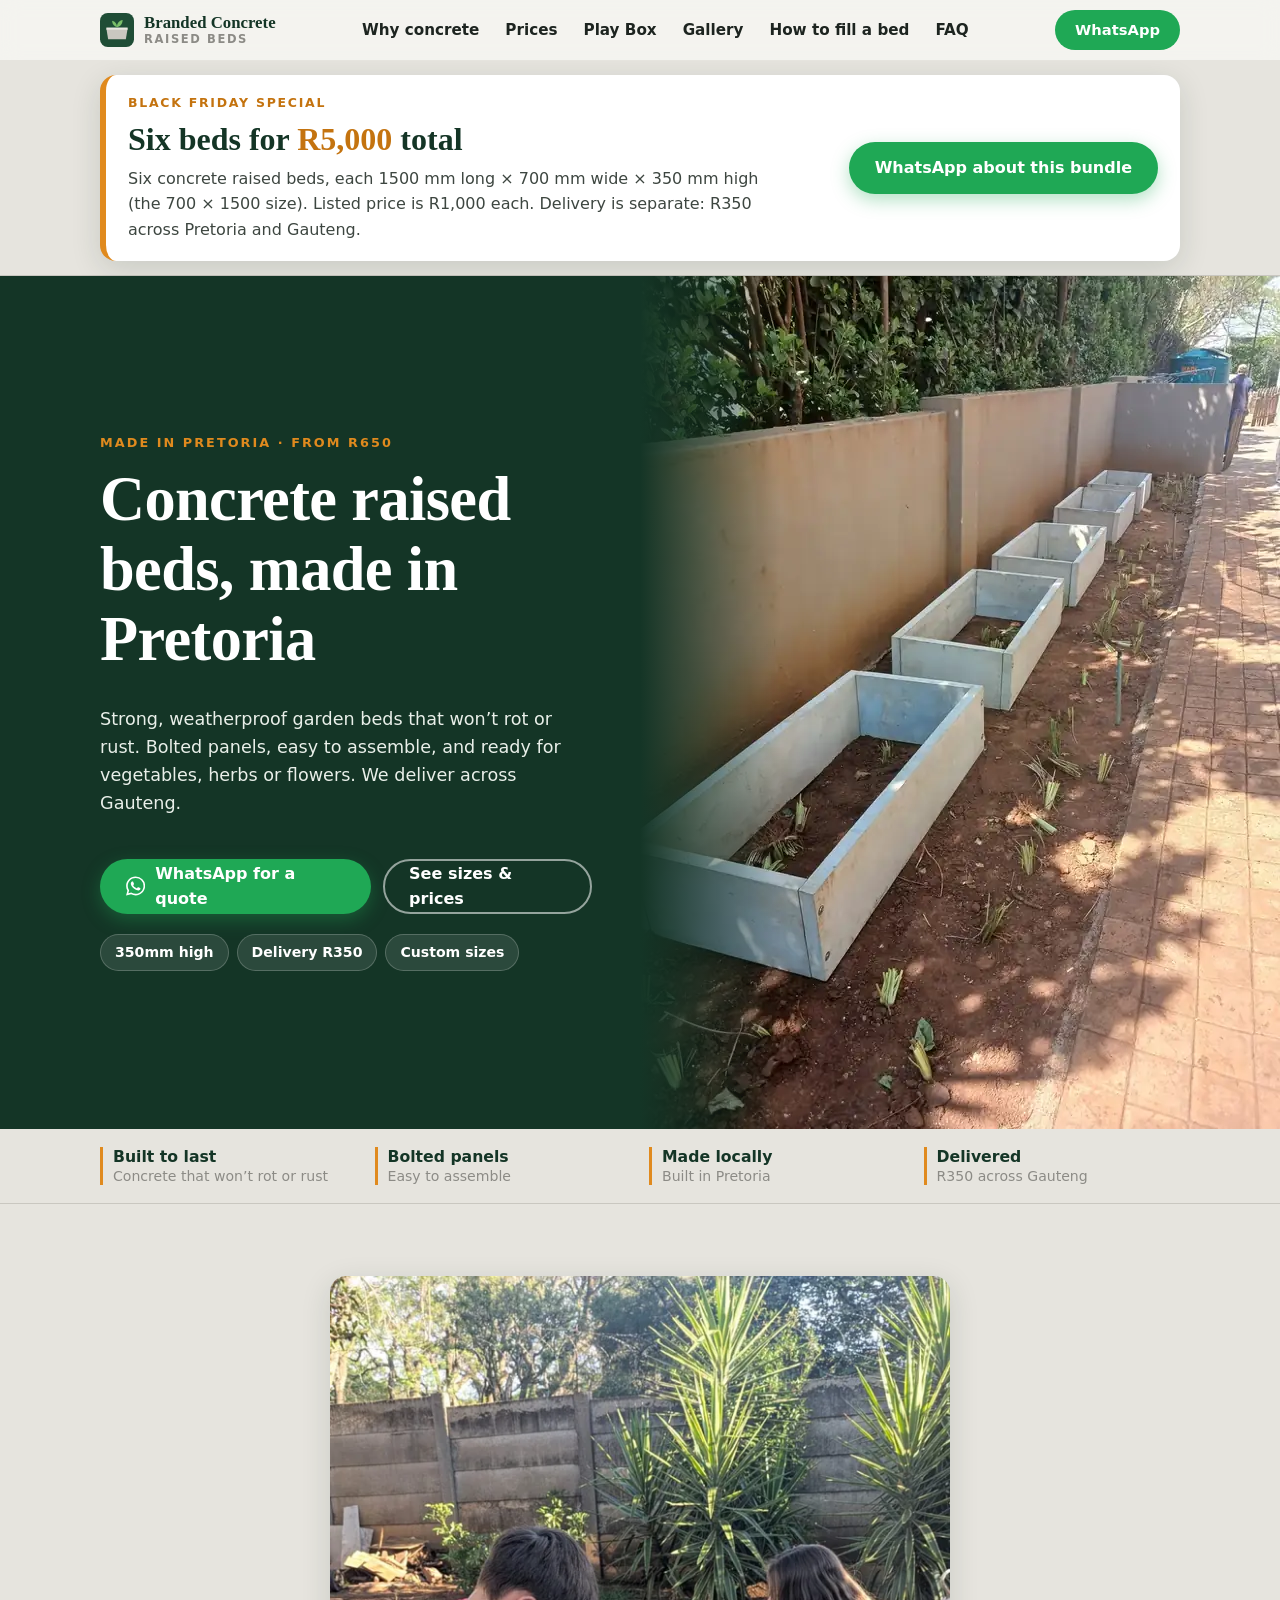
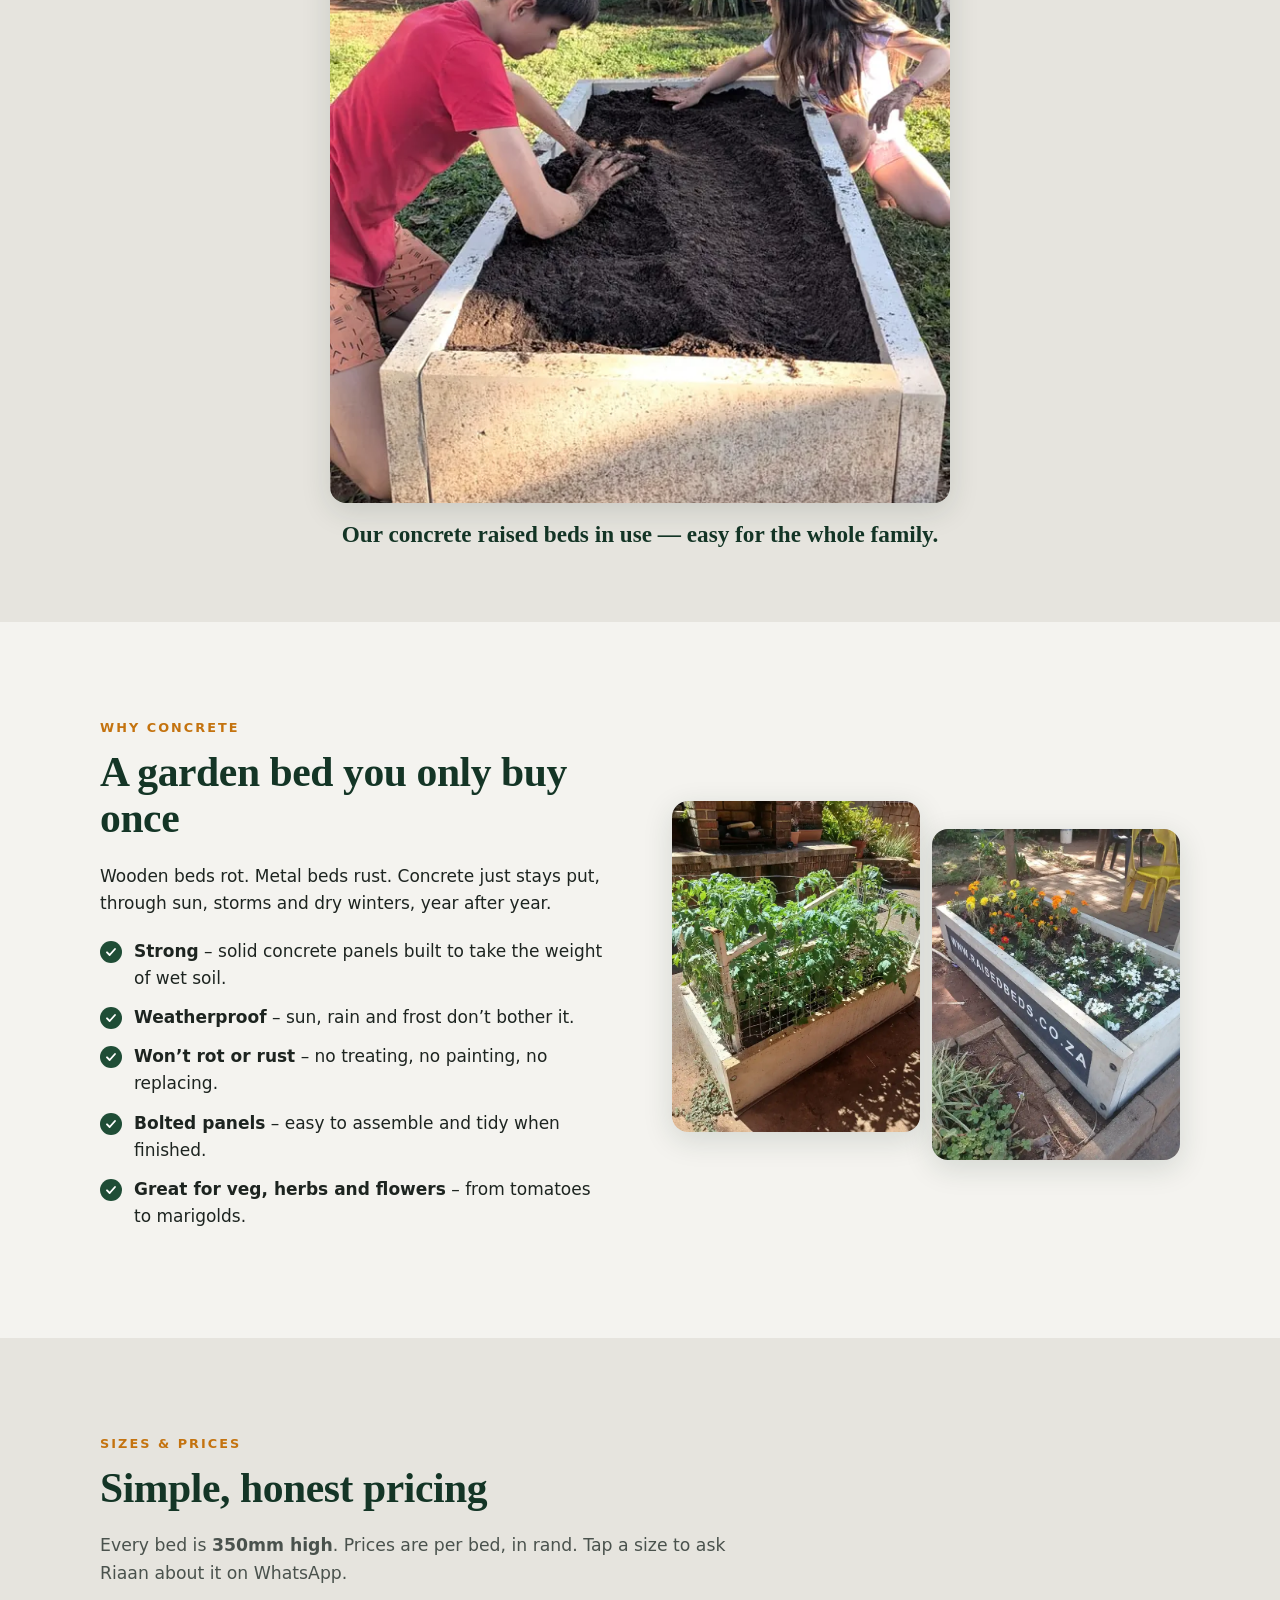
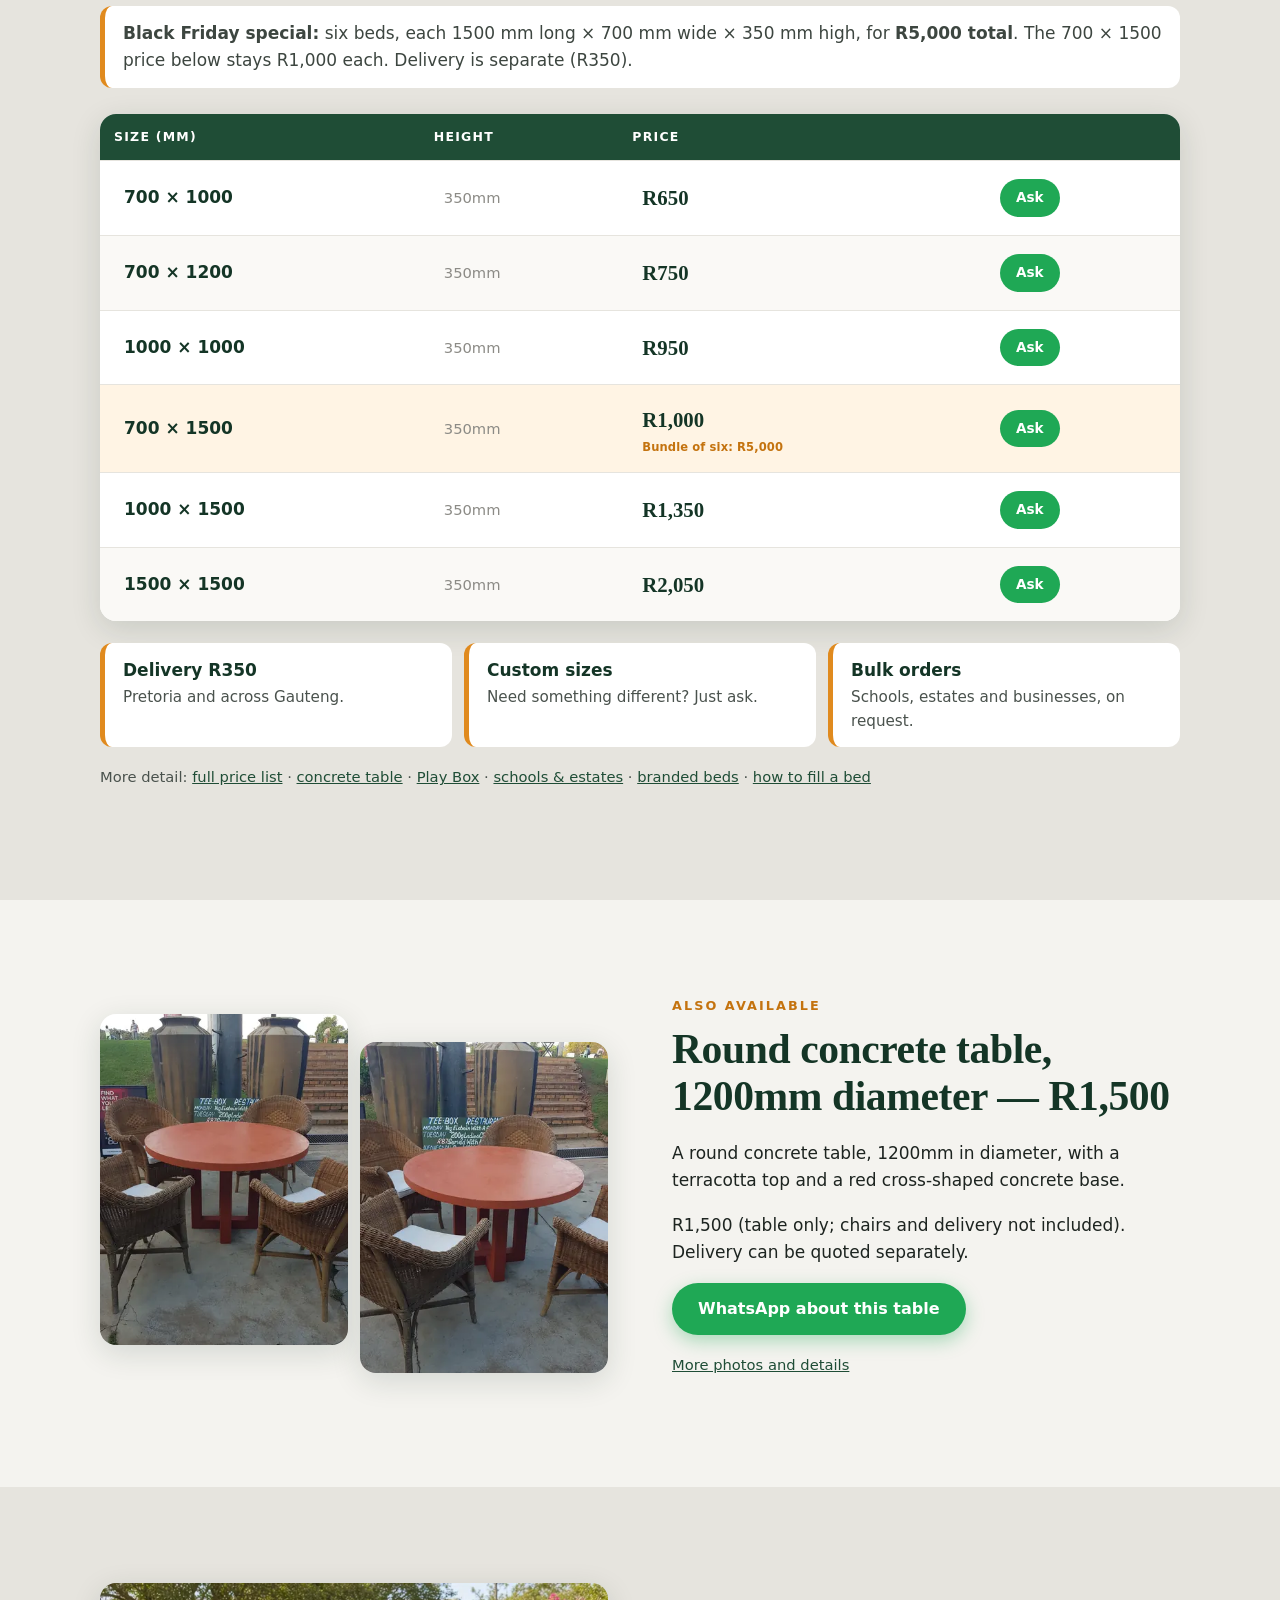
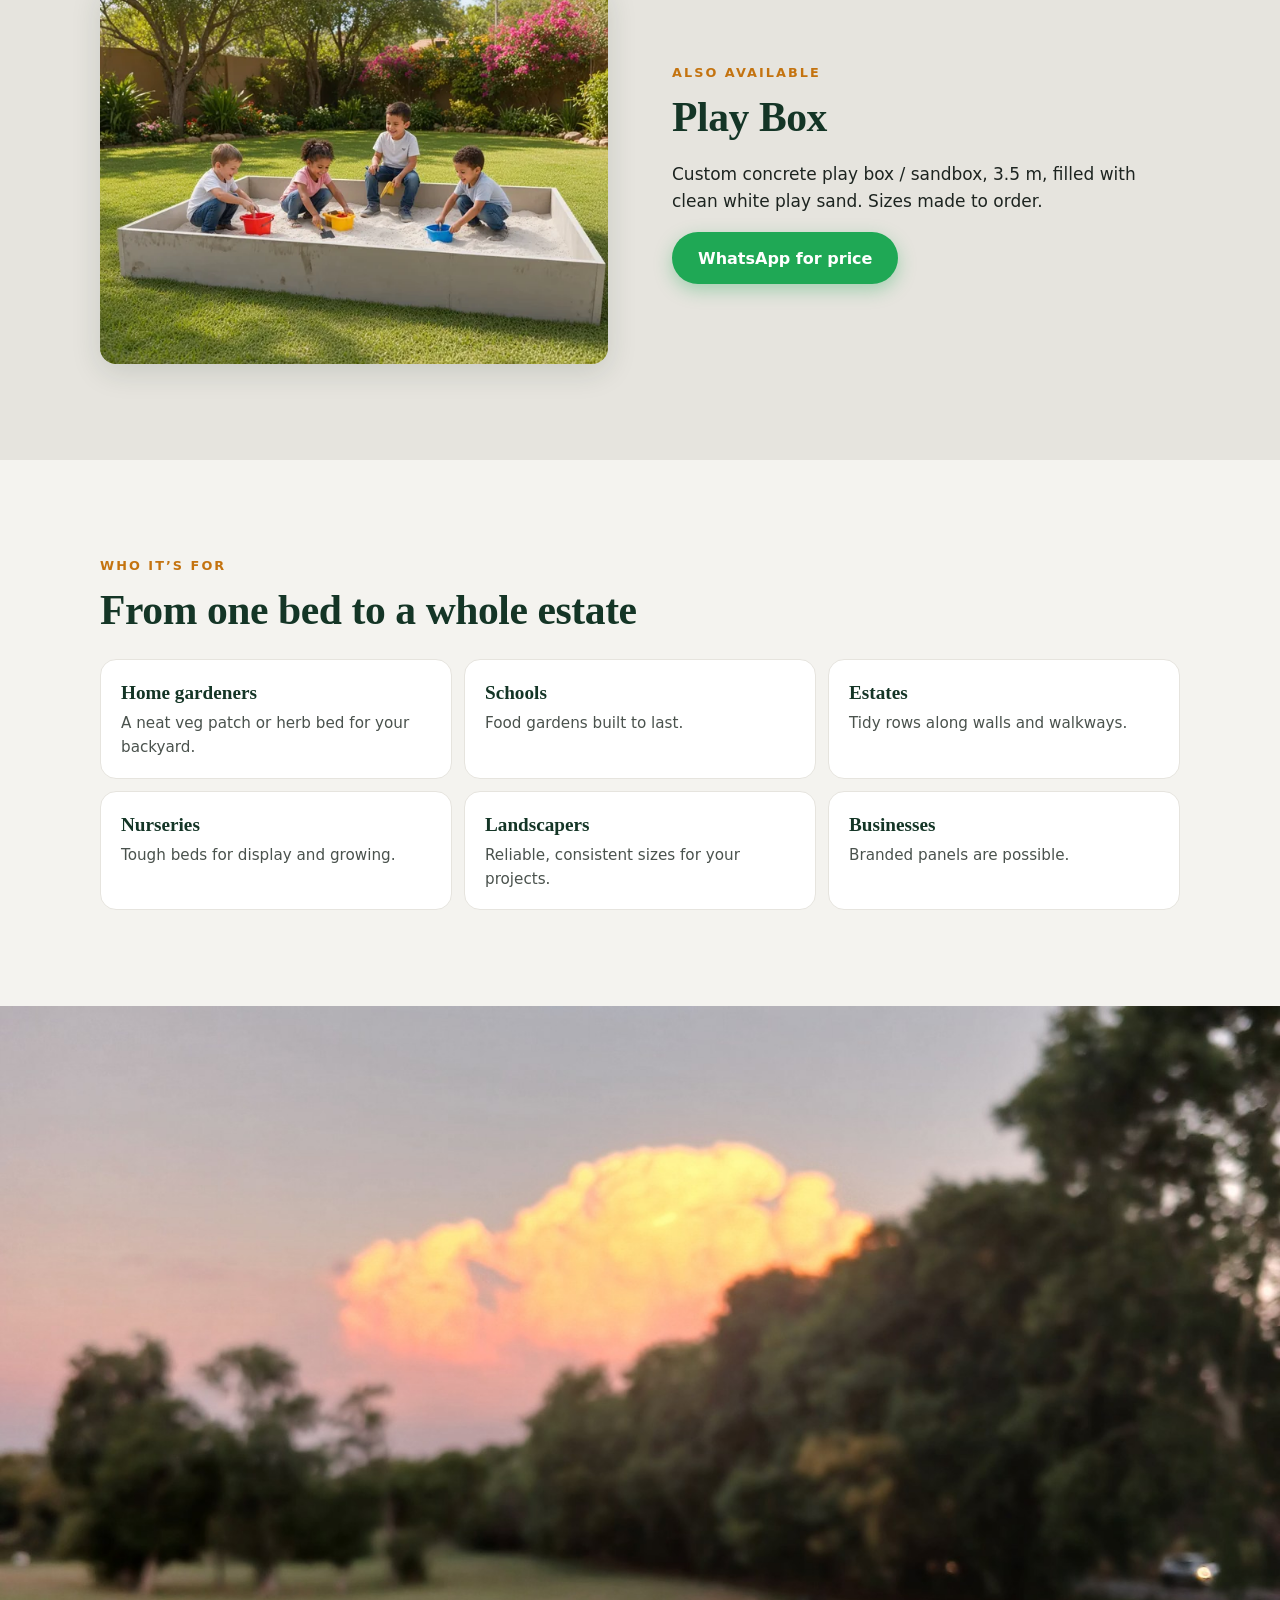
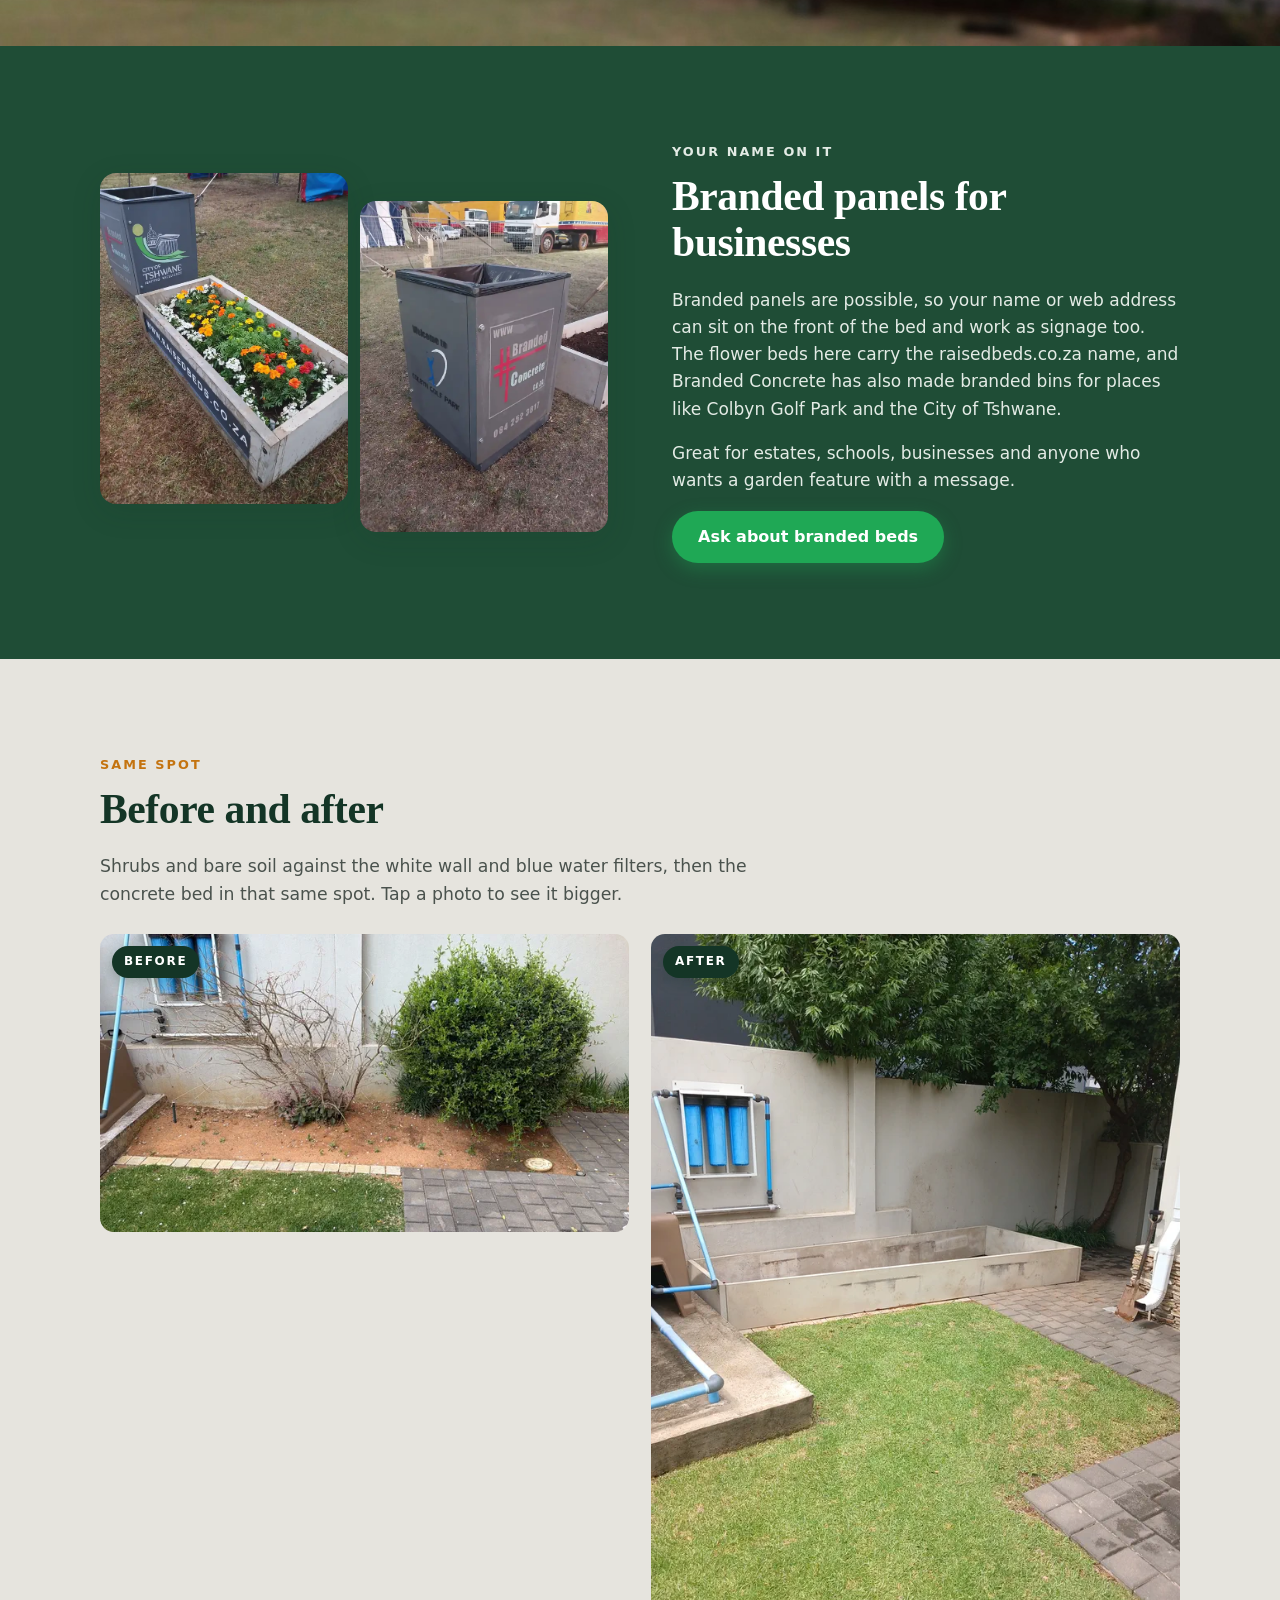
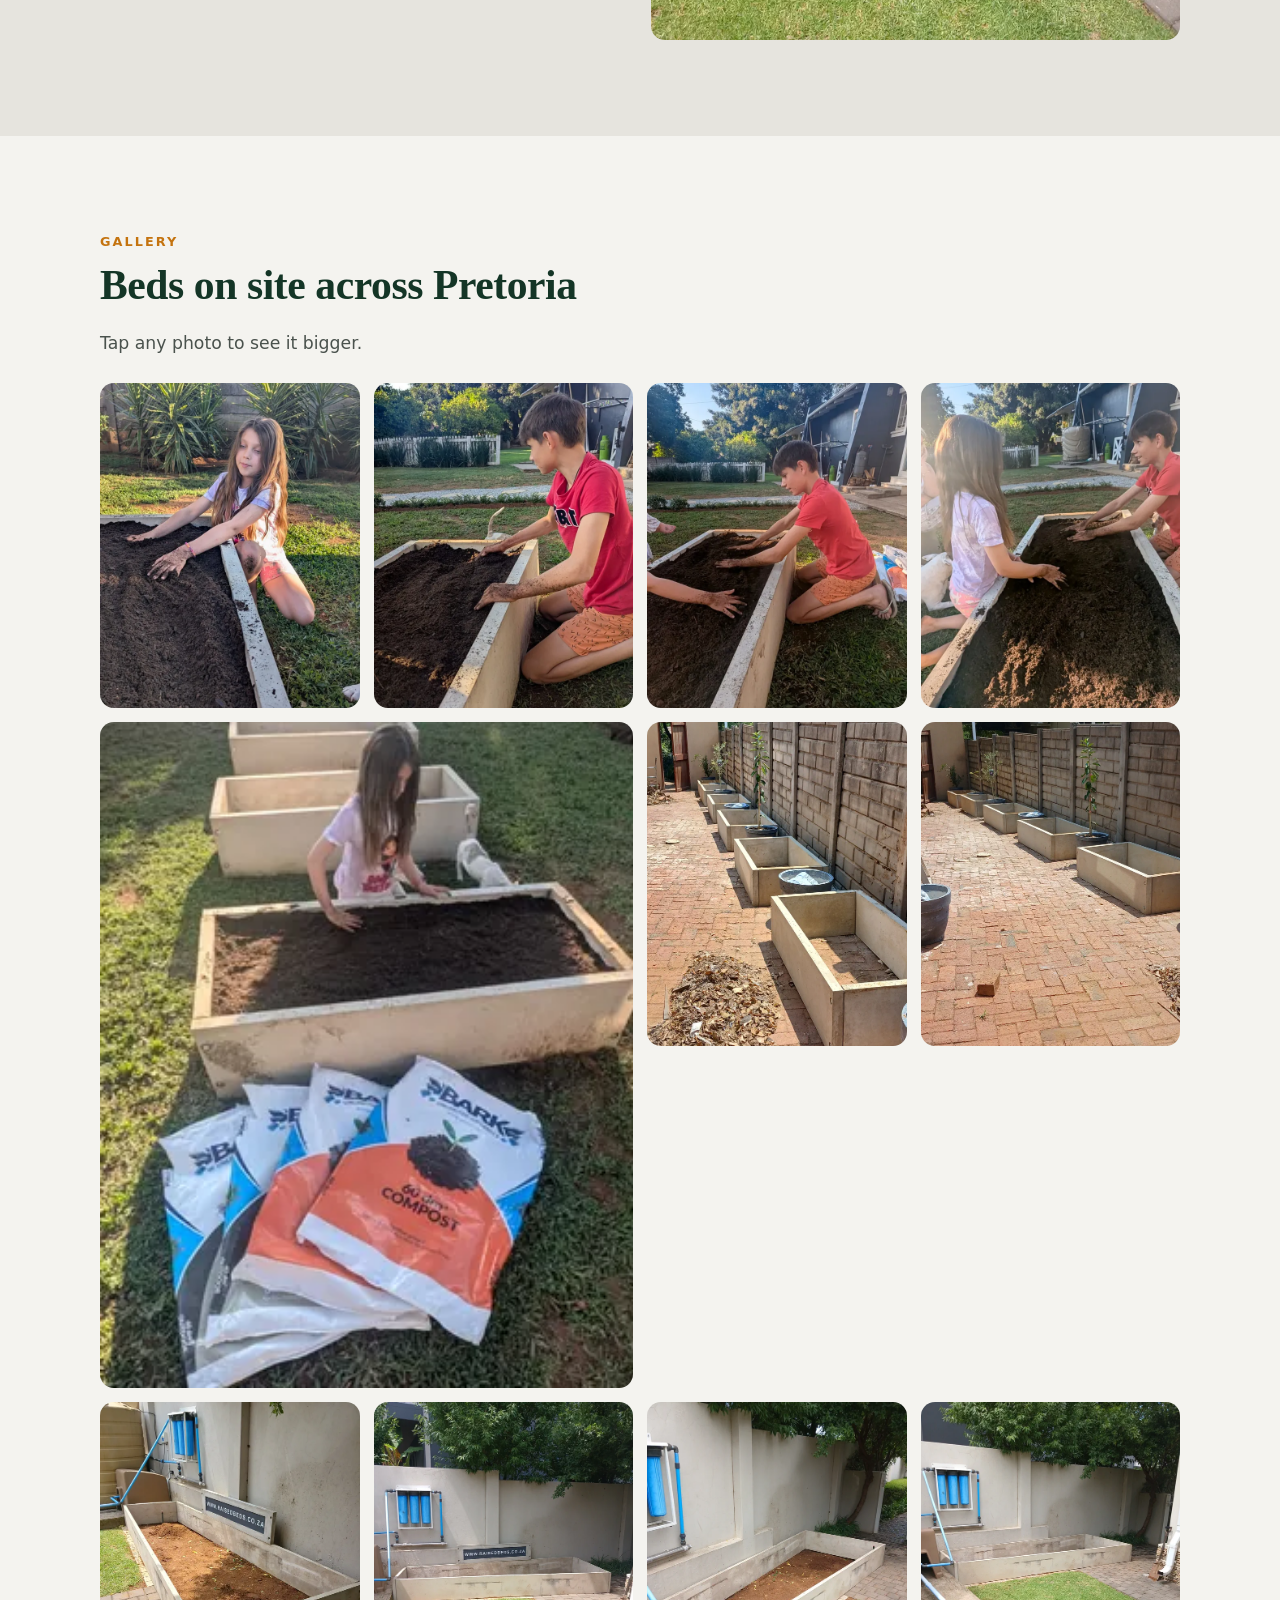
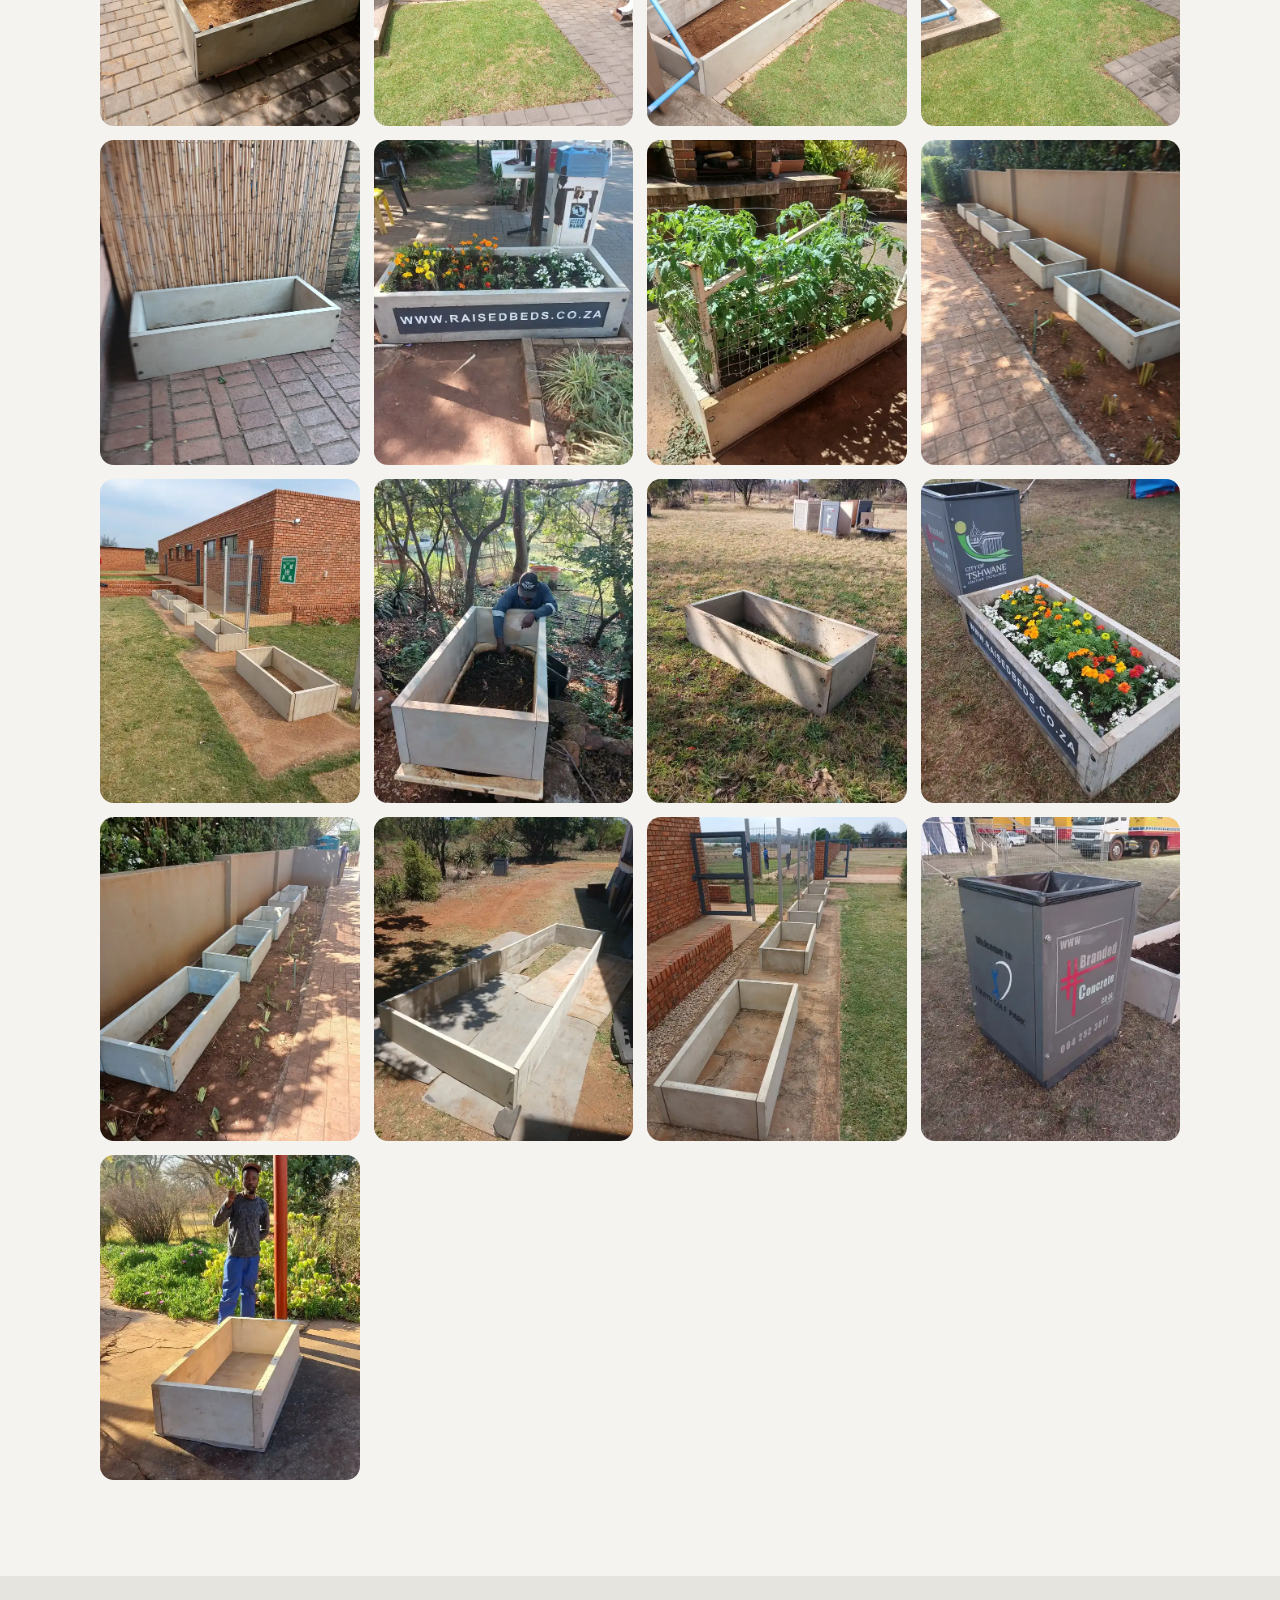
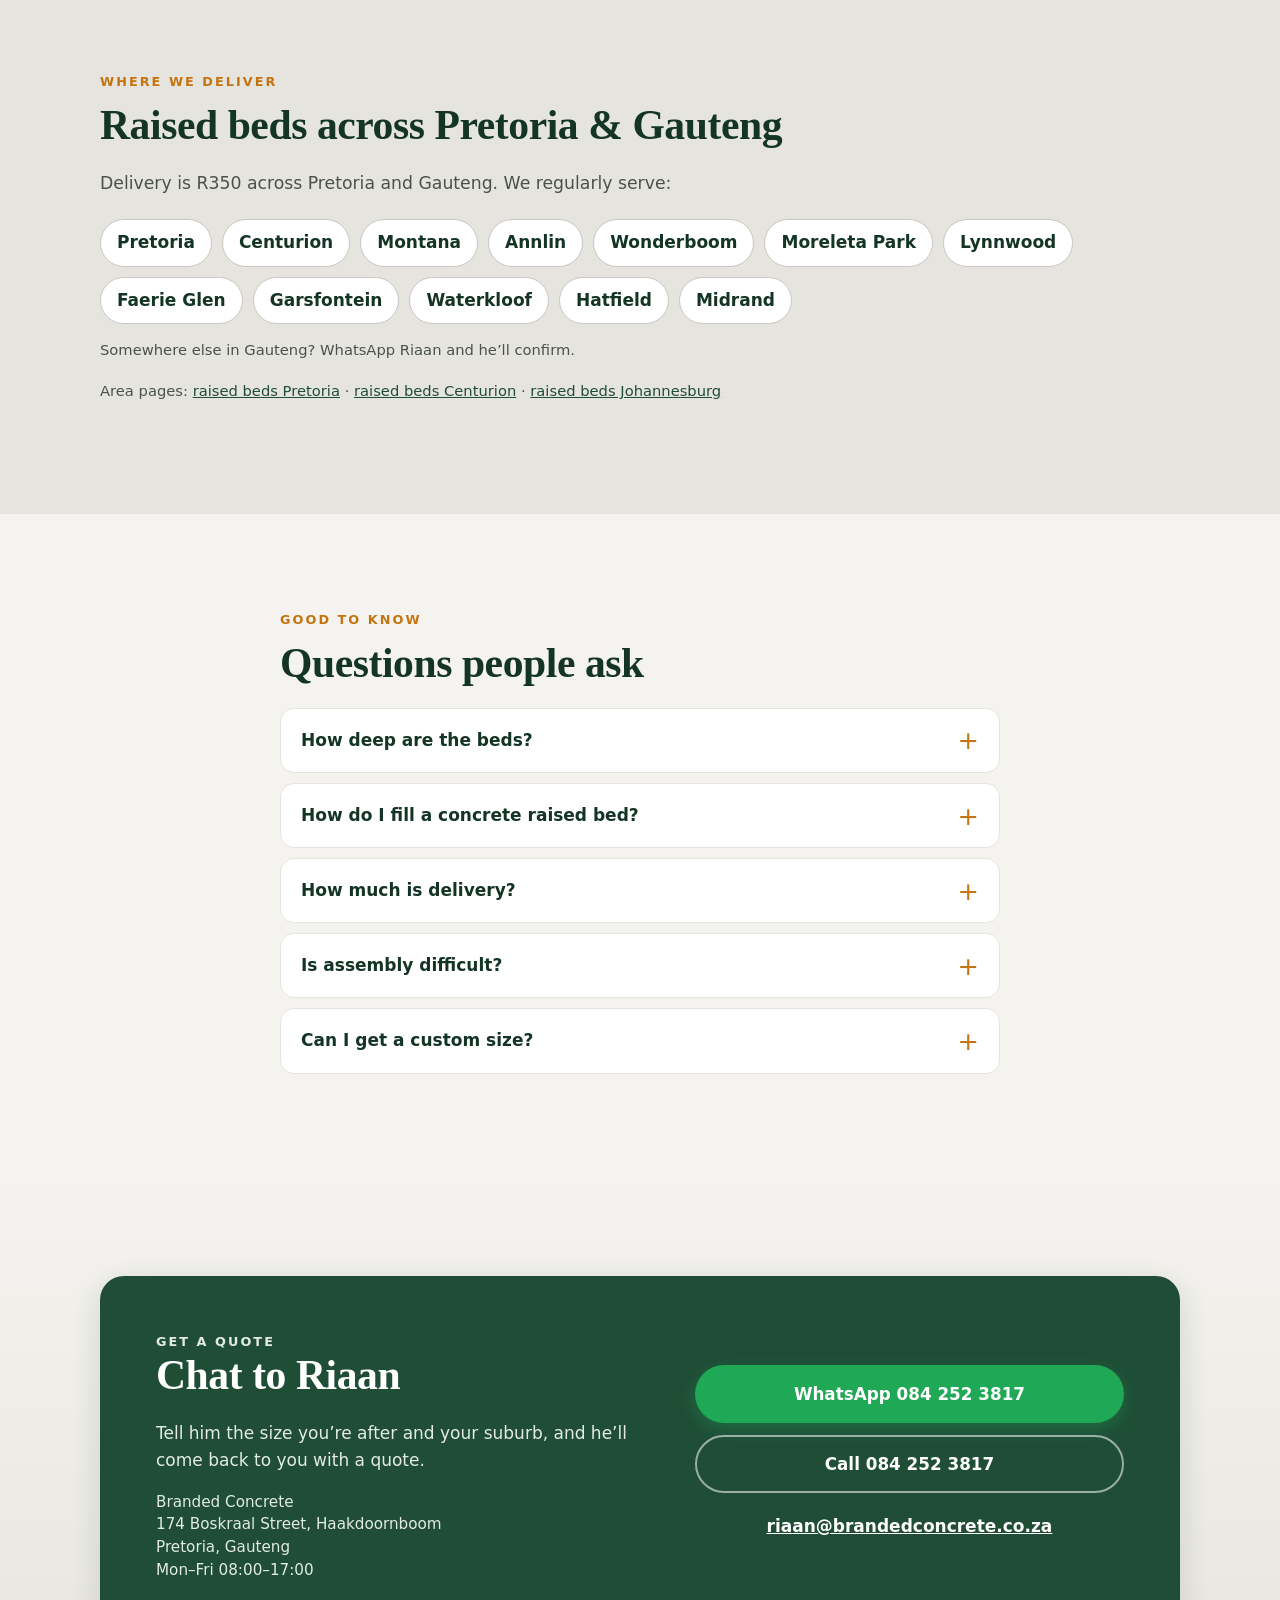
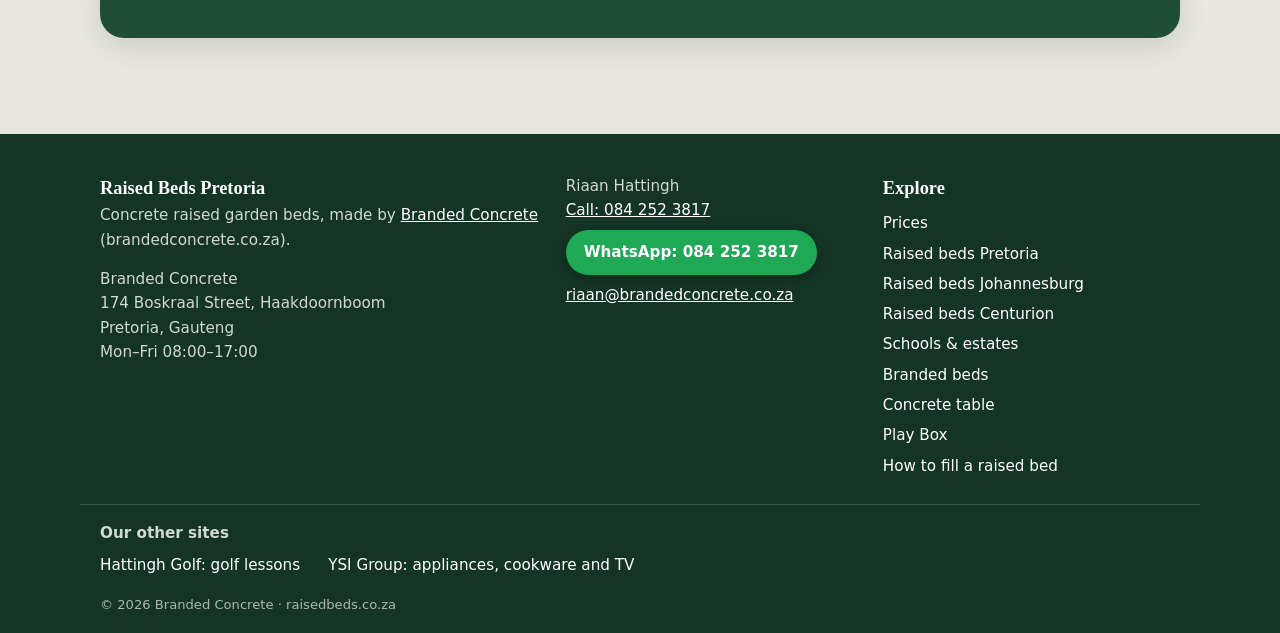
<file: index.html>
<!doctype html>
<html lang="en-ZA">
<head>
<meta charset="utf-8">
<meta name="viewport" content="width=device-width, initial-scale=1">
<title>Concrete Raised Garden Beds Pretoria &amp; Gauteng | From R650</title>
<meta name="description" content="Black Friday: six concrete raised beds, each 1500×700×350mm, for R5,000 total. That size is R1,000 each. Other sizes from R650. Delivery R350 across Gauteng. WhatsApp Riaan on 084 252 3817.">
<meta name="theme-color" content="#1f4d36">
<link rel="canonical" href="https://www.raisedbeds.co.za/">
<link rel="icon" href="favicon.svg" type="image/svg+xml">
<link rel="icon" href="favicon-32.png" sizes="32x32" type="image/png">
<link rel="apple-touch-icon" href="apple-touch-icon.png">

<meta property="og:type" content="website">
<meta property="og:locale" content="en_ZA">
<meta property="og:site_name" content="Branded Concrete – Raised Beds">
<meta property="og:title" content="Concrete Raised Garden Beds Pretoria &amp; Gauteng | From R650">
<meta property="og:description" content="Black Friday: six concrete raised beds, each 1500×700×350mm, for R5,000 total. That size is R1,000 each. Delivery R350 across Gauteng.">
<meta property="og:url" content="https://www.raisedbeds.co.za/">
<meta property="og:image" content="https://www.raisedbeds.co.za/img/og-image.jpg">
<meta property="og:image:width" content="1200">
<meta property="og:image:height" content="630">
<meta property="og:image:alt" content="A row of concrete raised garden beds along an estate wall in Pretoria">
<meta name="twitter:card" content="summary_large_image">
<meta name="twitter:title" content="Concrete Raised Garden Beds Pretoria &amp; Gauteng | From R650">
<meta name="twitter:description" content="Black Friday: six concrete raised beds, each 1500×700×350mm, for R5,000 total. That size is R1,000 each. Delivery R350 across Gauteng.">
<meta name="twitter:image" content="https://www.raisedbeds.co.za/img/og-image.jpg">

<link rel="preload" as="image" href="img/estate-wall-rows-sm.webp" imagesrcset="img/estate-wall-rows-sm.webp 640w, img/estate-wall-rows.webp 1200w" imagesizes="(min-width: 900px) 46vw, 100vw">
<link rel="stylesheet" href="styles.css">

<script type="application/ld+json">
{
  "@context": "https://schema.org",
  "@type": "LocalBusiness",
  "@id": "https://www.raisedbeds.co.za/#business",
  "name": "Branded Concrete – Concrete Raised Beds",
  "alternateName": "raisedbeds.co.za",
  "description": "Durable concrete raised garden beds made in Pretoria. Bolted panels, easy to assemble. Sizes from 700x1000mm, R650. Delivery R350 across Gauteng.",
  "url": "https://www.raisedbeds.co.za/",
  "image": "https://www.raisedbeds.co.za/img/og-image.jpg",
  "logo": "https://www.raisedbeds.co.za/apple-touch-icon.png",
  "telephone": "+27842523817",
  "email": "riaan@brandedconcrete.co.za",
  "founder": { "@type": "Person", "name": "Riaan Hattingh" },
  "parentOrganization": { "@type": "Organization", "name": "Branded Concrete", "url": "https://brandedconcrete.co.za" },
  "priceRange": "R650 – R2,050",
  "currenciesAccepted": "ZAR",
  "address": { "@type": "PostalAddress", "streetAddress": "174 Boskraal Street, Haakdoornboom", "addressLocality": "Pretoria", "addressRegion": "Gauteng", "addressCountry": "ZA" },
  "openingHoursSpecification": [{ "@type": "OpeningHoursSpecification", "dayOfWeek": ["Monday","Tuesday","Wednesday","Thursday","Friday"], "opens": "08:00", "closes": "17:00" }],
  "areaServed": [
    {"@type":"City","name":"Pretoria"},{"@type":"City","name":"Centurion"},{"@type":"Place","name":"Montana"},
    {"@type":"Place","name":"Annlin"},{"@type":"Place","name":"Wonderboom"},{"@type":"Place","name":"Moreleta Park"},
    {"@type":"Place","name":"Lynnwood"},{"@type":"Place","name":"Faerie Glen"},{"@type":"Place","name":"Garsfontein"},
    {"@type":"Place","name":"Waterkloof"},{"@type":"Place","name":"Hatfield"},{"@type":"City","name":"Midrand"},
    {"@type":"AdministrativeArea","name":"Gauteng"}
  ],
  "contactPoint": { "@type": "ContactPoint", "telephone": "+27842523817", "contactType": "sales", "areaServed": "ZA" },
  "sameAs": ["https://brandedconcrete.co.za"],
  "hasOfferCatalog": {
    "@type": "OfferCatalog",
    "name": "Concrete raised beds (all 350mm high)",
    "itemListElement": [
      {"@type":"Offer","priceCurrency":"ZAR","price":"650","itemOffered":{"@type":"Product","name":"Concrete raised bed 700 x 1000 x 350mm","brand":{"@type":"Brand","name":"Branded Concrete"}}},
      {"@type":"Offer","priceCurrency":"ZAR","price":"750","itemOffered":{"@type":"Product","name":"Concrete raised bed 700 x 1200 x 350mm","brand":{"@type":"Brand","name":"Branded Concrete"}}},
      {"@type":"Offer","priceCurrency":"ZAR","price":"950","itemOffered":{"@type":"Product","name":"Concrete raised bed 1000 x 1000 x 350mm","brand":{"@type":"Brand","name":"Branded Concrete"}}},
      {"@type":"Offer","priceCurrency":"ZAR","price":"1000","itemOffered":{"@type":"Product","name":"Concrete raised bed 700 x 1500 x 350mm","brand":{"@type":"Brand","name":"Branded Concrete"}}},
      {"@type":"Offer","priceCurrency":"ZAR","price":"5000","name":"Black Friday bundle: six concrete raised beds, each 1500 x 700 x 350mm","description":"Six concrete raised beds, each 1500 mm long × 700 mm wide × 350 mm high, for R5000 total. Delivery is separate.","itemOffered":{"@type":"Product","name":"Six concrete raised beds, each 1500 x 700 x 350mm","brand":{"@type":"Brand","name":"Branded Concrete"}}},
      {"@type":"Offer","priceCurrency":"ZAR","price":"1350","itemOffered":{"@type":"Product","name":"Concrete raised bed 1000 x 1500 x 350mm","brand":{"@type":"Brand","name":"Branded Concrete"}}},
      {"@type":"Offer","priceCurrency":"ZAR","price":"2050","itemOffered":{"@type":"Product","name":"Concrete raised bed 1500 x 1500 x 350mm","brand":{"@type":"Brand","name":"Branded Concrete"}}},
      {"@type":"Offer","priceCurrency":"ZAR","price":"350","itemOffered":{"@type":"Service","name":"Delivery across Pretoria and Gauteng"}}
    ]
  }
}
</script>
<script type="application/ld+json">
{
  "@context": "https://schema.org",
  "@type": "FAQPage",
  "mainEntity": [
    {"@type":"Question","name":"How deep are the beds?","acceptedAnswer":{"@type":"Answer","text":"Every bed is 350mm high, which gives you a good depth of soil for vegetables, herbs and flowers."}},
    {"@type":"Question","name":"How do I fill a concrete raised bed?","acceptedAnswer":{"@type":"Answer","text":"Put the bed on level ground, then fill it with a mix of good topsoil and compost, water well, and let it settle before you plant."}},
    {"@type":"Question","name":"How much is delivery?","acceptedAnswer":{"@type":"Answer","text":"Delivery is R350 across Pretoria and Gauteng. For bulk orders or places further out, WhatsApp Riaan for a quote."}},
    {"@type":"Question","name":"Is assembly difficult?","acceptedAnswer":{"@type":"Answer","text":"No. The panels are bolted together, so beds are easy to assemble."}},
    {"@type":"Question","name":"Can I get a custom size?","acceptedAnswer":{"@type":"Answer","text":"Yes. Custom sizes and bulk orders are available on request. WhatsApp Riaan with the size you need."}}
  ]
}
</script>
<script type="application/ld+json">
{
  "@context": "https://schema.org",
  "@type": "Product",
  "name": "Round concrete table, 1200mm diameter",
  "description": "Round concrete table, 1200mm in diameter, with a terracotta top and a red cross-shaped concrete base. R1,500 for the table only; chairs and delivery not included.",
  "image": [
    "https://www.raisedbeds.co.za/img/round-concrete-table.webp",
    "https://www.raisedbeds.co.za/img/round-concrete-table-2.webp"
  ],
  "brand": { "@type": "Brand", "name": "Branded Concrete" },
  "width": { "@type": "QuantitativeValue", "value": "1200", "unitCode": "MMT", "unitText": "mm" },
  "offers": {
    "@type": "Offer",
    "priceCurrency": "ZAR",
    "price": "1500",
    "description": "R1,500 for the table only; chairs and delivery not included. Delivery can be quoted separately.",
    "url": "https://www.raisedbeds.co.za/concrete-table/",
    "seller": { "@type": "LocalBusiness", "@id": "https://www.raisedbeds.co.za/#business" }
  }
}
</script>
<script type="application/ld+json">
{
  "@context": "https://schema.org",
  "@type": "Product",
  "name": "Play Box",
  "description": "Custom concrete play box / sandbox, 3.5 m, filled with clean white play sand. Sizes made to order. Price on request.",
  "image": "https://www.raisedbeds.co.za/img/play-box.webp",
  "brand": { "@type": "Brand", "name": "Branded Concrete" },
  "url": "https://www.raisedbeds.co.za/#play-box",
  "offers": {
    "@type": "Offer",
    "url": "https://www.raisedbeds.co.za/#play-box",
    "availability": "https://schema.org/InStock",
    "priceCurrency": "ZAR",
    "description": "Price on request via WhatsApp.",
    "seller": { "@type": "LocalBusiness", "@id": "https://www.raisedbeds.co.za/#business" }
  }
}
</script>
</head>
<body>
<a class="skip" href="#main">Skip to content</a>

<header class="site-header" id="top">
  <div class="wrap bar">
    <a class="brand" href="#top" aria-label="Branded Concrete raised beds – home">
      <svg viewBox="0 0 48 48" width="34" height="34" aria-hidden="true"><rect width="48" height="48" rx="11" fill="#1f4d36"/><path d="M9 22h30l-2.5 15h-25z" fill="#c9c7c0"/><path d="M9 22h30" stroke="#e9e7e1" stroke-width="3"/><path d="M24 20c0-6 3-9 8-10-.5 6-3 9-8 10zM24 20c0-5-2.500-8-7-9 .500 5 3 8 7 9z" fill="#7bbf6a"/></svg>
      <span><b>Branded Concrete</b><small>Raised Beds</small></span>
    </a>
    <nav class="nav" aria-label="Main">
      <a href="#why">Why concrete</a><a href="/prices/">Prices</a><a href="#play-box">Play Box</a><a href="#gallery">Gallery</a><a href="/how-to-fill-a-raised-bed/">How to fill a bed</a><a href="#faq">FAQ</a>
    </nav>
    <a class="btn btn-wa btn-sm" href="https://wa.me/27842523817?text=Hi%20Riaan%2C%20I%27d%20like%20a%20quote%20for%20a%20concrete%20raised%20bed." target="_blank" rel="noopener">WhatsApp</a>
  </div>
</header>

<main id="main">

<section class="offer-top" aria-labelledby="bf-offer">
  <div class="wrap">
    <div class="offer-card">
      <p class="offer-kicker">Black Friday special</p>
      <p class="offer-title" id="bf-offer">Six beds for <span>R5,000</span> total</p>
      <p class="offer-detail">Six concrete raised beds, each 1500&nbsp;mm long × 700&nbsp;mm wide × 350&nbsp;mm high (the 700 × 1500 size). Listed price is R1,000 each. Delivery is separate: R350 across Pretoria and Gauteng.</p>
      <a class="btn btn-wa" href="https://wa.me/27842523817?text=Hi%20Riaan%2C%20I%27d%20like%20the%20Black%20Friday%20special%3A%20six%20concrete%20raised%20beds%2C%20each%201500%20x%20700%20x%20350mm%2C%20for%20R5%2C000." target="_blank" rel="noopener">WhatsApp about this bundle</a>
    </div>
  </div>
</section>

<section class="hero">
  <div class="hero-text wrap">
    <p class="eyebrow">Made in Pretoria · From R650</p>
    <h1>Concrete raised beds, made in Pretoria</h1>
    <p class="lead">Strong, weatherproof garden beds that won’t rot or rust. Bolted panels, easy to assemble, and ready for vegetables, herbs or flowers. We deliver across Gauteng.</p>
    <div class="cta-row">
      <a class="btn btn-wa" href="https://wa.me/27842523817?text=Hi%20Riaan%2C%20I%27d%20like%20a%20quote%20for%20a%20concrete%20raised%20bed." target="_blank" rel="noopener">
        <svg viewBox="0 0 24 24" width="20" height="20" aria-hidden="true"><path fill="currentColor" d="M17.472 14.382c-.297-.149-1.758-.867-2.03-.967-.273-.099-.471-.148-.67.15-.197.297-.767.966-.94 1.164-.173.199-.347.223-.644.075-.297-.15-1.255-.463-2.39-1.475-.883-.788-1.48-1.761-1.653-2.059-.173-.297-.018-.458.13-.606.134-.133.298-.347.446-.52.149-.174.198-.298.298-.497.099-.198.05-.371-.025-.52-.075-.149-.669-1.612-.916-2.207-.242-.579-.487-.5-.669-.51-.173-.008-.371-.01-.57-.01-.198 0-.52.074-.792.372-.272.297-1.04 1.016-1.04 2.479 0 1.462 1.065 2.875 1.213 3.074.149.198 2.096 3.2 5.077 4.487.709.306 1.262.489 1.694.625.712.227 1.36.195 1.871.118.571-.085 1.758-.719 2.006-1.413.248-.694.248-1.289.173-1.413-.074-.124-.272-.198-.57-.347m-5.421 7.403h-.004a9.87 9.87 0 01-5.031-1.378l-.361-.214-3.741.982.998-3.648-.235-.374a9.86 9.86 0 01-1.51-5.26c.001-5.45 4.436-9.884 9.888-9.884 2.64 0 5.122 1.03 6.988 2.898a9.825 9.825 0 012.893 6.994c-.003 5.45-4.437 9.884-9.885 9.884m8.413-18.297A11.815 11.815 0 0012.05 0C5.495 0 .16 5.335.157 11.892c0 2.096.547 4.142 1.588 5.945L.057 24l6.305-1.654a11.882 11.882 0 005.683 1.448h.005c6.554 0 11.89-5.335 11.893-11.893a11.821 11.821 0 00-3.48-8.413Z"/></svg>
        WhatsApp for a quote
      </a>
      <a class="btn btn-ghost" href="#prices">See sizes &amp; prices</a>
    </div>
    <ul class="hero-points">
      <li>350mm high</li><li>Delivery R350</li><li>Custom sizes</li>
    </ul>
  </div>
  <figure class="hero-photo">
    <img src="img/estate-wall-rows-sm.webp" srcset="img/estate-wall-rows-sm.webp 640w, img/estate-wall-rows.webp 1200w" sizes="(min-width: 900px) 46vw, 100vw" width="1200" height="1600" alt="A row of grey concrete raised garden beds along an estate wall in Pretoria" fetchpriority="high">
  </figure>
</section>

<section class="strip" aria-label="Highlights">
  <ul class="wrap strip-list">
    <li><b>Built to last</b><span>Concrete that won’t rot or rust</span></li>
    <li><b>Bolted panels</b><span>Easy to assemble</span></li>
    <li><b>Made locally</b><span>Built in Pretoria</span></li>
    <li><b>Delivered</b><span>R350 across Gauteng</span></li>
  </ul>
</section>

<section class="section tint family-feature" id="in-use" aria-labelledby="in-use-caption">
  <div class="wrap family-feature-in">
    <figure class="family-feature-photo">
      <button type="button" class="g family-feature-g" data-full="img/family-filling-bed.webp">
        <img src="img/family-filling-bed-sm.webp" srcset="img/family-filling-bed-sm.webp 640w, img/family-filling-bed.webp 900w" sizes="(min-width: 700px) 620px, 100vw" width="900" height="1600" alt="A boy and a girl filling a concrete raised bed with compost in a garden">
      </button>
      <figcaption id="in-use-caption">Our concrete raised beds in use — easy for the whole family.</figcaption>
    </figure>
  </div>
</section>

<section class="section" id="why">
  <div class="wrap split">
    <div class="split-text">
      <p class="eyebrow dark">Why concrete</p>
      <h2>A garden bed you only buy once</h2>
      <p>Wooden beds rot. Metal beds rust. Concrete just stays put, through sun, storms and dry winters, year after year.</p>
      <ul class="ticks">
        <li><b>Strong</b> – solid concrete panels built to take the weight of wet soil.</li>
        <li><b>Weatherproof</b> – sun, rain and frost don’t bother it.</li>
        <li><b>Won’t rot or rust</b> – no treating, no painting, no replacing.</li>
        <li><b>Bolted panels</b> – easy to assemble and tidy when finished.</li>
        <li><b>Great for veg, herbs and flowers</b> – from tomatoes to marigolds.</li>
      </ul>
    </div>
    <div class="photo-pair">
      <img src="img/tomato-bed-sm.webp" srcset="img/tomato-bed-sm.webp 640w, img/tomato-bed.webp 1200w" sizes="(min-width: 900px) 24vw, 46vw" width="1200" height="1600" loading="lazy" alt="Tomato plants growing strongly in a concrete raised bed with trellis mesh">
      <img src="img/branded-flower-bed-close-sm.webp" srcset="img/branded-flower-bed-close-sm.webp 640w, img/branded-flower-bed-close.webp 1200w" sizes="(min-width: 900px) 24vw, 46vw" width="1200" height="1600" loading="lazy" alt="A concrete raised bed full of orange and yellow marigolds and white flowers">
    </div>
  </div>
</section>

<section class="section tint" id="prices">
  <div class="wrap">
    <p class="eyebrow dark">Sizes &amp; prices</p>
    <h2>Simple, honest pricing</h2>
    <p class="section-lead">Every bed is <b>350mm high</b>. Prices are per bed, in rand. Tap a size to ask Riaan about it on WhatsApp.</p>
    <div class="offer-note">
      <p><b>Black Friday special:</b> six beds, each 1500&nbsp;mm long × 700&nbsp;mm wide × 350&nbsp;mm high, for <b>R5,000 total</b>. The 700 × 1500 price below stays R1,000 each. Delivery is separate (R350).</p>
    </div>

    <div class="table-wrap">
      <table class="prices">
        <caption class="sr">Concrete raised bed sizes and prices (all 350mm high). Black Friday bundle: six beds, each 1500 mm long × 700 mm wide × 350 mm high, for R5,000 total. Delivery is separate.</caption>
        <thead><tr><th scope="col">Size (mm)</th><th scope="col">Height</th><th scope="col">Price</th><th scope="col"><span class="sr">Order</span></th></tr></thead>
        <tbody>
          <tr><th scope="row">700 × 1000</th><td>350mm</td><td class="price">R650</td><td><a class="ask" href="https://wa.me/27842523817?text=Hi%20Riaan%2C%20I%27d%20like%20a%20quote%20for%20a%20700x1000mm%20concrete%20raised%20bed%20(R650)." target="_blank" rel="noopener">Ask</a></td></tr>
          <tr><th scope="row">700 × 1200</th><td>350mm</td><td class="price">R750</td><td><a class="ask" href="https://wa.me/27842523817?text=Hi%20Riaan%2C%20I%27d%20like%20a%20quote%20for%20a%20700x1200mm%20concrete%20raised%20bed%20(R750)." target="_blank" rel="noopener">Ask</a></td></tr>
          <tr><th scope="row">1000 × 1000</th><td>350mm</td><td class="price">R950</td><td><a class="ask" href="https://wa.me/27842523817?text=Hi%20Riaan%2C%20I%27d%20like%20a%20quote%20for%20a%201000x1000mm%20concrete%20raised%20bed%20(R950)." target="_blank" rel="noopener">Ask</a></td></tr>
          <tr class="bundle"><th scope="row">700 × 1500</th><td>350mm</td><td class="price">R1,000<span class="price-sub">Bundle of six: R5,000</span></td><td><a class="ask" href="https://wa.me/27842523817?text=Hi%20Riaan%2C%20I%27d%20like%20the%20Black%20Friday%20special%3A%20six%20700x1500mm%20concrete%20raised%20beds%20for%20R5%2C000." target="_blank" rel="noopener">Ask</a></td></tr>
          <tr><th scope="row">1000 × 1500</th><td>350mm</td><td class="price">R1,350</td><td><a class="ask" href="https://wa.me/27842523817?text=Hi%20Riaan%2C%20I%27d%20like%20a%20quote%20for%20a%201000x1500mm%20concrete%20raised%20bed%20(R1%2C350)." target="_blank" rel="noopener">Ask</a></td></tr>
          <tr><th scope="row">1500 × 1500</th><td>350mm</td><td class="price">R2,050</td><td><a class="ask" href="https://wa.me/27842523817?text=Hi%20Riaan%2C%20I%27d%20like%20a%20quote%20for%20a%201500x1500mm%20concrete%20raised%20bed%20(R2%2C050)." target="_blank" rel="noopener">Ask</a></td></tr>
        </tbody>
      </table>
    </div>

    <div class="notes">
      <div class="note"><b>Delivery R350</b><span>Pretoria and across Gauteng.</span></div>
      <div class="note"><b>Custom sizes</b><span>Need something different? Just ask.</span></div>
      <div class="note"><b>Bulk orders</b><span>Schools, estates and businesses, on request.</span></div>
    </div>
    <p class="small more">More detail: <a href="/prices/">full price list</a> · <a href="/concrete-table/">concrete table</a> · <a href="#play-box">Play Box</a> · <a href="/schools-and-estates/">schools &amp; estates</a> · <a href="/branded-beds/">branded beds</a> · <a href="/how-to-fill-a-raised-bed/">how to fill a bed</a></p>
  </div>
</section>


<section class="section" id="concrete-table">
  <div class="wrap split">
    <div class="photo-pair table-photos">
      <img src="img/round-concrete-table-sm.webp" srcset="img/round-concrete-table-sm.webp 640w, img/round-concrete-table.webp 1600w" sizes="(min-width: 900px) 24vw, 46vw" width="900" height="1600" loading="lazy" alt="Round 1200mm terracotta concrete table with a red cross-shaped concrete base, photographed outdoors with four wicker chairs at a restaurant">
      <img src="img/round-concrete-table-2-sm.webp" srcset="img/round-concrete-table-2-sm.webp 640w, img/round-concrete-table-2.webp 1600w" sizes="(min-width: 900px) 24vw, 46vw" width="900" height="1600" loading="lazy" alt="Another view of the 1200mm round terracotta concrete table and red cross-shaped base, with wicker chairs on an outdoor restaurant patio">
    </div>
    <div class="split-text">
      <p class="eyebrow dark">Also available</p>
      <h2>Round concrete table, 1200mm diameter — R1,500</h2>
      <p>A round concrete table, 1200mm in diameter, with a terracotta top and a red cross-shaped concrete base.</p>
      <p>R1,500 (table only; chairs and delivery not included). Delivery can be quoted separately.</p>
      <a class="btn btn-wa" href="https://wa.me/27842523817?text=Hi%20Riaan%2C%20I%27d%20like%20to%20order%20the%201200mm%20round%20concrete%20table%20for%20R1%2C500%20(table%20only)." target="_blank" rel="noopener">WhatsApp about this table</a>
      <p class="small more"><a href="/concrete-table/">More photos and details</a></p>
    </div>
  </div>
</section>


<section class="section tint" id="play-box">
  <div class="wrap split">
    <figure class="playbox-photo">
      <img src="img/play-box-sm.webp" srcset="img/play-box-sm.webp 640w, img/play-box.webp 1152w" sizes="(min-width: 900px) 46vw, 100vw" width="1152" height="864" loading="lazy" alt="A light grey concrete Play Box on a garden lawn, filled with white play sand, with four children playing with buckets and spades">
    </figure>
    <div class="split-text">
      <p class="eyebrow dark">Also available</p>
      <h2>Play Box</h2>
      <p>Custom concrete play box / sandbox, 3.5 m, filled with clean white play sand. Sizes made to order.</p>
      <a class="btn btn-wa" href="https://wa.me/27842523817?text=Hi%20Riaan%2C%20I%27d%20like%20a%20price%20for%20the%20Play%20Box%20(sandbox)." target="_blank" rel="noopener">WhatsApp for price</a>
    </div>
  </div>
</section>

<section class="section" id="who">
  <div class="wrap">
    <p class="eyebrow dark">Who it’s for</p>
    <h2>From one bed to a whole estate</h2>
    <ul class="chips">
      <li><b>Home gardeners</b><span>A neat veg patch or herb bed for your backyard.</span></li>
      <li><b>Schools</b><span>Food gardens built to last.</span></li>
      <li><b>Estates</b><span>Tidy rows along walls and walkways.</span></li>
      <li><b>Nurseries</b><span>Tough beds for display and growing.</span></li>
      <li><b>Landscapers</b><span>Reliable, consistent sizes for your projects.</span></li>
      <li><b>Businesses</b><span>Branded panels are possible.</span></li>
    </ul>
  </div>
</section>

<figure class="scenic-band">
  <img src="img/sunset-over-the-garden.jpg" width="1600" height="800" alt="Sunset over the garden" loading="lazy">
</figure>

<section class="section dark" id="branded">
  <div class="wrap split rev">
    <div class="photo-pair">
      <img src="img/flower-bed-tshwane-sm.webp" srcset="img/flower-bed-tshwane-sm.webp 640w, img/flower-bed-tshwane.webp 1200w" sizes="(min-width: 900px) 24vw, 46vw" width="1200" height="1600" loading="lazy" alt="A flower bed branded WWW.RAISEDBEDS.CO.ZA next to a City of Tshwane bin">
      <img src="img/colbyn-golf-park-bin-sm.webp" srcset="img/colbyn-golf-park-bin-sm.webp 640w, img/colbyn-golf-park-bin.webp 1200w" sizes="(min-width: 900px) 24vw, 46vw" width="1200" height="1600" loading="lazy" alt="A branded concrete bin made for Colbyn Golf Park by Branded Concrete">
    </div>
    <div class="split-text">
      <p class="eyebrow">Your name on it</p>
      <h2>Branded panels for businesses</h2>
      <p>Branded panels are possible, so your name or web address can sit on the front of the bed and work as signage too. The flower beds here carry the raisedbeds.co.za name, and Branded Concrete has also made branded bins for places like Colbyn Golf Park and the City of Tshwane.</p>
      <p>Great for estates, schools, businesses and anyone who wants a garden feature with a message.</p>
      <a class="btn btn-wa" href="https://wa.me/27842523817?text=Hi%20Riaan%2C%20I%27m%20interested%20in%20branded%20concrete%20raised%20beds%20for%20my%20business." target="_blank" rel="noopener">Ask about branded beds</a>
    </div>
  </div>
</section>

<section class="section tint" id="before-after">
  <div class="wrap">
    <p class="eyebrow dark">Same spot</p>
    <h2>Before and after</h2>
    <p class="section-lead">Shrubs and bare soil against the white wall and blue water filters, then the concrete bed in that same spot. Tap a photo to see it bigger.</p>
    <div class="ba">
      <figure class="ba-card">
        <figcaption class="ba-label">Before</figcaption>
        <button type="button" class="g" data-full="img/before-wall-shrubs.webp"><img src="img/before-wall-shrubs-sm.webp" width="640" height="360" loading="lazy" alt="Before the concrete bed: shrubs and a bare soil strip against a white wall, with blue water filters on the left and lawn in front"></button>
      </figure>
      <div class="ba-after">
        <figure class="ba-card">
          <figcaption class="ba-label">After</figcaption>
          <button type="button" class="g" data-full="img/long-bed-empty-by-filters.webp"><img src="img/long-bed-empty-by-filters-sm.webp" width="640" height="853" loading="lazy" alt="After: an empty concrete raised bed installed in front of the same white wall and blue water filters, with lawn in front and a tree behind"></button>
        </figure>
      </div>
    </div>
  </div>
</section>

<section class="section" id="gallery">
  <div class="wrap">
    <p class="eyebrow dark">Gallery</p>
    <h2>Beds on site across Pretoria</h2>
    <p class="section-lead">Tap any photo to see it bigger.</p>
    <div class="gallery" id="galleryGrid">
      <button type="button" class="g" data-full="img/girl-hands-in-soil.webp"><img src="img/girl-hands-in-soil-sm.webp" width="640" height="1138" loading="lazy" alt="A girl kneeling beside a concrete raised bed, with her hands in the soil"></button>
      <button type="button" class="g" data-full="img/boy-smoothing-soil.webp"><img src="img/boy-smoothing-soil-sm.webp" width="640" height="1138" loading="lazy" alt="A boy kneeling beside a concrete raised bed, smoothing the soil with both hands"></button>
      <button type="button" class="g" data-full="img/boy-filling-bed.webp"><img src="img/boy-filling-bed-sm.webp" width="640" height="1138" loading="lazy" alt="A boy kneeling at a concrete raised bed, smoothing compost into the bed"></button>
      <button type="button" class="g" data-full="img/children-at-long-bed.webp"><img src="img/children-at-long-bed-sm.webp" width="640" height="1138" loading="lazy" alt="A girl and a boy filling a long concrete raised bed with compost"></button>
      <button type="button" class="g g-wide" data-full="img/girl-beds-and-compost.webp"><img src="img/girl-beds-and-compost-sm.webp" width="640" height="360" loading="lazy" alt="A girl at a concrete raised bed, with two more beds behind and bags of compost in front"></button>
      <button type="button" class="g" data-full="img/fence-paving-beds-close.webp"><img src="img/fence-paving-beds-close-sm.webp" width="640" height="853" loading="lazy" alt="A row of concrete raised beds on brick paving beside a face-brick fence, with young trees in pots and wood chips in the foreground"></button>
      <button type="button" class="g" data-full="img/fence-paving-beds.webp"><img src="img/fence-paving-beds-sm.webp" width="640" height="853" loading="lazy" alt="Concrete raised beds lined along a face-brick fence on red brick paving, with young trees in pots"></button>
      <button type="button" class="g" data-full="img/long-bed-soil-sign-filters.webp"><img src="img/long-bed-soil-sign-filters-sm.webp" width="640" height="853" loading="lazy" alt="A long concrete raised bed filled with soil beside a wall, with a WWW.RAISEDBEDS.CO.ZA sign and blue water filters"></button>
      <button type="button" class="g" data-full="img/long-bed-empty-sign-filters.webp"><img src="img/long-bed-empty-sign-filters-sm.webp" width="640" height="853" loading="lazy" alt="An empty long concrete raised bed against a wall, with a WWW.RAISEDBEDS.CO.ZA sign and blue water filters beside a lawn"></button>
      <button type="button" class="g" data-full="img/long-bed-soil-by-filters.webp"><img src="img/long-bed-soil-by-filters-sm.webp" width="640" height="853" loading="lazy" alt="A long concrete raised bed filled with soil along a painted wall, next to a lawn and blue water-filter piping"></button>
      <button type="button" class="g" data-full="img/long-bed-empty-by-filters.webp"><img src="img/long-bed-empty-by-filters-sm.webp" width="640" height="853" loading="lazy" alt="An empty long concrete raised bed beside a lawn and wall, with blue water filters and a tree behind it"></button>
      <button type="button" class="g" data-full="img/concrete-raised-bed-paving.webp"><img src="img/concrete-raised-bed-paving-sm.webp" width="640" height="853" loading="lazy" alt="A new empty concrete raised bed on brick paving against a reed fence, ready for soil"></button>
      <button type="button" class="g" data-full="img/branded-flower-bed.webp"><img src="img/branded-flower-bed-sm.webp" width="640" height="853" loading="lazy" alt="Branded concrete flower bed with marigolds and white flowers, reading WWW.RAISEDBEDS.CO.ZA"></button>
      <button type="button" class="g" data-full="img/tomato-bed.webp"><img src="img/tomato-bed-sm.webp" width="640" height="853" loading="lazy" alt="Tomato plants in a concrete raised bed with mesh support"></button>
      <button type="button" class="g" data-full="img/beds-along-wall.webp"><img src="img/beds-along-wall-sm.webp" width="640" height="853" loading="lazy" alt="Concrete raised beds lined up along an estate wall and paved walkway"></button>
      <button type="button" class="g" data-full="img/school-beds.webp"><img src="img/school-beds-sm.webp" width="640" height="853" loading="lazy" alt="Concrete raised beds laid out beside a school building"></button>
      <button type="button" class="g" data-full="img/filling-a-bed.webp"><img src="img/filling-a-bed-sm.webp" width="640" height="853" loading="lazy" alt="A worker filling a concrete raised bed with rich garden soil"></button>
      <button type="button" class="g" data-full="img/bed-on-lawn.webp"><img src="img/bed-on-lawn-sm.webp" width="640" height="853" loading="lazy" alt="A finished concrete raised bed on a lawn, ready for soil"></button>
      <button type="button" class="g" data-full="img/flower-bed-tshwane.webp"><img src="img/flower-bed-tshwane-sm.webp" width="640" height="853" loading="lazy" alt="Flower bed branded raisedbeds.co.za next to a City of Tshwane bin"></button>
      <button type="button" class="g" data-full="img/estate-wall-rows.webp"><img src="img/estate-wall-rows-sm.webp" width="640" height="853" loading="lazy" alt="Rows of grey concrete beds along an estate wall"></button>
      <button type="button" class="g" data-full="img/bare-bed-garden.webp"><img src="img/bare-bed-garden-sm.webp" width="640" height="853" loading="lazy" alt="A bare concrete raised bed in a garden before planting"></button>
      <button type="button" class="g" data-full="img/school-bed-close.webp"><img src="img/school-bed-close-sm.webp" width="640" height="853" loading="lazy" alt="A concrete raised bed at a school, with more beds in the distance"></button>
      <button type="button" class="g" data-full="img/colbyn-golf-park-bin.webp"><img src="img/colbyn-golf-park-bin-sm.webp" width="640" height="853" loading="lazy" alt="Branded Colbyn Golf Park bin made by Branded Concrete"></button>
      <button type="button" class="g" data-full="img/finished-bed.webp"><img src="img/finished-bed-sm.webp" width="640" height="853" loading="lazy" alt="A finished concrete raised bed delivered to a site"></button>
    </div>
  </div>
</section>

<section class="section tint" id="areas">
  <div class="wrap">
    <p class="eyebrow dark">Where we deliver</p>
    <h2>Raised beds across Pretoria &amp; Gauteng</h2>
    <p class="section-lead">Delivery is R350 across Pretoria and Gauteng. We regularly serve:</p>
    <ul class="areas">
      <li>Pretoria</li><li>Centurion</li><li>Montana</li><li>Annlin</li><li>Wonderboom</li><li>Moreleta Park</li>
      <li>Lynnwood</li><li>Faerie Glen</li><li>Garsfontein</li><li>Waterkloof</li><li>Hatfield</li><li>Midrand</li>
    </ul>
    <p class="small">Somewhere else in Gauteng? WhatsApp Riaan and he’ll confirm.</p>
    <p class="small more">Area pages: <a href="/raised-beds-pretoria/">raised beds Pretoria</a> · <a href="/raised-beds-centurion/">raised beds Centurion</a> · <a href="/raised-beds-johannesburg/">raised beds Johannesburg</a></p>
  </div>
</section>

<section class="section" id="faq">
  <div class="wrap narrow">
    <p class="eyebrow dark">Good to know</p>
    <h2>Questions people ask</h2>
    <details><summary>How deep are the beds?</summary><p>Every bed is 350mm high, which gives you a good depth of soil for vegetables, herbs and flowers.</p></details>
    <details><summary>How do I fill a concrete raised bed?</summary><p>Put the bed on level ground, then fill it with a mix of good topsoil and compost. Water well and let it settle before you plant.</p></details>
    <details><summary>How much is delivery?</summary><p>Delivery is R350 across Pretoria and Gauteng. For bulk orders or places further out, WhatsApp Riaan for a quote.</p></details>
    <details><summary>Is assembly difficult?</summary><p>No. The panels are bolted together, so the beds are easy to assemble.</p></details>
    <details><summary>Can I get a custom size?</summary><p>Yes. Custom sizes and bulk orders are available on request. WhatsApp Riaan with the size you need.</p></details>
  </div>
</section>

<section class="section contact" id="contact">
  <div class="wrap">
    <div class="contact-card">
      <div>
        <p class="eyebrow">Get a quote</p>
        <h2>Chat to Riaan</h2>
        <p>Tell him the size you’re after and your suburb, and he’ll come back to you with a quote.</p>
        <address class="addr">Branded Concrete<br>174 Boskraal Street, Haakdoornboom<br>Pretoria, Gauteng<br>Mon–Fri 08:00–17:00</address>
      </div>
      <div class="contact-actions">
        <a class="btn btn-wa btn-lg" href="https://wa.me/27842523817?text=Hi%20Riaan%2C%20I%27d%20like%20a%20quote%20for%20a%20concrete%20raised%20bed." target="_blank" rel="noopener">WhatsApp 084 252 3817</a>
        <a class="btn btn-ghost btn-lg" href="tel:+27842523817">Call 084 252 3817</a>
        <a class="mail" href="mailto:riaan@brandedconcrete.co.za">riaan@brandedconcrete.co.za</a>
      </div>
    </div>
  </div>
</section>

</main>

<footer class="site-footer">
  <div class="wrap foot">
    <div>
      <b>Raised Beds Pretoria</b>
      <p>Concrete raised garden beds, made by <a href="https://brandedconcrete.co.za" target="_blank" rel="noopener">Branded Concrete</a> (brandedconcrete.co.za).</p>
      <address>Branded Concrete<br>174 Boskraal Street, Haakdoornboom<br>Pretoria, Gauteng<br>Mon–Fri 08:00–17:00</address>
    </div>
    <div>
      <p>Riaan Hattingh<br><a href="tel:+27842523817">Call: 084 252 3817</a><br><a class="foot-wa" href="https://wa.me/27842523817" target="_blank" rel="noopener">WhatsApp: 084 252 3817</a><br><a href="mailto:riaan@brandedconcrete.co.za">riaan@brandedconcrete.co.za</a></p>
    </div>
    <nav aria-label="Pages">
      <b>Explore</b>
      <ul class="foot-links"><li><a href="/prices/">Prices</a></li><li><a href="/raised-beds-pretoria/">Raised beds Pretoria</a></li><li><a href="/raised-beds-johannesburg/">Raised beds Johannesburg</a></li><li><a href="/raised-beds-centurion/">Raised beds Centurion</a></li><li><a href="/schools-and-estates/">Schools &amp; estates</a></li><li><a href="/branded-beds/">Branded beds</a></li><li><a href="/concrete-table/">Concrete table</a></li><li><a href="/#play-box">Play Box</a></li><li><a href="/how-to-fill-a-raised-bed/">How to fill a raised bed</a></li></ul>
    </nav>
  </div>
  <nav class="wrap other-sites" aria-label="Our other sites">
    <b>Our other sites</b>
    <ul class="foot-links other-sites-list">
      <li><a href="https://www.hattinghgolf.com">Hattingh Golf: golf lessons</a></li>
      <li><a href="https://www.ysigroup.co.za">YSI Group: appliances, cookware and TV</a></li>
    </ul>
  </nav>
  <p class="wrap copy">© <span id="yr">2026</span> Branded Concrete · raisedbeds.co.za</p>
</footer>

<a class="fab" href="https://wa.me/27842523817?text=Hi%20Riaan%2C%20I%27d%20like%20a%20quote%20for%20a%20concrete%20raised%20bed." target="_blank" rel="noopener" aria-label="Chat on WhatsApp">
  <svg viewBox="0 0 24 24" width="26" height="26" aria-hidden="true"><path fill="currentColor" d="M17.472 14.382c-.297-.149-1.758-.867-2.03-.967-.273-.099-.471-.148-.67.15-.197.297-.767.966-.94 1.164-.173.199-.347.223-.644.075-.297-.15-1.255-.463-2.39-1.475-.883-.788-1.48-1.761-1.653-2.059-.173-.297-.018-.458.13-.606.134-.133.298-.347.446-.52.149-.174.198-.298.298-.497.099-.198.05-.371-.025-.52-.075-.149-.669-1.612-.916-2.207-.242-.579-.487-.5-.669-.51-.173-.008-.371-.01-.57-.01-.198 0-.52.074-.792.372-.272.297-1.04 1.016-1.04 2.479 0 1.462 1.065 2.875 1.213 3.074.149.198 2.096 3.2 5.077 4.487.709.306 1.262.489 1.694.625.712.227 1.36.195 1.871.118.571-.085 1.758-.719 2.006-1.413.248-.694.248-1.289.173-1.413-.074-.124-.272-.198-.57-.347m-5.421 7.403h-.004a9.87 9.87 0 01-5.031-1.378l-.361-.214-3.741.982.998-3.648-.235-.374a9.86 9.86 0 01-1.51-5.26c.001-5.45 4.436-9.884 9.888-9.884 2.64 0 5.122 1.03 6.988 2.898a9.825 9.825 0 012.893 6.994c-.003 5.45-4.437 9.884-9.885 9.884m8.413-18.297A11.815 11.815 0 0012.05 0C5.495 0 .16 5.335.157 11.892c0 2.096.547 4.142 1.588 5.945L.057 24l6.305-1.654a11.882 11.882 0 005.683 1.448h.005c6.554 0 11.89-5.335 11.893-11.893a11.821 11.821 0 00-3.48-8.413Z"/></svg>
  <span>WhatsApp</span>
</a>

<dialog id="lb" aria-label="Photo viewer">
  <button type="button" class="lb-close" aria-label="Close">×</button>
  <img id="lbImg" alt="" src="[data-uri]">
</dialog>

<script src="script.js" defer></script>
</body>
</html>
</file>
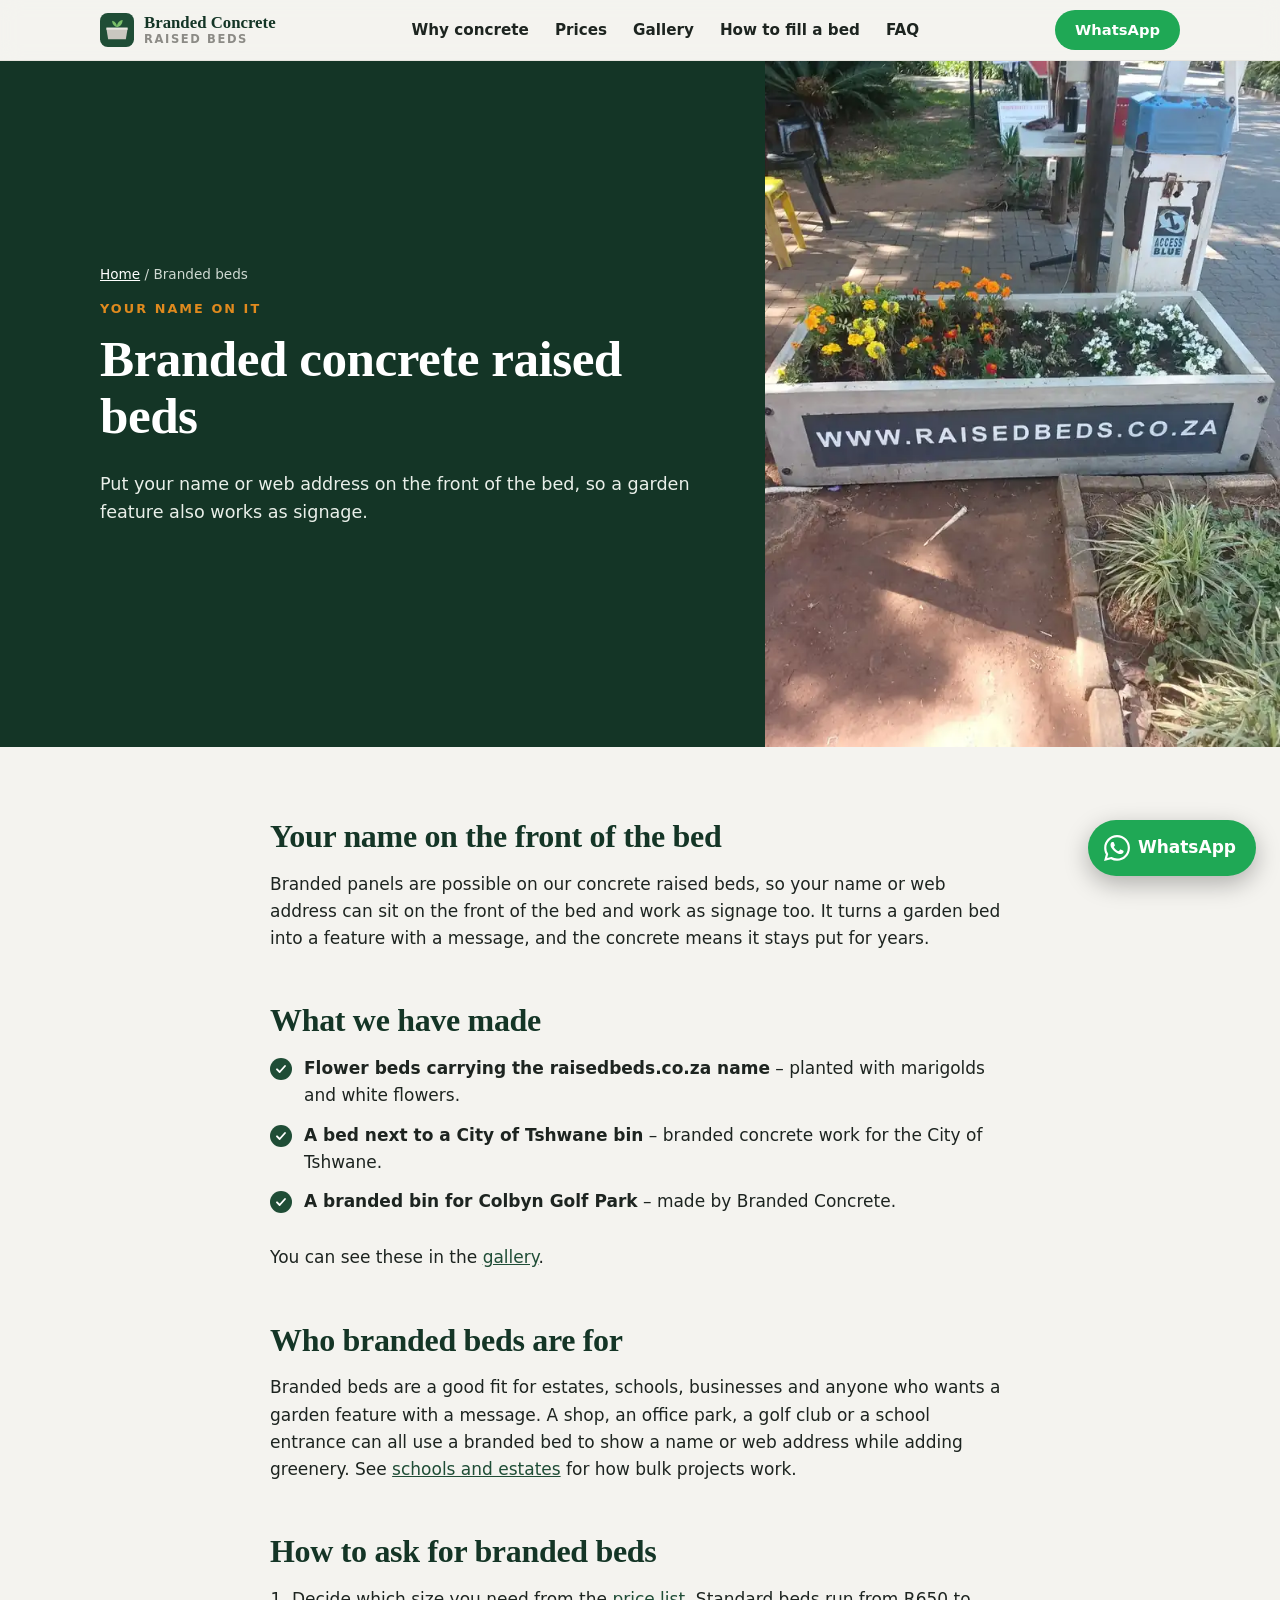
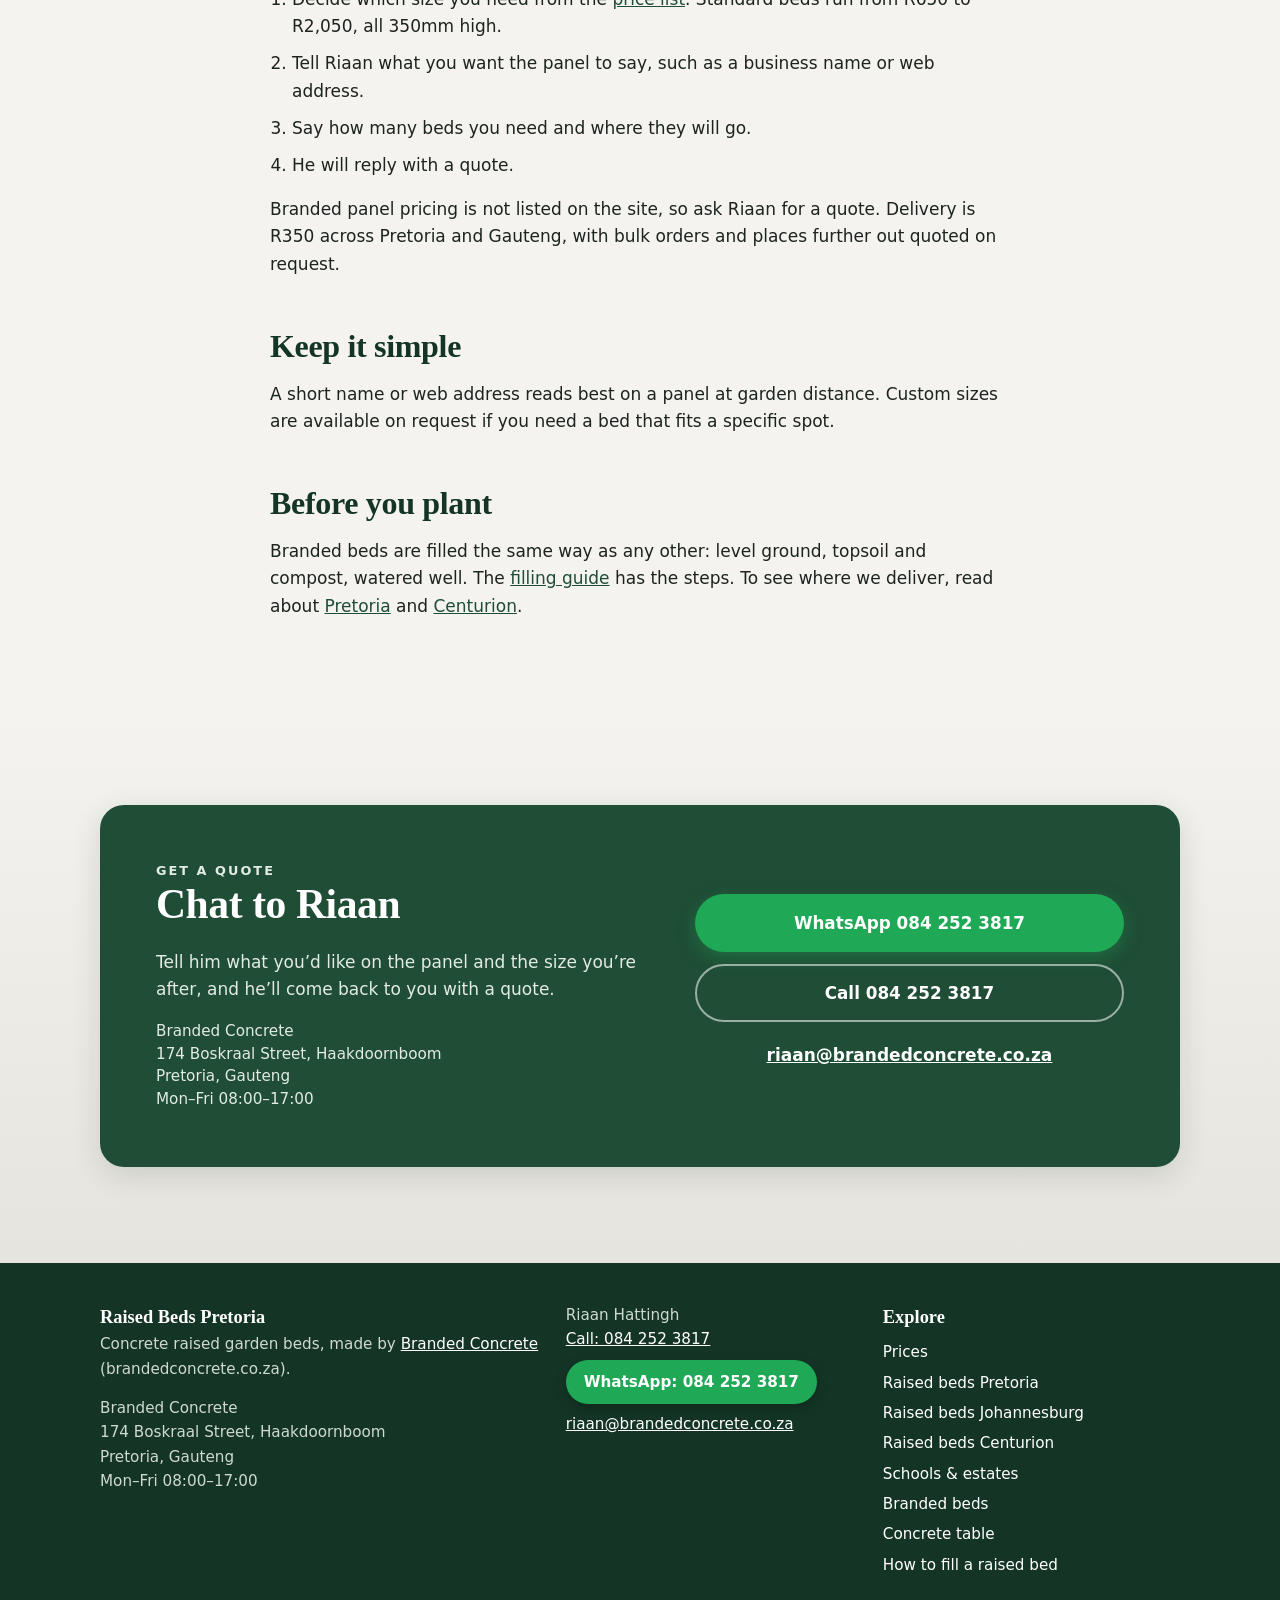
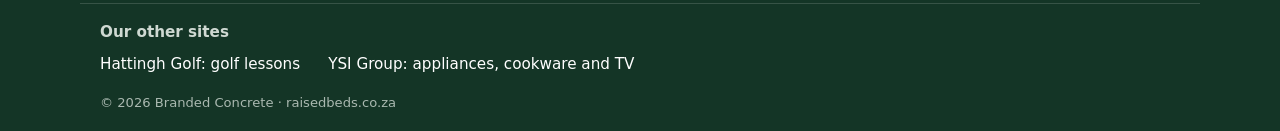
<file: branded-beds/index.html>
<!doctype html>
<html lang="en-ZA">
<head>
<meta charset="utf-8">
<meta name="viewport" content="width=device-width, initial-scale=1">
<title>Branded Concrete Raised Beds: Your Name on the Panel</title>
<meta name="description" content="Branded concrete raised beds with your business name or web address on the panel. Made in Pretoria for estates, schools and businesses. Quote on WhatsApp.">
<meta name="theme-color" content="#1f4d36">
<link rel="canonical" href="https://www.raisedbeds.co.za/branded-beds/">
<link rel="icon" href="/favicon.svg" type="image/svg+xml">
<link rel="icon" href="/favicon-32.png" sizes="32x32" type="image/png">
<link rel="apple-touch-icon" href="/apple-touch-icon.png">

<meta property="og:type" content="website">
<meta property="og:locale" content="en_ZA">
<meta property="og:site_name" content="Branded Concrete – Raised Beds">
<meta property="og:title" content="Branded Concrete Raised Beds: Your Name on the Panel">
<meta property="og:description" content="Branded concrete raised beds with your business name or web address on the panel. Made in Pretoria for estates, schools and businesses. Quote on WhatsApp.">
<meta property="og:url" content="https://www.raisedbeds.co.za/branded-beds/">
<meta property="og:image" content="https://www.raisedbeds.co.za/img/og-image.jpg">
<meta property="og:image:width" content="1200">
<meta property="og:image:height" content="630">
<meta property="og:image:alt" content="A row of concrete raised garden beds along an estate wall in Pretoria">
<meta name="twitter:card" content="summary_large_image">
<meta name="twitter:title" content="Branded Concrete Raised Beds: Your Name on the Panel">
<meta name="twitter:description" content="Branded concrete raised beds with your business name or web address on the panel. Made in Pretoria for estates, schools and businesses. Quote on WhatsApp.">
<meta name="twitter:image" content="https://www.raisedbeds.co.za/img/og-image.jpg">

<link rel="stylesheet" href="/styles.css">
<script type="application/ld+json">
{"@context":"https://schema.org","@type":"BreadcrumbList","itemListElement":[{"@type":"ListItem","position":1,"name":"Home","item":"https://www.raisedbeds.co.za/"},{"@type":"ListItem","position":2,"name":"Branded beds","item":"https://www.raisedbeds.co.za/branded-beds/"}]}
</script>
</head>
<body>
<a class="skip" href="#main">Skip to content</a>

<header class="site-header" id="top">
  <div class="wrap bar">
    <a class="brand" href="/" aria-label="Branded Concrete raised beds – home">
      <svg viewBox="0 0 48 48" width="34" height="34" aria-hidden="true"><rect width="48" height="48" rx="11" fill="#1f4d36"/><path d="M9 22h30l-2.5 15h-25z" fill="#c9c7c0"/><path d="M9 22h30" stroke="#e9e7e1" stroke-width="3"/><path d="M24 20c0-6 3-9 8-10-.5 6-3 9-8 10zM24 20c0-5-2.500-8-7-9 .500 5 3 8 7 9z" fill="#7bbf6a"/></svg>
      <span><b>Branded Concrete</b><small>Raised Beds</small></span>
    </a>
    <nav class="nav" aria-label="Main">
      <a href="/#why">Why concrete</a><a href="/prices/">Prices</a><a href="/#gallery">Gallery</a><a href="/how-to-fill-a-raised-bed/">How to fill a bed</a><a href="/#faq">FAQ</a>
    </nav>
    <a class="btn btn-wa btn-sm" href="https://wa.me/27842523817?text=Hi%20Riaan%2C%20I%27d%20like%20a%20quote%20for%20a%20concrete%20raised%20bed." target="_blank" rel="noopener">WhatsApp</a>
  </div>
</header>

<main id="main">

<section class="page-hero">
  <div class="wrap page-hero-in">
    <div class="page-hero-text">
      <nav class="crumbs" aria-label="Breadcrumb"><a href="/">Home</a> / <span>Branded beds</span></nav>
      <p class="eyebrow">Your name on it</p>
      <h1>Branded concrete raised beds</h1>
      <p class="lead">Put your name or web address on the front of the bed, so a garden feature also works as signage.</p>
    </div>
    <figure class="page-hero-photo"><img src="/img/branded-flower-bed-sm.webp" srcset="/img/branded-flower-bed-sm.webp 640w, /img/branded-flower-bed.webp 1200w" sizes="(min-width: 900px) 40vw, 100vw" width="1200" height="1600" alt="Branded concrete flower bed with marigolds and white flowers, reading WWW.RAISEDBEDS.CO.ZA" fetchpriority="high"></figure>
  </div>
</section>

<section class="section prose-section">
  <div class="wrap prose">
    <h2>Your name on the front of the bed</h2>
    <p>Branded panels are possible on our concrete raised beds, so your name or web address can sit on the front of the bed and work as signage too. It turns a garden bed into a feature with a message, and the concrete means it stays put for years.</p>

    <h2>What we have made</h2>
    <ul class="ticks">
      <li><b>Flower beds carrying the raisedbeds.co.za name</b> – planted with marigolds and white flowers.</li>
      <li><b>A bed next to a City of Tshwane bin</b> – branded concrete work for the City of Tshwane.</li>
      <li><b>A branded bin for Colbyn Golf Park</b> – made by Branded Concrete.</li>
    </ul>
    <p>You can see these in the <a href="/#gallery">gallery</a>.</p>

    <h2>Who branded beds are for</h2>
    <p>Branded beds are a good fit for estates, schools, businesses and anyone who wants a garden feature with a message. A shop, an office park, a golf club or a school entrance can all use a branded bed to show a name or web address while adding greenery. See <a href="/schools-and-estates/">schools and estates</a> for how bulk projects work.</p>

    <h2>How to ask for branded beds</h2>
    <ol class="steps">
      <li>Decide which size you need from the <a href="/prices/">price list</a>. Standard beds run from R650 to R2,050, all 350mm high.</li>
      <li>Tell Riaan what you want the panel to say, such as a business name or web address.</li>
      <li>Say how many beds you need and where they will go.</li>
      <li>He will reply with a quote.</li>
    </ol>
    <p>Branded panel pricing is not listed on the site, so ask Riaan for a quote. Delivery is R350 across Pretoria and Gauteng, with bulk orders and places further out quoted on request.</p>

    <h2>Keep it simple</h2>
    <p>A short name or web address reads best on a panel at garden distance. Custom sizes are available on request if you need a bed that fits a specific spot.</p>

    <h2>Before you plant</h2>
    <p>Branded beds are filled the same way as any other: level ground, topsoil and compost, watered well. The <a href="/how-to-fill-a-raised-bed/">filling guide</a> has the steps. To see where we deliver, read about <a href="/raised-beds-pretoria/">Pretoria</a> and <a href="/raised-beds-centurion/">Centurion</a>.</p>
  </div>
</section>

<section class="section contact" id="contact">
  <div class="wrap">
    <div class="contact-card">
      <div>
        <p class="eyebrow">Get a quote</p>
        <h2>Chat to Riaan</h2>
        <p>Tell him what you’d like on the panel and the size you’re after, and he’ll come back to you with a quote.</p>
        <address class="addr">Branded Concrete<br>174 Boskraal Street, Haakdoornboom<br>Pretoria, Gauteng<br>Mon–Fri 08:00–17:00</address>
      </div>
      <div class="contact-actions">
        <a class="btn btn-wa btn-lg" href="https://wa.me/27842523817?text=Hi%20Riaan%2C%20I%27d%20like%20a%20quote%20for%20a%20concrete%20raised%20bed." target="_blank" rel="noopener">WhatsApp 084 252 3817</a>
        <a class="btn btn-ghost btn-lg" href="tel:+27842523817">Call 084 252 3817</a>
        <a class="mail" href="mailto:riaan@brandedconcrete.co.za">riaan@brandedconcrete.co.za</a>
      </div>
    </div>
  </div>
</section>

</main>

<footer class="site-footer">
  <div class="wrap foot">
    <div>
      <b>Raised Beds Pretoria</b>
      <p>Concrete raised garden beds, made by <a href="https://brandedconcrete.co.za" target="_blank" rel="noopener">Branded Concrete</a> (brandedconcrete.co.za).</p>
      <address>Branded Concrete<br>174 Boskraal Street, Haakdoornboom<br>Pretoria, Gauteng<br>Mon–Fri 08:00–17:00</address>
    </div>
    <div>
      <p>Riaan Hattingh<br><a href="tel:+27842523817">Call: 084 252 3817</a><br><a class="foot-wa" href="https://wa.me/27842523817" target="_blank" rel="noopener">WhatsApp: 084 252 3817</a><br><a href="mailto:riaan@brandedconcrete.co.za">riaan@brandedconcrete.co.za</a></p>
    </div>
    <nav aria-label="Pages">
      <b>Explore</b>
      <ul class="foot-links"><li><a href="/prices/">Prices</a></li><li><a href="/raised-beds-pretoria/">Raised beds Pretoria</a></li><li><a href="/raised-beds-johannesburg/">Raised beds Johannesburg</a></li><li><a href="/raised-beds-centurion/">Raised beds Centurion</a></li><li><a href="/schools-and-estates/">Schools &amp; estates</a></li><li><a href="/branded-beds/">Branded beds</a></li><li><a href="/concrete-table/">Concrete table</a></li><li><a href="/how-to-fill-a-raised-bed/">How to fill a raised bed</a></li></ul>
    </nav>
  </div>
  <nav class="wrap other-sites" aria-label="Our other sites">
    <b>Our other sites</b>
    <ul class="foot-links other-sites-list">
      <li><a href="https://www.hattinghgolf.com">Hattingh Golf: golf lessons</a></li>
      <li><a href="https://www.ysigroup.co.za">YSI Group: appliances, cookware and TV</a></li>
    </ul>
  </nav>
  <p class="wrap copy">© <span id="yr">2026</span> Branded Concrete · raisedbeds.co.za</p>
</footer>

<a class="fab" href="https://wa.me/27842523817?text=Hi%20Riaan%2C%20I%27d%20like%20a%20quote%20for%20a%20concrete%20raised%20bed." target="_blank" rel="noopener" aria-label="Chat on WhatsApp">
  <svg viewBox="0 0 24 24" width="26" height="26" aria-hidden="true"><path fill="currentColor" d="M17.472 14.382c-.297-.149-1.758-.867-2.03-.967-.273-.099-.471-.148-.67.15-.197.297-.767.966-.94 1.164-.173.199-.347.223-.644.075-.297-.15-1.255-.463-2.39-1.475-.883-.788-1.48-1.761-1.653-2.059-.173-.297-.018-.458.13-.606.134-.133.298-.347.446-.52.149-.174.198-.298.298-.497.099-.198.05-.371-.025-.52-.075-.149-.669-1.612-.916-2.207-.242-.579-.487-.5-.669-.51-.173-.008-.371-.01-.57-.01-.198 0-.52.074-.792.372-.272.297-1.04 1.016-1.04 2.479 0 1.462 1.065 2.875 1.213 3.074.149.198 2.096 3.2 5.077 4.487.709.306 1.262.489 1.694.625.712.227 1.36.195 1.871.118.571-.085 1.758-.719 2.006-1.413.248-.694.248-1.289.173-1.413-.074-.124-.272-.198-.57-.347m-5.421 7.403h-.004a9.87 9.87 0 01-5.031-1.378l-.361-.214-3.741.982.998-3.648-.235-.374a9.86 9.86 0 01-1.51-5.26c.001-5.45 4.436-9.884 9.888-9.884 2.64 0 5.122 1.03 6.988 2.898a9.825 9.825 0 012.893 6.994c-.003 5.45-4.437 9.884-9.885 9.884m8.413-18.297A11.815 11.815 0 0012.05 0C5.495 0 .16 5.335.157 11.892c0 2.096.547 4.142 1.588 5.945L.057 24l6.305-1.654a11.882 11.882 0 005.683 1.448h.005c6.554 0 11.89-5.335 11.893-11.893a11.821 11.821 0 00-3.48-8.413Z"/></svg>
  <span>WhatsApp</span>
</a>

<script src="/script.js" defer></script>
</body>
</html>
</file>
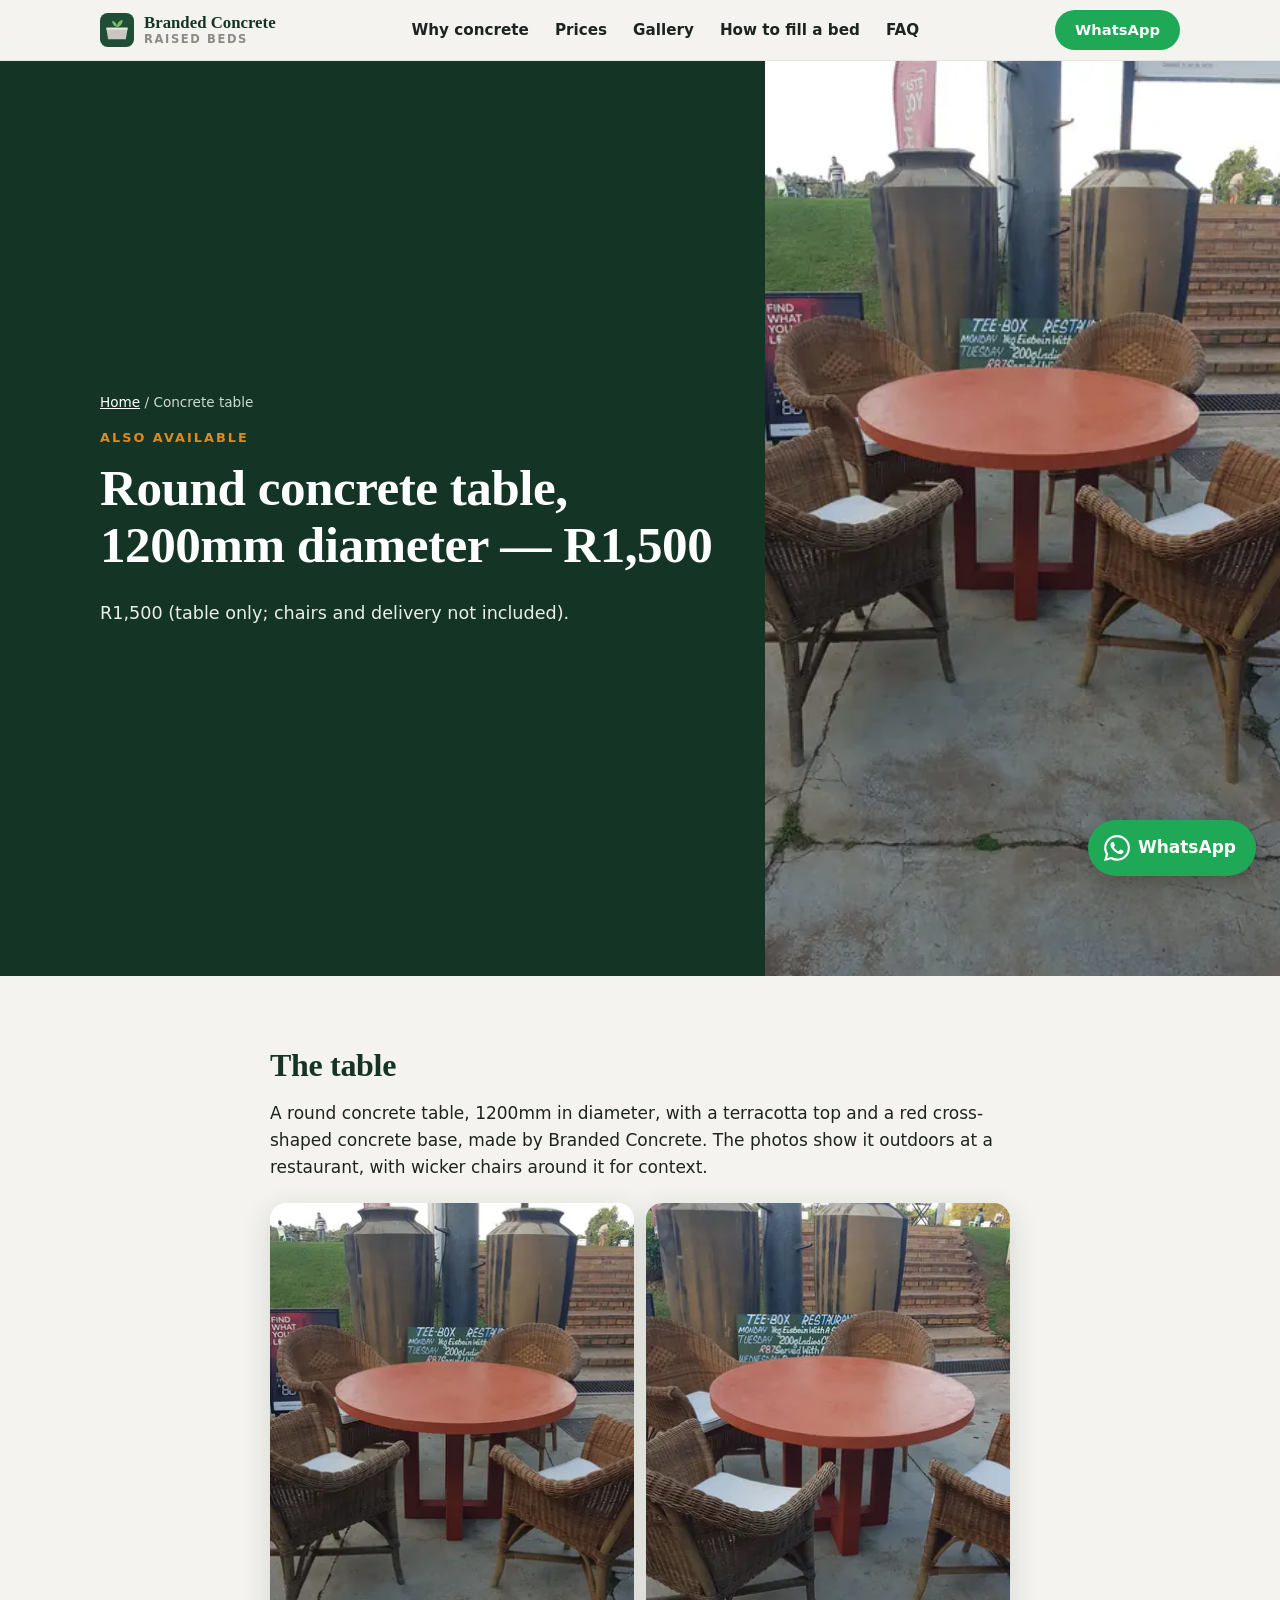
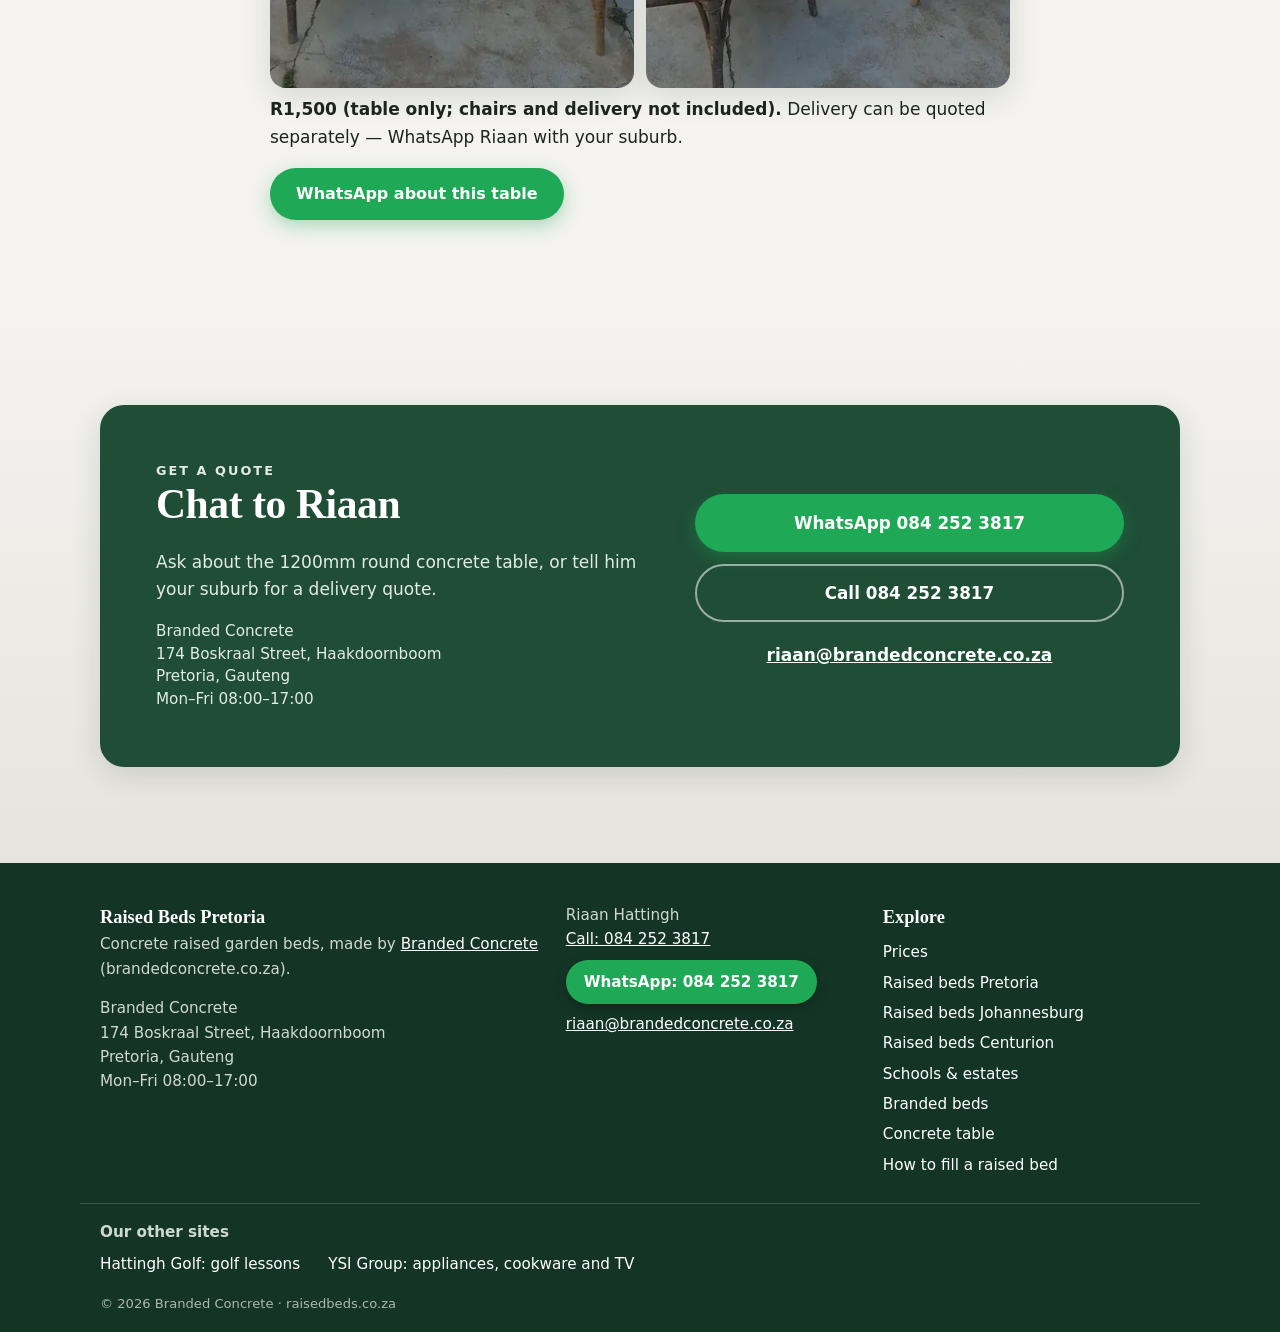
<file: concrete-table/index.html>
<!doctype html>
<html lang="en-ZA">
<head>
<meta charset="utf-8">
<meta name="viewport" content="width=device-width, initial-scale=1">
<title>Round concrete table, 1200mm diameter — R1,500 | Branded Concrete</title>
<meta name="description" content="Round concrete table, 1200mm diameter — R1,500 (table only; chairs and delivery not included). Terracotta top and a red cross-shaped concrete base. Delivery can be quoted separately. WhatsApp Riaan on 084 252 3817.">
<meta name="theme-color" content="#1f4d36">
<link rel="canonical" href="https://www.raisedbeds.co.za/concrete-table/">
<link rel="icon" href="/favicon.svg" type="image/svg+xml">
<link rel="icon" href="/favicon-32.png" sizes="32x32" type="image/png">
<link rel="apple-touch-icon" href="/apple-touch-icon.png">

<meta property="og:type" content="website">
<meta property="og:locale" content="en_ZA">
<meta property="og:site_name" content="Branded Concrete – Raised Beds">
<meta property="og:title" content="Round concrete table, 1200mm diameter — R1,500 | Branded Concrete">
<meta property="og:description" content="Round concrete table, 1200mm diameter — R1,500 (table only; chairs and delivery not included). Terracotta top and a red cross-shaped concrete base. Delivery can be quoted separately.">
<meta property="og:url" content="https://www.raisedbeds.co.za/concrete-table/">
<meta property="og:image" content="https://www.raisedbeds.co.za/img/round-concrete-table.webp">
<meta property="og:image:width" content="900">
<meta property="og:image:height" content="1600">
<meta property="og:image:alt" content="Round 1200mm terracotta concrete table with a red cross-shaped concrete base, photographed outdoors with four wicker chairs at a restaurant">
<meta name="twitter:card" content="summary_large_image">
<meta name="twitter:title" content="Round concrete table, 1200mm diameter — R1,500 | Branded Concrete">
<meta name="twitter:description" content="Round concrete table, 1200mm diameter — R1,500 (table only; chairs and delivery not included). Delivery can be quoted separately.">
<meta name="twitter:image" content="https://www.raisedbeds.co.za/img/round-concrete-table.webp">

<link rel="stylesheet" href="/styles.css">
<script type="application/ld+json">
{"@context":"https://schema.org","@type":"BreadcrumbList","itemListElement":[{"@type":"ListItem","position":1,"name":"Home","item":"https://www.raisedbeds.co.za/"},{"@type":"ListItem","position":2,"name":"Round concrete table, 1200mm diameter","item":"https://www.raisedbeds.co.za/concrete-table/"}]}
</script>
<script type="application/ld+json">
{
  "@context": "https://schema.org",
  "@type": "Product",
  "name": "Round concrete table, 1200mm diameter",
  "description": "Round concrete table, 1200mm in diameter, with a terracotta top and a red cross-shaped concrete base. R1,500 for the table only; chairs and delivery not included.",
  "image": [
    "https://www.raisedbeds.co.za/img/round-concrete-table.webp",
    "https://www.raisedbeds.co.za/img/round-concrete-table-2.webp"
  ],
  "brand": { "@type": "Brand", "name": "Branded Concrete" },
  "width": { "@type": "QuantitativeValue", "value": "1200", "unitCode": "MMT", "unitText": "mm" },
  "offers": {
    "@type": "Offer",
    "priceCurrency": "ZAR",
    "price": "1500",
    "description": "R1,500 for the table only; chairs and delivery not included. Delivery can be quoted separately.",
    "url": "https://www.raisedbeds.co.za/concrete-table/",
    "seller": { "@type": "LocalBusiness", "@id": "https://www.raisedbeds.co.za/#business" }
  }
}
</script>
</head>
<body>
<a class="skip" href="#main">Skip to content</a>

<header class="site-header" id="top">
  <div class="wrap bar">
    <a class="brand" href="/" aria-label="Branded Concrete raised beds – home">
      <svg viewBox="0 0 48 48" width="34" height="34" aria-hidden="true"><rect width="48" height="48" rx="11" fill="#1f4d36"/><path d="M9 22h30l-2.5 15h-25z" fill="#c9c7c0"/><path d="M9 22h30" stroke="#e9e7e1" stroke-width="3"/><path d="M24 20c0-6 3-9 8-10-.5 6-3 9-8 10zM24 20c0-5-2.500-8-7-9 .500 5 3 8 7 9z" fill="#7bbf6a"/></svg>
      <span><b>Branded Concrete</b><small>Raised Beds</small></span>
    </a>
    <nav class="nav" aria-label="Main">
      <a href="/#why">Why concrete</a><a href="/prices/">Prices</a><a href="/#gallery">Gallery</a><a href="/how-to-fill-a-raised-bed/">How to fill a bed</a><a href="/#faq">FAQ</a>
    </nav>
    <a class="btn btn-wa btn-sm" href="https://wa.me/27842523817?text=Hi%20Riaan%2C%20I%27d%20like%20to%20order%20the%201200mm%20round%20concrete%20table%20for%20R1%2C500%20(table%20only)." target="_blank" rel="noopener">WhatsApp</a>
  </div>
</header>

<main id="main">

<section class="page-hero">
  <div class="wrap page-hero-in">
    <div class="page-hero-text">
      <nav class="crumbs" aria-label="Breadcrumb"><a href="/">Home</a> / <span>Concrete table</span></nav>
      <p class="eyebrow">Also available</p>
      <h1>Round concrete table, 1200mm diameter — R1,500</h1>
      <p class="lead">R1,500 (table only; chairs and delivery not included).</p>
    </div>
    <figure class="page-hero-photo table-hero"><img src="/img/round-concrete-table-sm.webp" srcset="/img/round-concrete-table-sm.webp 640w, /img/round-concrete-table.webp 1600w" sizes="(min-width: 900px) 40vw, 100vw" width="900" height="1600" alt="Round 1200mm terracotta concrete table with a red cross-shaped concrete base, photographed outdoors with four wicker chairs at a restaurant" fetchpriority="high"></figure>
  </div>
</section>

<section class="section prose-section">
  <div class="wrap prose">
    <h2>The table</h2>
    <p>A round concrete table, 1200mm in diameter, with a terracotta top and a red cross-shaped concrete base, made by Branded Concrete. The photos show it outdoors at a restaurant, with wicker chairs around it for context.</p>
    <div class="table-gallery">
      <img src="/img/round-concrete-table-sm.webp" srcset="/img/round-concrete-table-sm.webp 640w, /img/round-concrete-table.webp 1600w" sizes="(min-width: 700px) 380px, 46vw" width="900" height="1600" alt="Round 1200mm terracotta concrete table with a red cross-shaped concrete base, photographed outdoors with four wicker chairs at a restaurant">
      <img src="/img/round-concrete-table-2-sm.webp" srcset="/img/round-concrete-table-2-sm.webp 640w, /img/round-concrete-table-2.webp 1600w" sizes="(min-width: 700px) 380px, 46vw" width="900" height="1600" loading="lazy" alt="Another view of the 1200mm round terracotta concrete table and red cross-shaped base, with wicker chairs on an outdoor restaurant patio">
    </div>
    <p><b>R1,500 (table only; chairs and delivery not included).</b> Delivery can be quoted separately — WhatsApp Riaan with your suburb.</p>
    <p><a class="btn btn-wa" href="https://wa.me/27842523817?text=Hi%20Riaan%2C%20I%27d%20like%20to%20order%20the%201200mm%20round%20concrete%20table%20for%20R1%2C500%20(table%20only)." target="_blank" rel="noopener">WhatsApp about this table</a></p>
  </div>
</section>

<section class="section contact" id="contact">
  <div class="wrap">
    <div class="contact-card">
      <div>
        <p class="eyebrow">Get a quote</p>
        <h2>Chat to Riaan</h2>
        <p>Ask about the 1200mm round concrete table, or tell him your suburb for a delivery quote.</p>
        <address class="addr">Branded Concrete<br>174 Boskraal Street, Haakdoornboom<br>Pretoria, Gauteng<br>Mon–Fri 08:00–17:00</address>
      </div>
      <div class="contact-actions">
        <a class="btn btn-wa btn-lg" href="https://wa.me/27842523817?text=Hi%20Riaan%2C%20I%27d%20like%20to%20order%20the%201200mm%20round%20concrete%20table%20for%20R1%2C500%20(table%20only)." target="_blank" rel="noopener">WhatsApp 084 252 3817</a>
        <a class="btn btn-ghost btn-lg" href="tel:+27842523817">Call 084 252 3817</a>
        <a class="mail" href="mailto:riaan@brandedconcrete.co.za">riaan@brandedconcrete.co.za</a>
      </div>
    </div>
  </div>
</section>

</main>

<footer class="site-footer">
  <div class="wrap foot">
    <div>
      <b>Raised Beds Pretoria</b>
      <p>Concrete raised garden beds, made by <a href="https://brandedconcrete.co.za" target="_blank" rel="noopener">Branded Concrete</a> (brandedconcrete.co.za).</p>
      <address>Branded Concrete<br>174 Boskraal Street, Haakdoornboom<br>Pretoria, Gauteng<br>Mon–Fri 08:00–17:00</address>
    </div>
    <div>
      <p>Riaan Hattingh<br><a href="tel:+27842523817">Call: 084 252 3817</a><br><a class="foot-wa" href="https://wa.me/27842523817" target="_blank" rel="noopener">WhatsApp: 084 252 3817</a><br><a href="mailto:riaan@brandedconcrete.co.za">riaan@brandedconcrete.co.za</a></p>
    </div>
    <nav aria-label="Pages">
      <b>Explore</b>
      <ul class="foot-links"><li><a href="/prices/">Prices</a></li><li><a href="/raised-beds-pretoria/">Raised beds Pretoria</a></li><li><a href="/raised-beds-johannesburg/">Raised beds Johannesburg</a></li><li><a href="/raised-beds-centurion/">Raised beds Centurion</a></li><li><a href="/schools-and-estates/">Schools &amp; estates</a></li><li><a href="/branded-beds/">Branded beds</a></li><li><a href="/concrete-table/">Concrete table</a></li><li><a href="/how-to-fill-a-raised-bed/">How to fill a raised bed</a></li></ul>
    </nav>
  </div>
  <nav class="wrap other-sites" aria-label="Our other sites">
    <b>Our other sites</b>
    <ul class="foot-links other-sites-list">
      <li><a href="https://www.hattinghgolf.com">Hattingh Golf: golf lessons</a></li>
      <li><a href="https://www.ysigroup.co.za">YSI Group: appliances, cookware and TV</a></li>
    </ul>
  </nav>
  <p class="wrap copy">© <span id="yr">2026</span> Branded Concrete · raisedbeds.co.za</p>
</footer>

<a class="fab" href="https://wa.me/27842523817?text=Hi%20Riaan%2C%20I%27d%20like%20to%20order%20the%201200mm%20round%20concrete%20table%20for%20R1%2C500%20(table%20only)." target="_blank" rel="noopener" aria-label="Chat on WhatsApp">
  <svg viewBox="0 0 24 24" width="26" height="26" aria-hidden="true"><path fill="currentColor" d="M17.472 14.382c-.297-.149-1.758-.867-2.03-.967-.273-.099-.471-.148-.67.15-.197.297-.767.966-.94 1.164-.173.199-.347.223-.644.075-.297-.15-1.255-.463-2.39-1.475-.883-.788-1.48-1.761-1.653-2.059-.173-.297-.018-.458.13-.606.134-.133.298-.347.446-.52.149-.174.198-.298.298-.497.099-.198.05-.371-.025-.52-.075-.149-.669-1.612-.916-2.207-.242-.579-.487-.5-.669-.51-.173-.008-.371-.01-.57-.01-.198 0-.52.074-.792.372-.272.297-1.04 1.016-1.04 2.479 0 1.462 1.065 2.875 1.213 3.074.149.198 2.096 3.2 5.077 4.487.709.306 1.262.489 1.694.625.712.227 1.36.195 1.871.118.571-.085 1.758-.719 2.006-1.413.248-.694.248-1.289.173-1.413-.074-.124-.272-.198-.57-.347m-5.421 7.403h-.004a9.87 9.87 0 01-5.031-1.378l-.361-.214-3.741.982.998-3.648-.235-.374a9.86 9.86 0 01-1.51-5.26c.001-5.45 4.436-9.884 9.888-9.884 2.64 0 5.122 1.03 6.988 2.898a9.825 9.825 0 012.893 6.994c-.003 5.45-4.437 9.884-9.885 9.884m8.413-18.297A11.815 11.815 0 0012.05 0C5.495 0 .16 5.335.157 11.892c0 2.096.547 4.142 1.588 5.945L.057 24l6.305-1.654a11.882 11.882 0 005.683 1.448h.005c6.554 0 11.89-5.335 11.893-11.893a11.821 11.821 0 00-3.48-8.413Z"/></svg>
  <span>WhatsApp</span>
</a>

<script src="/script.js" defer></script>
</body>
</html>
</file>
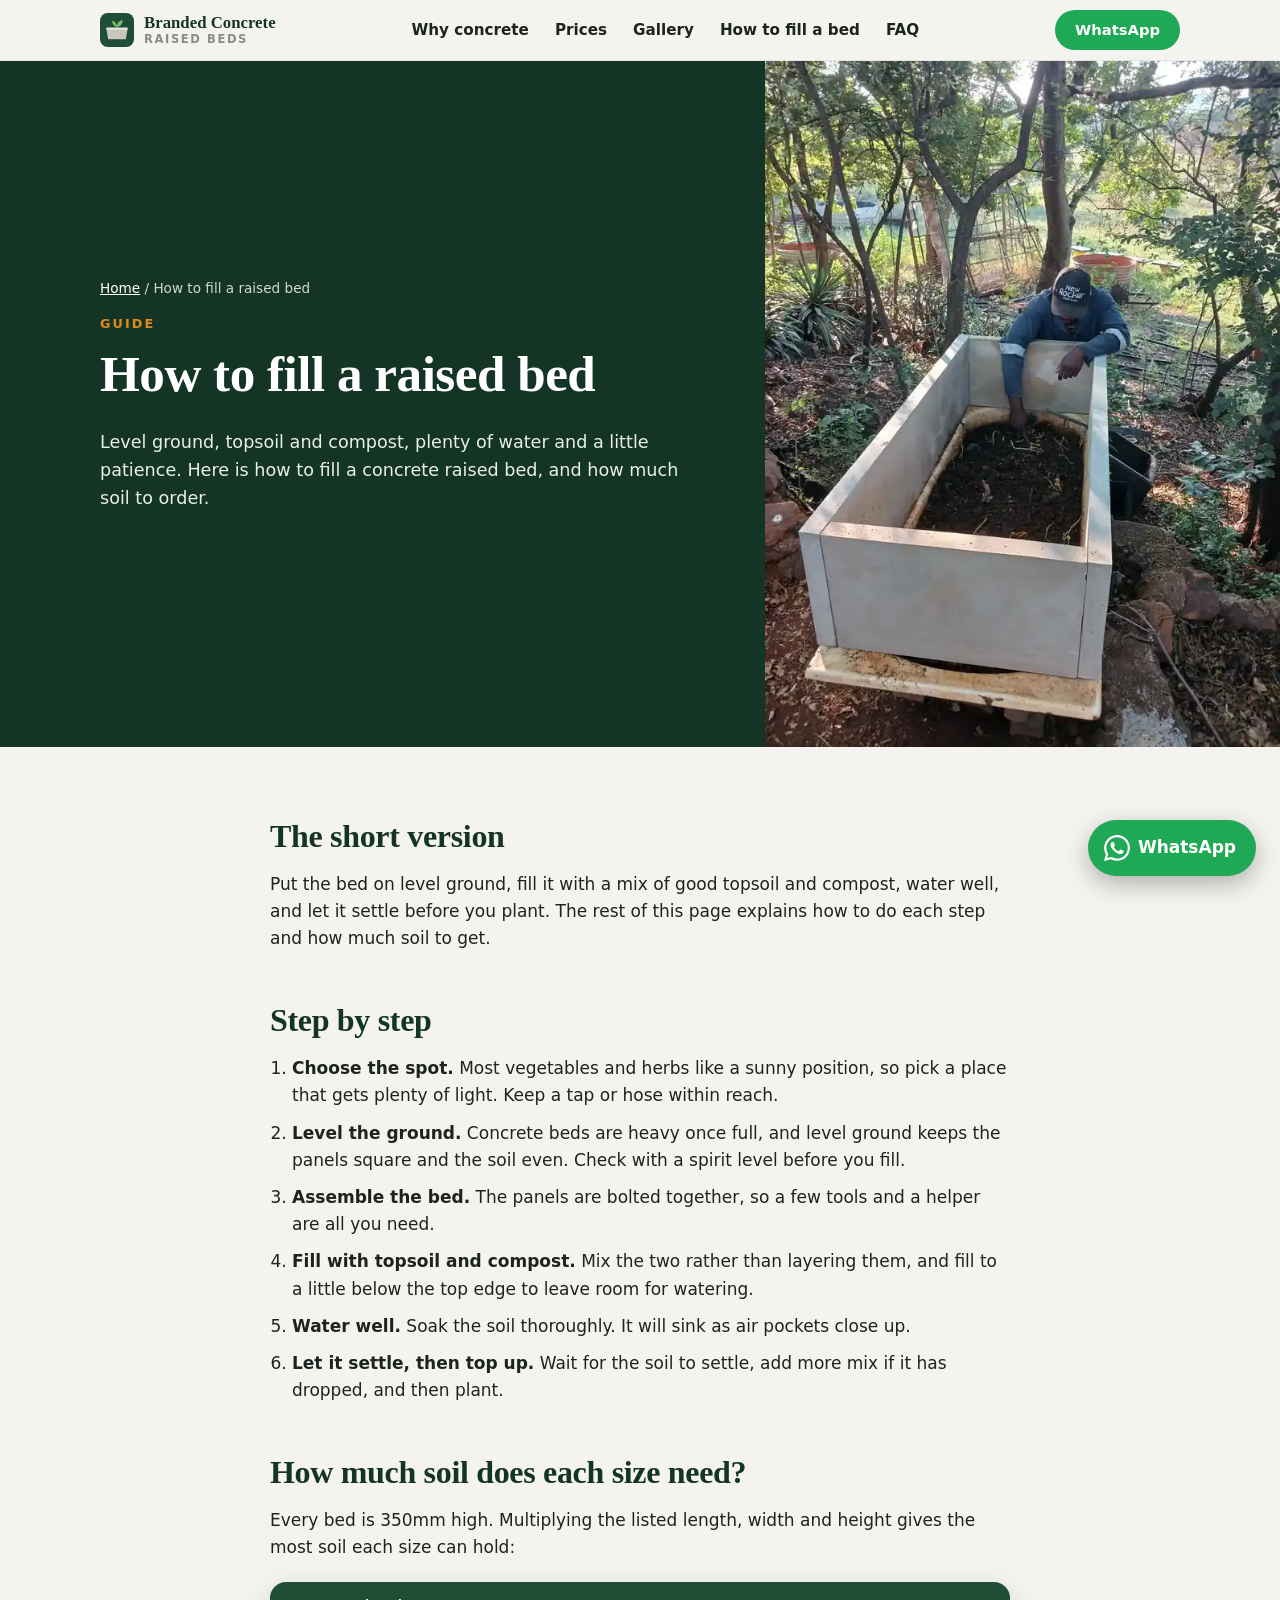
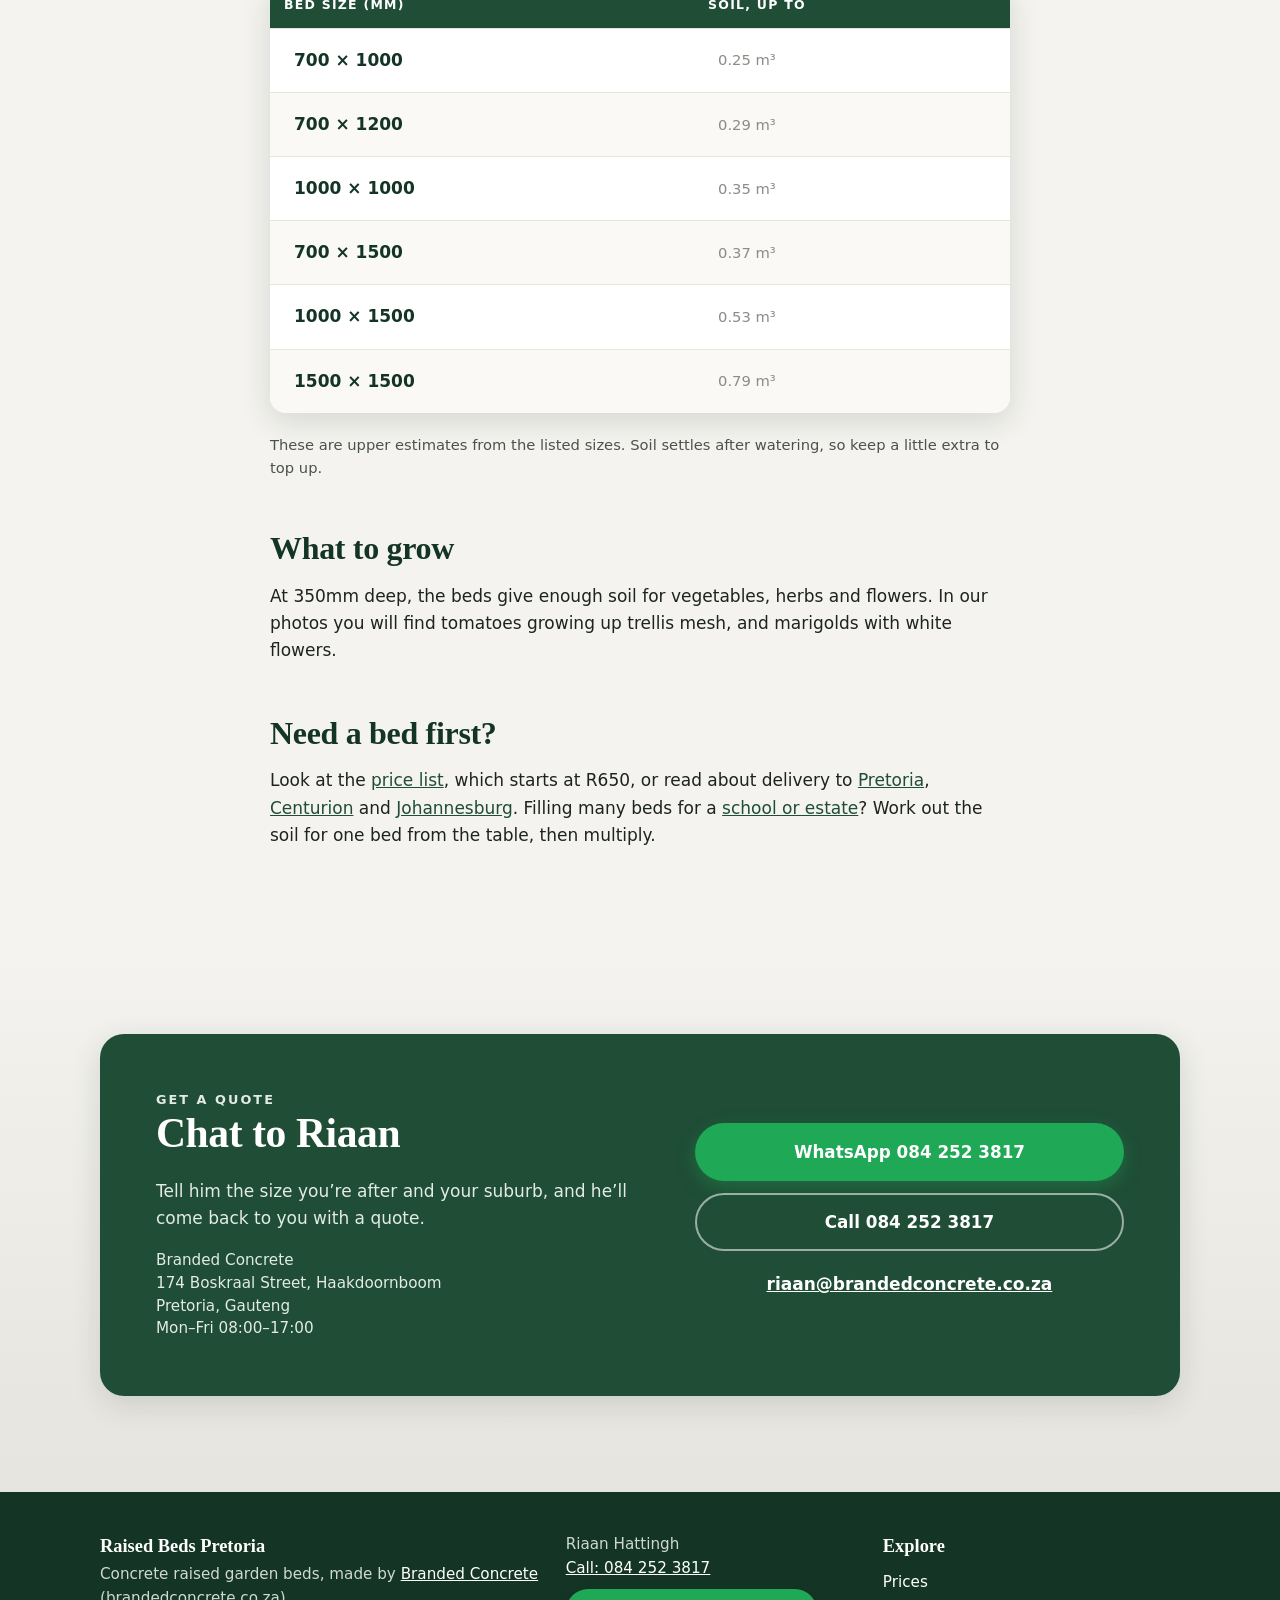
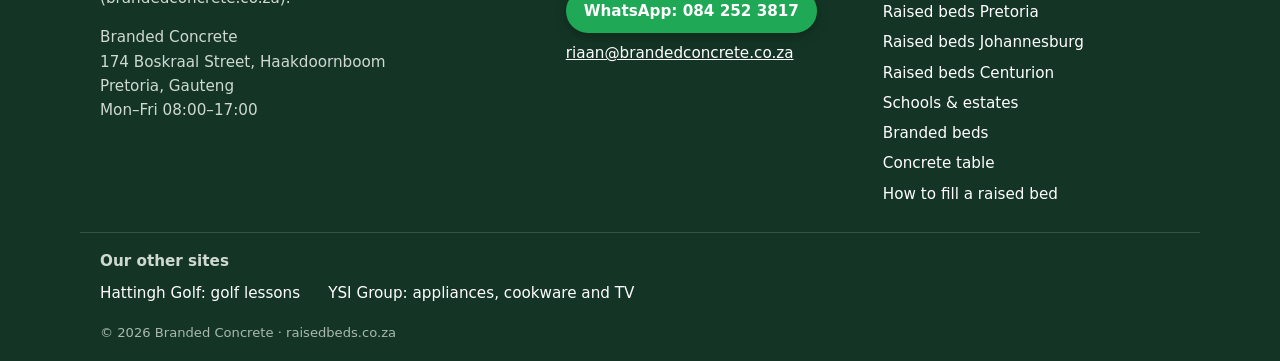
<file: how-to-fill-a-raised-bed/index.html>
<!doctype html>
<html lang="en-ZA">
<head>
<meta charset="utf-8">
<meta name="viewport" content="width=device-width, initial-scale=1">
<title>How to Fill a Raised Bed: Soil, Compost and Volumes</title>
<meta name="description" content="How to fill a concrete raised bed: level the ground, mix topsoil and compost, water well and let it settle. Includes soil volume for every bed size.">
<meta name="theme-color" content="#1f4d36">
<link rel="canonical" href="https://www.raisedbeds.co.za/how-to-fill-a-raised-bed/">
<link rel="icon" href="/favicon.svg" type="image/svg+xml">
<link rel="icon" href="/favicon-32.png" sizes="32x32" type="image/png">
<link rel="apple-touch-icon" href="/apple-touch-icon.png">

<meta property="og:type" content="website">
<meta property="og:locale" content="en_ZA">
<meta property="og:site_name" content="Branded Concrete – Raised Beds">
<meta property="og:title" content="How to Fill a Raised Bed: Soil, Compost and Volumes">
<meta property="og:description" content="How to fill a concrete raised bed: level the ground, mix topsoil and compost, water well and let it settle. Includes soil volume for every bed size.">
<meta property="og:url" content="https://www.raisedbeds.co.za/how-to-fill-a-raised-bed/">
<meta property="og:image" content="https://www.raisedbeds.co.za/img/og-image.jpg">
<meta property="og:image:width" content="1200">
<meta property="og:image:height" content="630">
<meta property="og:image:alt" content="A row of concrete raised garden beds along an estate wall in Pretoria">
<meta name="twitter:card" content="summary_large_image">
<meta name="twitter:title" content="How to Fill a Raised Bed: Soil, Compost and Volumes">
<meta name="twitter:description" content="How to fill a concrete raised bed: level the ground, mix topsoil and compost, water well and let it settle. Includes soil volume for every bed size.">
<meta name="twitter:image" content="https://www.raisedbeds.co.za/img/og-image.jpg">

<link rel="stylesheet" href="/styles.css">
<script type="application/ld+json">
{"@context":"https://schema.org","@type":"BreadcrumbList","itemListElement":[{"@type":"ListItem","position":1,"name":"Home","item":"https://www.raisedbeds.co.za/"},{"@type":"ListItem","position":2,"name":"How to fill a raised bed","item":"https://www.raisedbeds.co.za/how-to-fill-a-raised-bed/"}]}
</script>
</head>
<body>
<a class="skip" href="#main">Skip to content</a>

<header class="site-header" id="top">
  <div class="wrap bar">
    <a class="brand" href="/" aria-label="Branded Concrete raised beds – home">
      <svg viewBox="0 0 48 48" width="34" height="34" aria-hidden="true"><rect width="48" height="48" rx="11" fill="#1f4d36"/><path d="M9 22h30l-2.5 15h-25z" fill="#c9c7c0"/><path d="M9 22h30" stroke="#e9e7e1" stroke-width="3"/><path d="M24 20c0-6 3-9 8-10-.5 6-3 9-8 10zM24 20c0-5-2.500-8-7-9 .500 5 3 8 7 9z" fill="#7bbf6a"/></svg>
      <span><b>Branded Concrete</b><small>Raised Beds</small></span>
    </a>
    <nav class="nav" aria-label="Main">
      <a href="/#why">Why concrete</a><a href="/prices/">Prices</a><a href="/#gallery">Gallery</a><a href="/how-to-fill-a-raised-bed/">How to fill a bed</a><a href="/#faq">FAQ</a>
    </nav>
    <a class="btn btn-wa btn-sm" href="https://wa.me/27842523817?text=Hi%20Riaan%2C%20I%27d%20like%20a%20quote%20for%20a%20concrete%20raised%20bed." target="_blank" rel="noopener">WhatsApp</a>
  </div>
</header>

<main id="main">

<section class="page-hero">
  <div class="wrap page-hero-in">
    <div class="page-hero-text">
      <nav class="crumbs" aria-label="Breadcrumb"><a href="/">Home</a> / <span>How to fill a raised bed</span></nav>
      <p class="eyebrow">Guide</p>
      <h1>How to fill a raised bed</h1>
      <p class="lead">Level ground, topsoil and compost, plenty of water and a little patience. Here is how to fill a concrete raised bed, and how much soil to order.</p>
    </div>
    <figure class="page-hero-photo"><img src="/img/filling-a-bed-sm.webp" srcset="/img/filling-a-bed-sm.webp 640w, /img/filling-a-bed.webp 1200w" sizes="(min-width: 900px) 40vw, 100vw" width="1200" height="1600" alt="A worker filling a concrete raised bed with rich garden soil" fetchpriority="high"></figure>
  </div>
</section>

<section class="section prose-section">
  <div class="wrap prose">
    <h2>The short version</h2>
    <p>Put the bed on level ground, fill it with a mix of good topsoil and compost, water well, and let it settle before you plant. The rest of this page explains how to do each step and how much soil to get.</p>

    <h2>Step by step</h2>
    <ol class="steps">
      <li><b>Choose the spot.</b> Most vegetables and herbs like a sunny position, so pick a place that gets plenty of light. Keep a tap or hose within reach.</li>
      <li><b>Level the ground.</b> Concrete beds are heavy once full, and level ground keeps the panels square and the soil even. Check with a spirit level before you fill.</li>
      <li><b>Assemble the bed.</b> The panels are bolted together, so a few tools and a helper are all you need.</li>
      <li><b>Fill with topsoil and compost.</b> Mix the two rather than layering them, and fill to a little below the top edge to leave room for watering.</li>
      <li><b>Water well.</b> Soak the soil thoroughly. It will sink as air pockets close up.</li>
      <li><b>Let it settle, then top up.</b> Wait for the soil to settle, add more mix if it has dropped, and then plant.</li>
    </ol>

    <h2>How much soil does each size need?</h2>
    <p>Every bed is 350mm high. Multiplying the listed length, width and height gives the most soil each size can hold:</p>
    <div class="table-wrap">
      <table class="prices prices-2">
        <caption class="sr">Maximum soil volume for each bed size (350mm high)</caption>
        <thead><tr><th scope="col">Bed size (mm)</th><th scope="col">Soil, up to</th></tr></thead>
        <tbody><tr><th scope="row">700 × 1000</th><td>0.25 m³</td></tr><tr><th scope="row">700 × 1200</th><td>0.29 m³</td></tr><tr><th scope="row">1000 × 1000</th><td>0.35 m³</td></tr><tr><th scope="row">700 × 1500</th><td>0.37 m³</td></tr><tr><th scope="row">1000 × 1500</th><td>0.53 m³</td></tr><tr><th scope="row">1500 × 1500</th><td>0.79 m³</td></tr></tbody>
      </table>
    </div>
    <p class="small">These are upper estimates from the listed sizes. Soil settles after watering, so keep a little extra to top up.</p>

    <h2>What to grow</h2>
    <p>At 350mm deep, the beds give enough soil for vegetables, herbs and flowers. In our photos you will find tomatoes growing up trellis mesh, and marigolds with white flowers.</p>

    <h2>Need a bed first?</h2>
    <p>Look at the <a href="/prices/">price list</a>, which starts at R650, or read about delivery to <a href="/raised-beds-pretoria/">Pretoria</a>, <a href="/raised-beds-centurion/">Centurion</a> and <a href="/raised-beds-johannesburg/">Johannesburg</a>. Filling many beds for a <a href="/schools-and-estates/">school or estate</a>? Work out the soil for one bed from the table, then multiply.</p>
  </div>
</section>

<section class="section contact" id="contact">
  <div class="wrap">
    <div class="contact-card">
      <div>
        <p class="eyebrow">Get a quote</p>
        <h2>Chat to Riaan</h2>
        <p>Tell him the size you’re after and your suburb, and he’ll come back to you with a quote.</p>
        <address class="addr">Branded Concrete<br>174 Boskraal Street, Haakdoornboom<br>Pretoria, Gauteng<br>Mon–Fri 08:00–17:00</address>
      </div>
      <div class="contact-actions">
        <a class="btn btn-wa btn-lg" href="https://wa.me/27842523817?text=Hi%20Riaan%2C%20I%27d%20like%20a%20quote%20for%20a%20concrete%20raised%20bed." target="_blank" rel="noopener">WhatsApp 084 252 3817</a>
        <a class="btn btn-ghost btn-lg" href="tel:+27842523817">Call 084 252 3817</a>
        <a class="mail" href="mailto:riaan@brandedconcrete.co.za">riaan@brandedconcrete.co.za</a>
      </div>
    </div>
  </div>
</section>

</main>

<footer class="site-footer">
  <div class="wrap foot">
    <div>
      <b>Raised Beds Pretoria</b>
      <p>Concrete raised garden beds, made by <a href="https://brandedconcrete.co.za" target="_blank" rel="noopener">Branded Concrete</a> (brandedconcrete.co.za).</p>
      <address>Branded Concrete<br>174 Boskraal Street, Haakdoornboom<br>Pretoria, Gauteng<br>Mon–Fri 08:00–17:00</address>
    </div>
    <div>
      <p>Riaan Hattingh<br><a href="tel:+27842523817">Call: 084 252 3817</a><br><a class="foot-wa" href="https://wa.me/27842523817" target="_blank" rel="noopener">WhatsApp: 084 252 3817</a><br><a href="mailto:riaan@brandedconcrete.co.za">riaan@brandedconcrete.co.za</a></p>
    </div>
    <nav aria-label="Pages">
      <b>Explore</b>
      <ul class="foot-links"><li><a href="/prices/">Prices</a></li><li><a href="/raised-beds-pretoria/">Raised beds Pretoria</a></li><li><a href="/raised-beds-johannesburg/">Raised beds Johannesburg</a></li><li><a href="/raised-beds-centurion/">Raised beds Centurion</a></li><li><a href="/schools-and-estates/">Schools &amp; estates</a></li><li><a href="/branded-beds/">Branded beds</a></li><li><a href="/concrete-table/">Concrete table</a></li><li><a href="/how-to-fill-a-raised-bed/">How to fill a raised bed</a></li></ul>
    </nav>
  </div>
  <nav class="wrap other-sites" aria-label="Our other sites">
    <b>Our other sites</b>
    <ul class="foot-links other-sites-list">
      <li><a href="https://www.hattinghgolf.com">Hattingh Golf: golf lessons</a></li>
      <li><a href="https://www.ysigroup.co.za">YSI Group: appliances, cookware and TV</a></li>
    </ul>
  </nav>
  <p class="wrap copy">© <span id="yr">2026</span> Branded Concrete · raisedbeds.co.za</p>
</footer>

<a class="fab" href="https://wa.me/27842523817?text=Hi%20Riaan%2C%20I%27d%20like%20a%20quote%20for%20a%20concrete%20raised%20bed." target="_blank" rel="noopener" aria-label="Chat on WhatsApp">
  <svg viewBox="0 0 24 24" width="26" height="26" aria-hidden="true"><path fill="currentColor" d="M17.472 14.382c-.297-.149-1.758-.867-2.03-.967-.273-.099-.471-.148-.67.15-.197.297-.767.966-.94 1.164-.173.199-.347.223-.644.075-.297-.15-1.255-.463-2.39-1.475-.883-.788-1.48-1.761-1.653-2.059-.173-.297-.018-.458.13-.606.134-.133.298-.347.446-.52.149-.174.198-.298.298-.497.099-.198.05-.371-.025-.52-.075-.149-.669-1.612-.916-2.207-.242-.579-.487-.5-.669-.51-.173-.008-.371-.01-.57-.01-.198 0-.52.074-.792.372-.272.297-1.04 1.016-1.04 2.479 0 1.462 1.065 2.875 1.213 3.074.149.198 2.096 3.2 5.077 4.487.709.306 1.262.489 1.694.625.712.227 1.36.195 1.871.118.571-.085 1.758-.719 2.006-1.413.248-.694.248-1.289.173-1.413-.074-.124-.272-.198-.57-.347m-5.421 7.403h-.004a9.87 9.87 0 01-5.031-1.378l-.361-.214-3.741.982.998-3.648-.235-.374a9.86 9.86 0 01-1.51-5.26c.001-5.45 4.436-9.884 9.888-9.884 2.64 0 5.122 1.03 6.988 2.898a9.825 9.825 0 012.893 6.994c-.003 5.45-4.437 9.884-9.885 9.884m8.413-18.297A11.815 11.815 0 0012.05 0C5.495 0 .16 5.335.157 11.892c0 2.096.547 4.142 1.588 5.945L.057 24l6.305-1.654a11.882 11.882 0 005.683 1.448h.005c6.554 0 11.89-5.335 11.893-11.893a11.821 11.821 0 00-3.48-8.413Z"/></svg>
  <span>WhatsApp</span>
</a>

<script src="/script.js" defer></script>
</body>
</html>
</file>
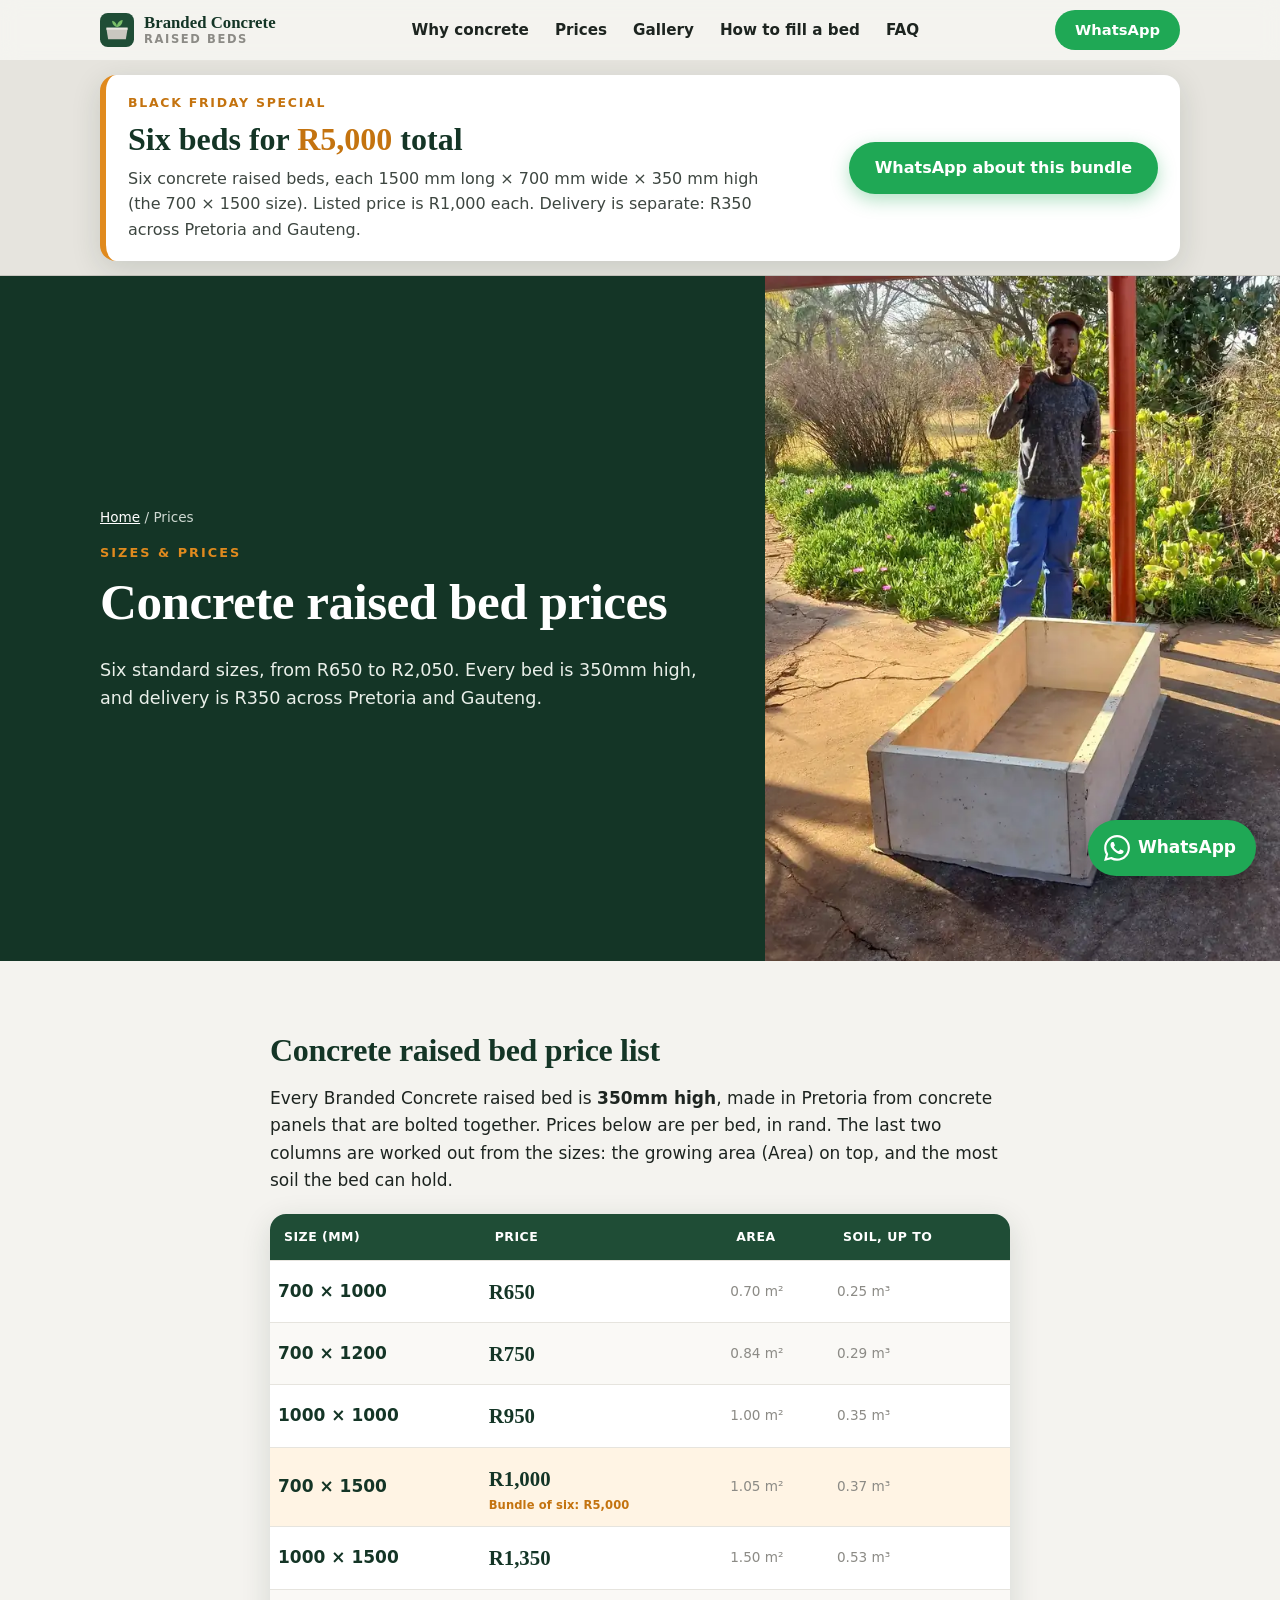
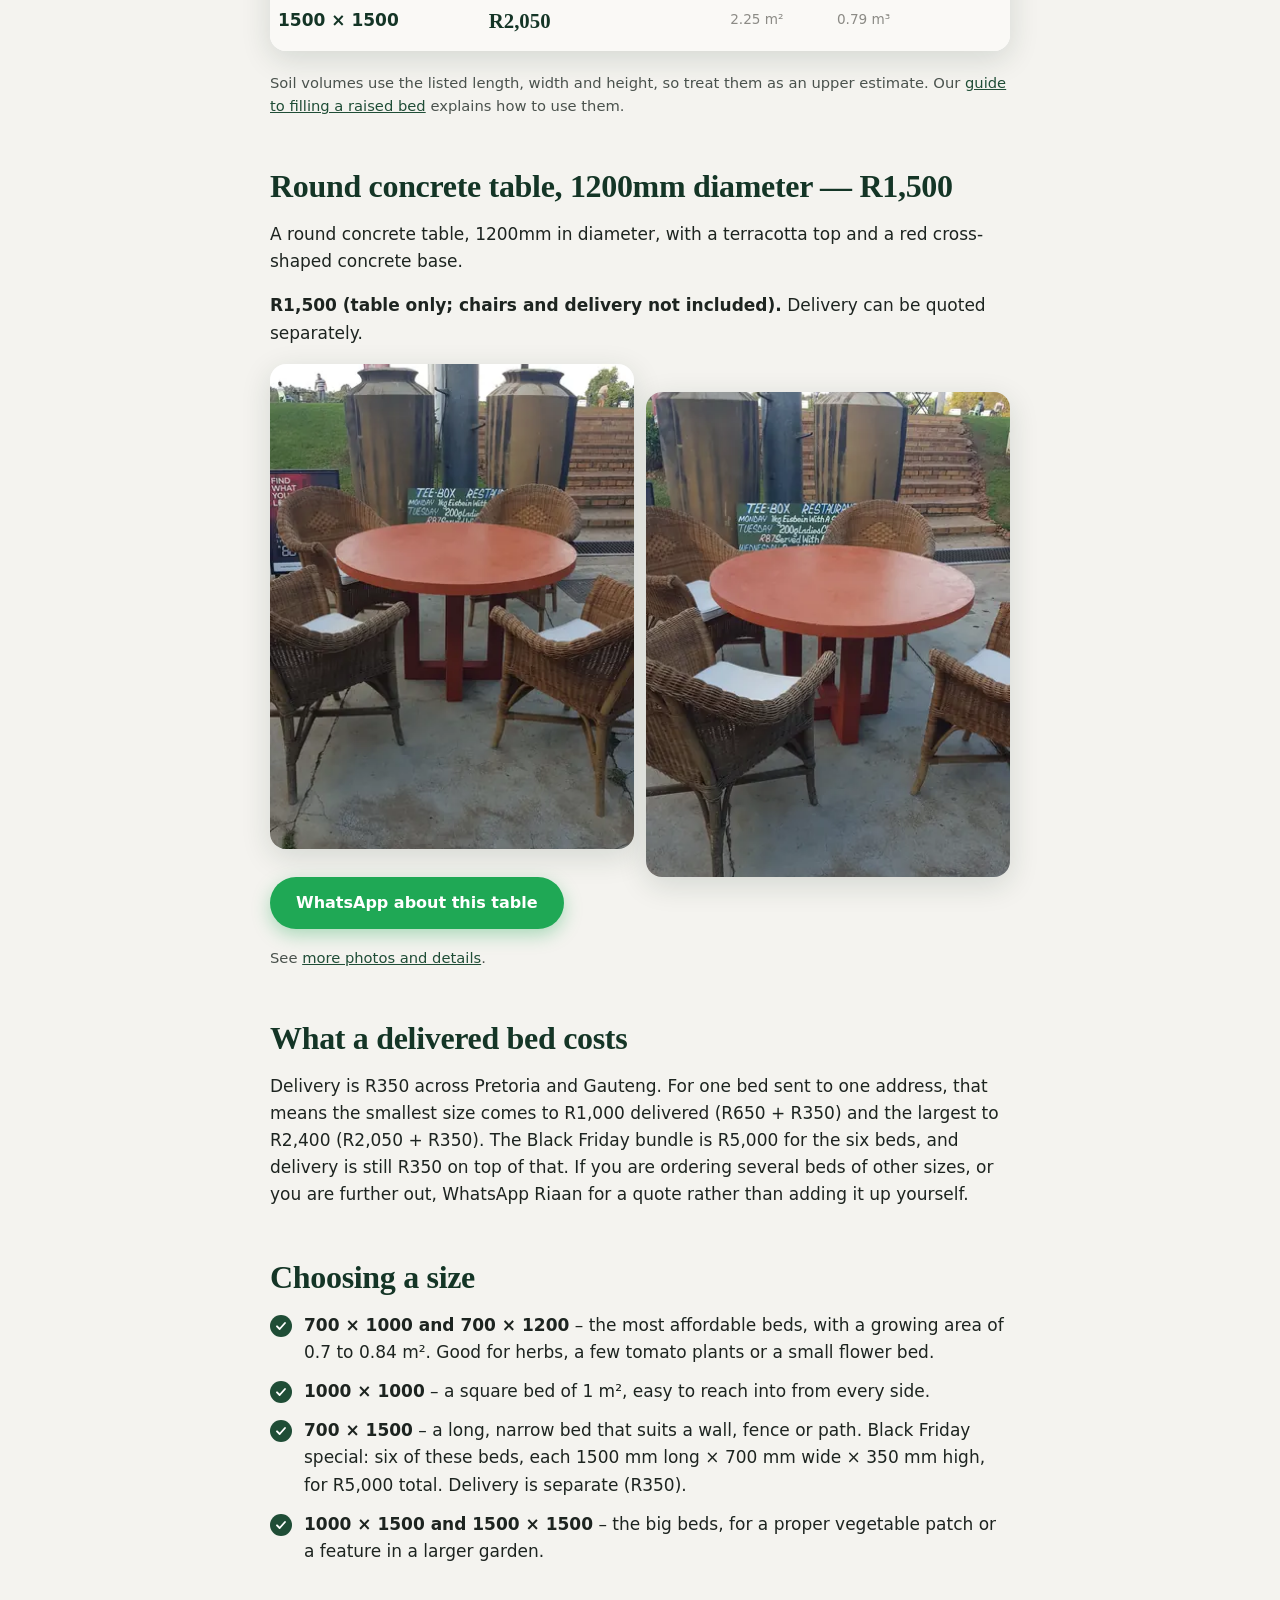
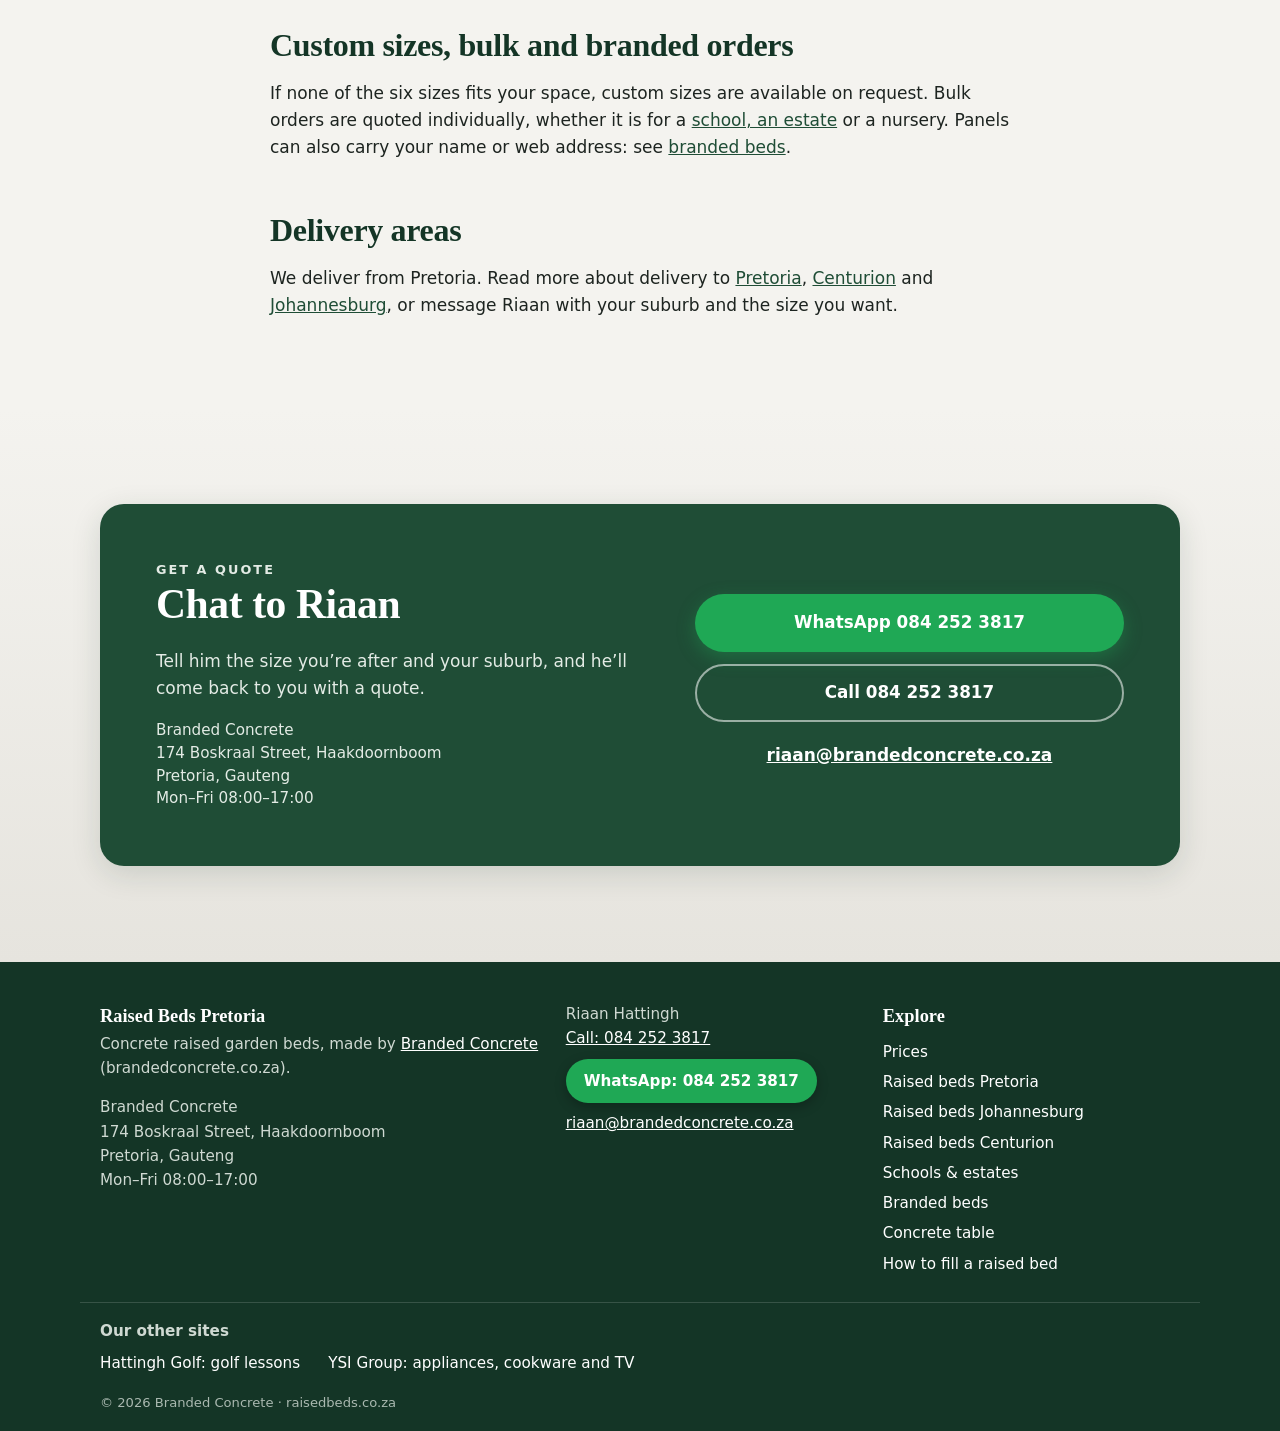
<file: prices/index.html>
<!doctype html>
<html lang="en-ZA">
<head>
<meta charset="utf-8">
<meta name="viewport" content="width=device-width, initial-scale=1">
<title>Concrete Raised Bed Prices: R650 to R2,050 | Branded Concrete</title>
<meta name="description" content="Black Friday: six concrete raised beds, each 1500×700×350mm, for R5,000 total. That size is R1,000 each. Other sizes from R650 to R2,050. Delivery R350 across Pretoria and Gauteng.">
<meta name="theme-color" content="#1f4d36">
<link rel="canonical" href="https://www.raisedbeds.co.za/prices/">
<link rel="icon" href="/favicon.svg" type="image/svg+xml">
<link rel="icon" href="/favicon-32.png" sizes="32x32" type="image/png">
<link rel="apple-touch-icon" href="/apple-touch-icon.png">

<meta property="og:type" content="website">
<meta property="og:locale" content="en_ZA">
<meta property="og:site_name" content="Branded Concrete – Raised Beds">
<meta property="og:title" content="Concrete Raised Bed Prices: R650 to R2,050 | Branded Concrete">
<meta property="og:description" content="Black Friday: six concrete raised beds, each 1500×700×350mm, for R5,000 total. That size is R1,000 each. Delivery R350 across Pretoria and Gauteng.">
<meta property="og:url" content="https://www.raisedbeds.co.za/prices/">
<meta property="og:image" content="https://www.raisedbeds.co.za/img/og-image.jpg">
<meta property="og:image:width" content="1200">
<meta property="og:image:height" content="630">
<meta property="og:image:alt" content="A row of concrete raised garden beds along an estate wall in Pretoria">
<meta name="twitter:card" content="summary_large_image">
<meta name="twitter:title" content="Concrete Raised Bed Prices: R650 to R2,050 | Branded Concrete">
<meta name="twitter:description" content="Black Friday: six concrete raised beds, each 1500×700×350mm, for R5,000 total. That size is R1,000 each. Delivery R350 across Pretoria and Gauteng.">
<meta name="twitter:image" content="https://www.raisedbeds.co.za/img/og-image.jpg">

<link rel="stylesheet" href="/styles.css">
<script type="application/ld+json">
{"@context":"https://schema.org","@type":"BreadcrumbList","itemListElement":[{"@type":"ListItem","position":1,"name":"Home","item":"https://www.raisedbeds.co.za/"},{"@type":"ListItem","position":2,"name":"Prices","item":"https://www.raisedbeds.co.za/prices/"}]}
</script>
<script type="application/ld+json">
{"@context":"https://schema.org","@type":"Offer","name":"Black Friday bundle: six concrete raised beds","priceCurrency":"ZAR","price":"5000","description":"Six concrete raised beds, each 1500 mm long × 700 mm wide × 350 mm high, for R5000 total. Delivery is separate.","url":"https://www.raisedbeds.co.za/prices/","seller":{"@type":"LocalBusiness","@id":"https://www.raisedbeds.co.za/#business"},"itemOffered":{"@type":"Product","name":"Six concrete raised beds, each 1500 x 700 x 350 mm","brand":{"@type":"Brand","name":"Branded Concrete"}}}
</script>
<script type="application/ld+json">
{"@context":"https://schema.org","@type":"Product","name":"Round concrete table, 1200mm diameter","description":"Round concrete table, 1200mm in diameter, with a terracotta top and a red cross-shaped concrete base. R1,500 for the table only; chairs and delivery not included.","image":["https://www.raisedbeds.co.za/img/round-concrete-table.webp","https://www.raisedbeds.co.za/img/round-concrete-table-2.webp"],"brand":{"@type":"Brand","name":"Branded Concrete"},"width":{"@type":"QuantitativeValue","value":"1200","unitCode":"MMT","unitText":"mm"},"offers":{"@type":"Offer","priceCurrency":"ZAR","price":"1500","description":"R1,500 for the table only; chairs and delivery not included. Delivery can be quoted separately.","url":"https://www.raisedbeds.co.za/concrete-table/","seller":{"@type":"LocalBusiness","@id":"https://www.raisedbeds.co.za/#business"}}}
</script>
</head>
<body>
<a class="skip" href="#main">Skip to content</a>

<header class="site-header" id="top">
  <div class="wrap bar">
    <a class="brand" href="/" aria-label="Branded Concrete raised beds – home">
      <svg viewBox="0 0 48 48" width="34" height="34" aria-hidden="true"><rect width="48" height="48" rx="11" fill="#1f4d36"/><path d="M9 22h30l-2.5 15h-25z" fill="#c9c7c0"/><path d="M9 22h30" stroke="#e9e7e1" stroke-width="3"/><path d="M24 20c0-6 3-9 8-10-.5 6-3 9-8 10zM24 20c0-5-2.500-8-7-9 .500 5 3 8 7 9z" fill="#7bbf6a"/></svg>
      <span><b>Branded Concrete</b><small>Raised Beds</small></span>
    </a>
    <nav class="nav" aria-label="Main">
      <a href="/#why">Why concrete</a><a href="/prices/">Prices</a><a href="/#gallery">Gallery</a><a href="/how-to-fill-a-raised-bed/">How to fill a bed</a><a href="/#faq">FAQ</a>
    </nav>
    <a class="btn btn-wa btn-sm" href="https://wa.me/27842523817?text=Hi%20Riaan%2C%20I%27d%20like%20a%20quote%20for%20a%20concrete%20raised%20bed." target="_blank" rel="noopener">WhatsApp</a>
  </div>
</header>

<main id="main">

<section class="offer-top" aria-labelledby="bf-offer">
  <div class="wrap">
    <div class="offer-card">
      <p class="offer-kicker">Black Friday special</p>
      <p class="offer-title" id="bf-offer">Six beds for <span>R5,000</span> total</p>
      <p class="offer-detail">Six concrete raised beds, each 1500&nbsp;mm long × 700&nbsp;mm wide × 350&nbsp;mm high (the 700 × 1500 size). Listed price is R1,000 each. Delivery is separate: R350 across Pretoria and Gauteng.</p>
      <a class="btn btn-wa" href="https://wa.me/27842523817?text=Hi%20Riaan%2C%20I%27d%20like%20the%20Black%20Friday%20special%3A%20six%20concrete%20raised%20beds%2C%20each%201500%20x%20700%20x%20350mm%2C%20for%20R5%2C000." target="_blank" rel="noopener">WhatsApp about this bundle</a>
    </div>
  </div>
</section>

<section class="page-hero">
  <div class="wrap page-hero-in">
    <div class="page-hero-text">
      <nav class="crumbs" aria-label="Breadcrumb"><a href="/">Home</a> / <span>Prices</span></nav>
      <p class="eyebrow">Sizes &amp; prices</p>
      <h1>Concrete raised bed prices</h1>
      <p class="lead">Six standard sizes, from R650 to R2,050. Every bed is 350mm high, and delivery is R350 across Pretoria and Gauteng.</p>
    </div>
    <figure class="page-hero-photo"><img src="/img/finished-bed-sm.webp" srcset="/img/finished-bed-sm.webp 640w, /img/finished-bed.webp 1200w" sizes="(min-width: 900px) 40vw, 100vw" width="1200" height="1600" alt="A finished concrete raised bed delivered to a site" fetchpriority="high"></figure>
  </div>
</section>

<section class="section prose-section">
  <div class="wrap prose">
    <h2>Concrete raised bed price list</h2>
    <p>Every Branded Concrete raised bed is <b>350mm high</b>, made in Pretoria from concrete panels that are bolted together. Prices below are per bed, in rand. The last two columns are worked out from the sizes: the growing area (Area) on top, and the most soil the bed can hold.</p>
    <div class="table-wrap">
      <table class="prices prices-4">
        <caption class="sr">Concrete raised bed prices, growing area and soil volume (all 350mm high). Black Friday bundle: six beds, each 1500 mm long × 700 mm wide × 350 mm high, for R5,000 total. Delivery is separate.</caption>
        <thead><tr><th scope="col">Size (mm)</th><th scope="col">Price</th><th scope="col">Area</th><th scope="col">Soil, up to</th></tr></thead>
        <tbody><tr><th scope="row">700 × 1000</th><td class="price">R650</td><td>0.70 m²</td><td>0.25 m³</td></tr><tr><th scope="row">700 × 1200</th><td class="price">R750</td><td>0.84 m²</td><td>0.29 m³</td></tr><tr><th scope="row">1000 × 1000</th><td class="price">R950</td><td>1.00 m²</td><td>0.35 m³</td></tr><tr class="bundle"><th scope="row">700 × 1500</th><td class="price">R1,000<span class="price-sub">Bundle of six: R5,000</span></td><td>1.05 m²</td><td>0.37 m³</td></tr><tr><th scope="row">1000 × 1500</th><td class="price">R1,350</td><td>1.50 m²</td><td>0.53 m³</td></tr><tr><th scope="row">1500 × 1500</th><td class="price">R2,050</td><td>2.25 m²</td><td>0.79 m³</td></tr></tbody>
      </table>
    </div>
    <p class="small">Soil volumes use the listed length, width and height, so treat them as an upper estimate. Our <a href="/how-to-fill-a-raised-bed/">guide to filling a raised bed</a> explains how to use them.</p>


    <h2>Round concrete table, 1200mm diameter — R1,500</h2>
    <p>A round concrete table, 1200mm in diameter, with a terracotta top and a red cross-shaped concrete base.</p>
    <p><b>R1,500 (table only; chairs and delivery not included).</b> Delivery can be quoted separately.</p>
    <div class="photo-pair table-photos">
      <img src="/img/round-concrete-table-sm.webp" srcset="/img/round-concrete-table-sm.webp 640w, /img/round-concrete-table.webp 1600w" sizes="(min-width: 900px) 24vw, 46vw" width="900" height="1600" loading="lazy" alt="Round 1200mm terracotta concrete table with a red cross-shaped concrete base, photographed outdoors with four wicker chairs at a restaurant">
      <img src="/img/round-concrete-table-2-sm.webp" srcset="/img/round-concrete-table-2-sm.webp 640w, /img/round-concrete-table-2.webp 1600w" sizes="(min-width: 900px) 24vw, 46vw" width="900" height="1600" loading="lazy" alt="Another view of the 1200mm round terracotta concrete table and red cross-shaped base, with wicker chairs on an outdoor restaurant patio">
    </div>
    <p><a class="btn btn-wa" href="https://wa.me/27842523817?text=Hi%20Riaan%2C%20I%27d%20like%20to%20order%20the%201200mm%20round%20concrete%20table%20for%20R1%2C500%20(table%20only)." target="_blank" rel="noopener">WhatsApp about this table</a></p>
    <p class="small">See <a href="/concrete-table/">more photos and details</a>.</p>

    <h2>What a delivered bed costs</h2>
    <p>Delivery is R350 across Pretoria and Gauteng. For one bed sent to one address, that means the smallest size comes to R1,000 delivered (R650 + R350) and the largest to R2,400 (R2,050 + R350). The Black Friday bundle is R5,000 for the six beds, and delivery is still R350 on top of that. If you are ordering several beds of other sizes, or you are further out, WhatsApp Riaan for a quote rather than adding it up yourself.</p>

    <h2>Choosing a size</h2>
    <ul class="ticks">
      <li><b>700 × 1000 and 700 × 1200</b> – the most affordable beds, with a growing area of 0.7 to 0.84 m². Good for herbs, a few tomato plants or a small flower bed.</li>
      <li><b>1000 × 1000</b> – a square bed of 1 m², easy to reach into from every side.</li>
      <li><b>700 × 1500</b> – a long, narrow bed that suits a wall, fence or path. Black Friday special: six of these beds, each 1500&nbsp;mm long × 700&nbsp;mm wide × 350&nbsp;mm high, for R5,000 total. Delivery is separate (R350).</li>
      <li><b>1000 × 1500 and 1500 × 1500</b> – the big beds, for a proper vegetable patch or a feature in a larger garden.</li>
    </ul>

    <h2>Custom sizes, bulk and branded orders</h2>
    <p>If none of the six sizes fits your space, custom sizes are available on request. Bulk orders are quoted individually, whether it is for a <a href="/schools-and-estates/">school, an estate</a> or a nursery. Panels can also carry your name or web address: see <a href="/branded-beds/">branded beds</a>.</p>

    <h2>Delivery areas</h2>
    <p>We deliver from Pretoria. Read more about delivery to <a href="/raised-beds-pretoria/">Pretoria</a>, <a href="/raised-beds-centurion/">Centurion</a> and <a href="/raised-beds-johannesburg/">Johannesburg</a>, or message Riaan with your suburb and the size you want.</p>
  </div>
</section>

<section class="section contact" id="contact">
  <div class="wrap">
    <div class="contact-card">
      <div>
        <p class="eyebrow">Get a quote</p>
        <h2>Chat to Riaan</h2>
        <p>Tell him the size you’re after and your suburb, and he’ll come back to you with a quote.</p>
        <address class="addr">Branded Concrete<br>174 Boskraal Street, Haakdoornboom<br>Pretoria, Gauteng<br>Mon–Fri 08:00–17:00</address>
      </div>
      <div class="contact-actions">
        <a class="btn btn-wa btn-lg" href="https://wa.me/27842523817?text=Hi%20Riaan%2C%20I%27d%20like%20a%20quote%20for%20a%20concrete%20raised%20bed." target="_blank" rel="noopener">WhatsApp 084 252 3817</a>
        <a class="btn btn-ghost btn-lg" href="tel:+27842523817">Call 084 252 3817</a>
        <a class="mail" href="mailto:riaan@brandedconcrete.co.za">riaan@brandedconcrete.co.za</a>
      </div>
    </div>
  </div>
</section>

</main>

<footer class="site-footer">
  <div class="wrap foot">
    <div>
      <b>Raised Beds Pretoria</b>
      <p>Concrete raised garden beds, made by <a href="https://brandedconcrete.co.za" target="_blank" rel="noopener">Branded Concrete</a> (brandedconcrete.co.za).</p>
      <address>Branded Concrete<br>174 Boskraal Street, Haakdoornboom<br>Pretoria, Gauteng<br>Mon–Fri 08:00–17:00</address>
    </div>
    <div>
      <p>Riaan Hattingh<br><a href="tel:+27842523817">Call: 084 252 3817</a><br><a class="foot-wa" href="https://wa.me/27842523817" target="_blank" rel="noopener">WhatsApp: 084 252 3817</a><br><a href="mailto:riaan@brandedconcrete.co.za">riaan@brandedconcrete.co.za</a></p>
    </div>
    <nav aria-label="Pages">
      <b>Explore</b>
      <ul class="foot-links"><li><a href="/prices/">Prices</a></li><li><a href="/raised-beds-pretoria/">Raised beds Pretoria</a></li><li><a href="/raised-beds-johannesburg/">Raised beds Johannesburg</a></li><li><a href="/raised-beds-centurion/">Raised beds Centurion</a></li><li><a href="/schools-and-estates/">Schools &amp; estates</a></li><li><a href="/branded-beds/">Branded beds</a></li><li><a href="/concrete-table/">Concrete table</a></li><li><a href="/how-to-fill-a-raised-bed/">How to fill a raised bed</a></li></ul>
    </nav>
  </div>
  <nav class="wrap other-sites" aria-label="Our other sites">
    <b>Our other sites</b>
    <ul class="foot-links other-sites-list">
      <li><a href="https://www.hattinghgolf.com">Hattingh Golf: golf lessons</a></li>
      <li><a href="https://www.ysigroup.co.za">YSI Group: appliances, cookware and TV</a></li>
    </ul>
  </nav>
  <p class="wrap copy">© <span id="yr">2026</span> Branded Concrete · raisedbeds.co.za</p>
</footer>

<a class="fab" href="https://wa.me/27842523817?text=Hi%20Riaan%2C%20I%27d%20like%20a%20quote%20for%20a%20concrete%20raised%20bed." target="_blank" rel="noopener" aria-label="Chat on WhatsApp">
  <svg viewBox="0 0 24 24" width="26" height="26" aria-hidden="true"><path fill="currentColor" d="M17.472 14.382c-.297-.149-1.758-.867-2.03-.967-.273-.099-.471-.148-.67.15-.197.297-.767.966-.94 1.164-.173.199-.347.223-.644.075-.297-.15-1.255-.463-2.39-1.475-.883-.788-1.48-1.761-1.653-2.059-.173-.297-.018-.458.13-.606.134-.133.298-.347.446-.52.149-.174.198-.298.298-.497.099-.198.05-.371-.025-.52-.075-.149-.669-1.612-.916-2.207-.242-.579-.487-.5-.669-.51-.173-.008-.371-.01-.57-.01-.198 0-.52.074-.792.372-.272.297-1.04 1.016-1.04 2.479 0 1.462 1.065 2.875 1.213 3.074.149.198 2.096 3.2 5.077 4.487.709.306 1.262.489 1.694.625.712.227 1.36.195 1.871.118.571-.085 1.758-.719 2.006-1.413.248-.694.248-1.289.173-1.413-.074-.124-.272-.198-.57-.347m-5.421 7.403h-.004a9.87 9.87 0 01-5.031-1.378l-.361-.214-3.741.982.998-3.648-.235-.374a9.86 9.86 0 01-1.51-5.26c.001-5.45 4.436-9.884 9.888-9.884 2.64 0 5.122 1.03 6.988 2.898a9.825 9.825 0 012.893 6.994c-.003 5.45-4.437 9.884-9.885 9.884m8.413-18.297A11.815 11.815 0 0012.05 0C5.495 0 .16 5.335.157 11.892c0 2.096.547 4.142 1.588 5.945L.057 24l6.305-1.654a11.882 11.882 0 005.683 1.448h.005c6.554 0 11.89-5.335 11.893-11.893a11.821 11.821 0 00-3.48-8.413Z"/></svg>
  <span>WhatsApp</span>
</a>

<script src="/script.js" defer></script>
</body>
</html>
</file>
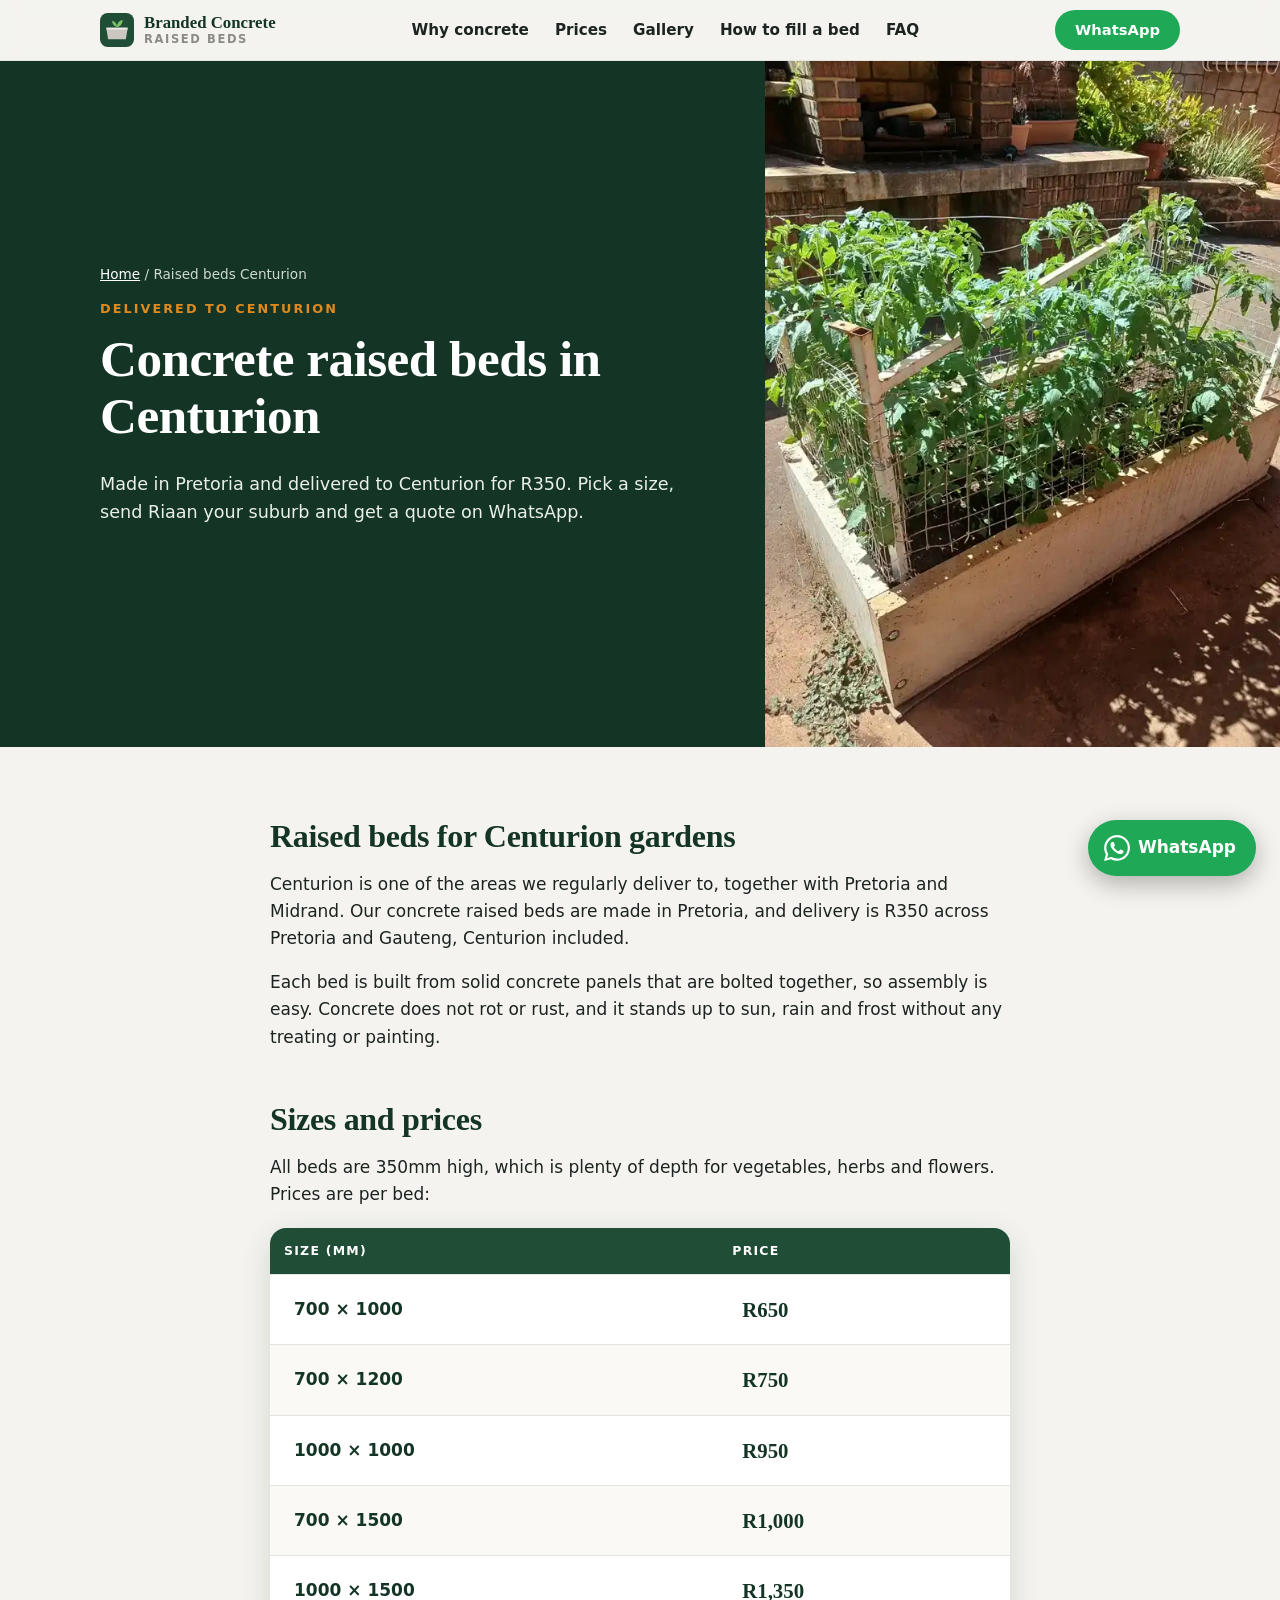
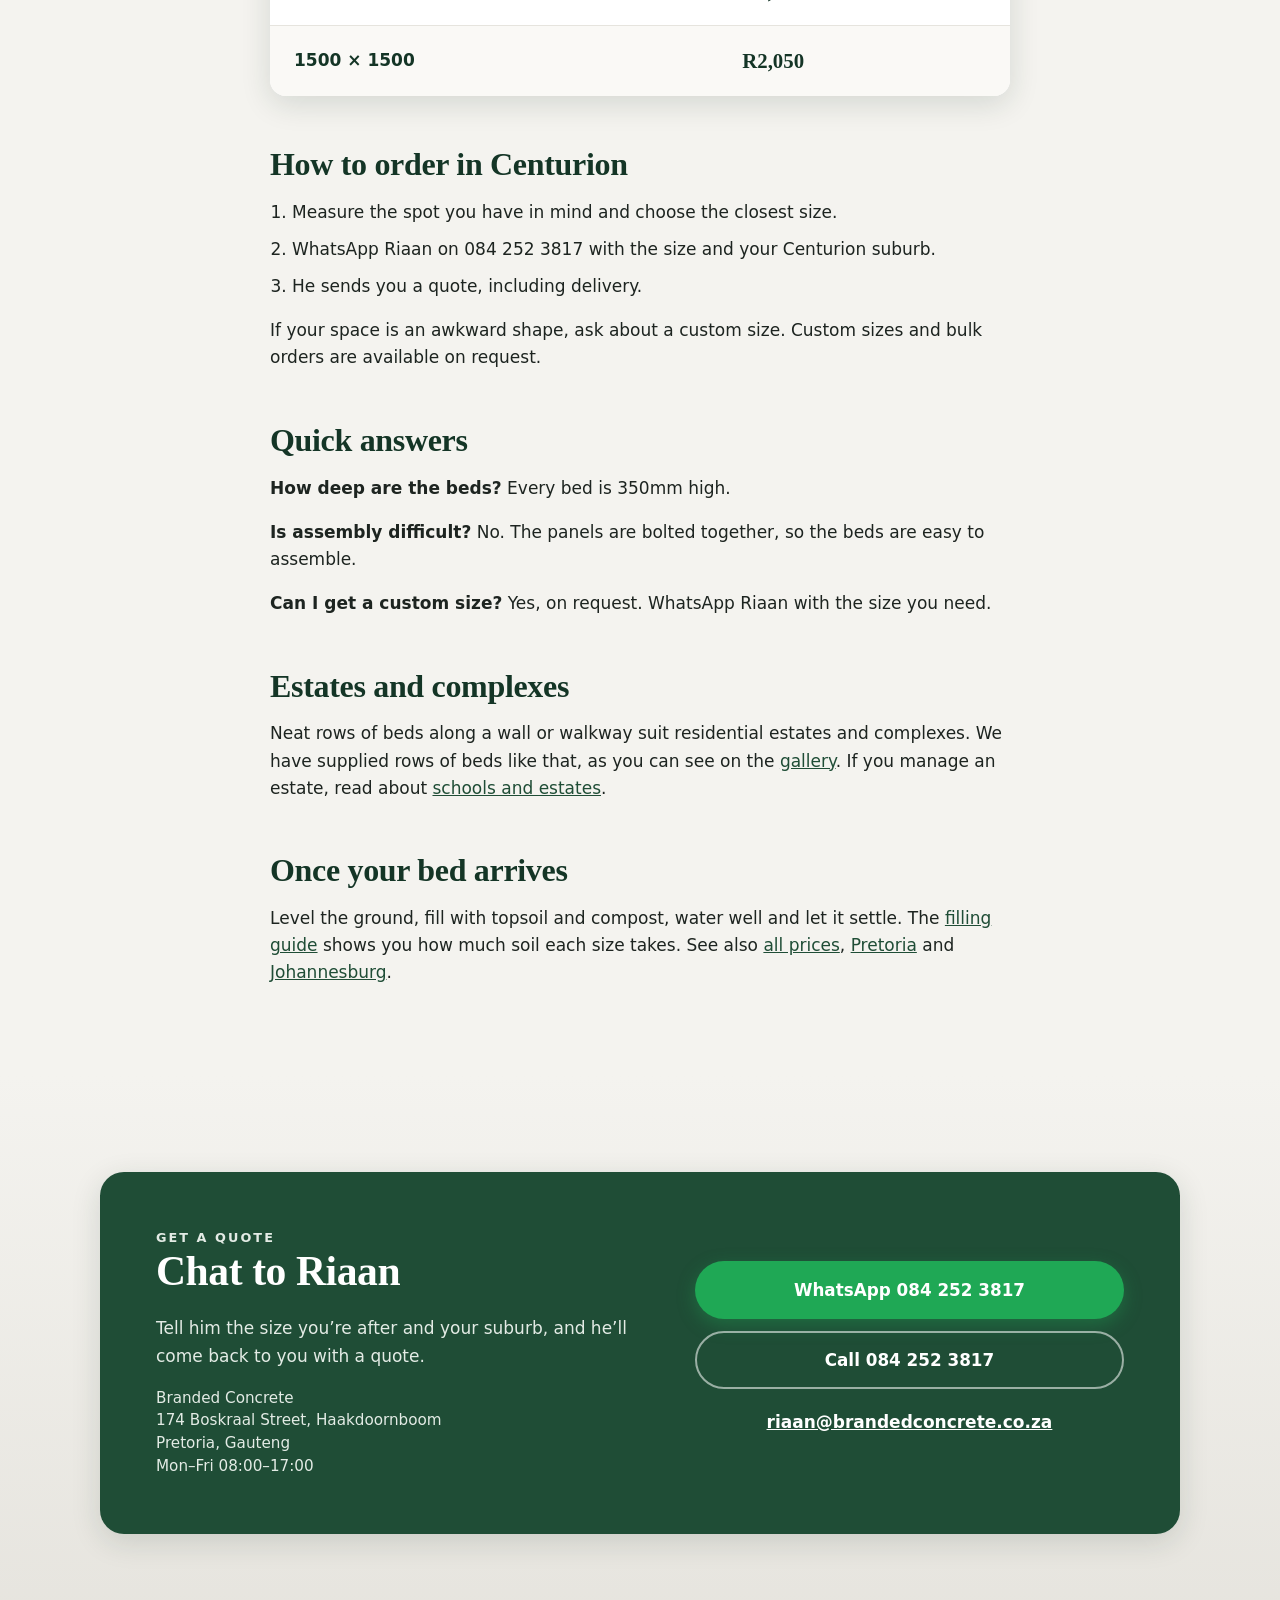
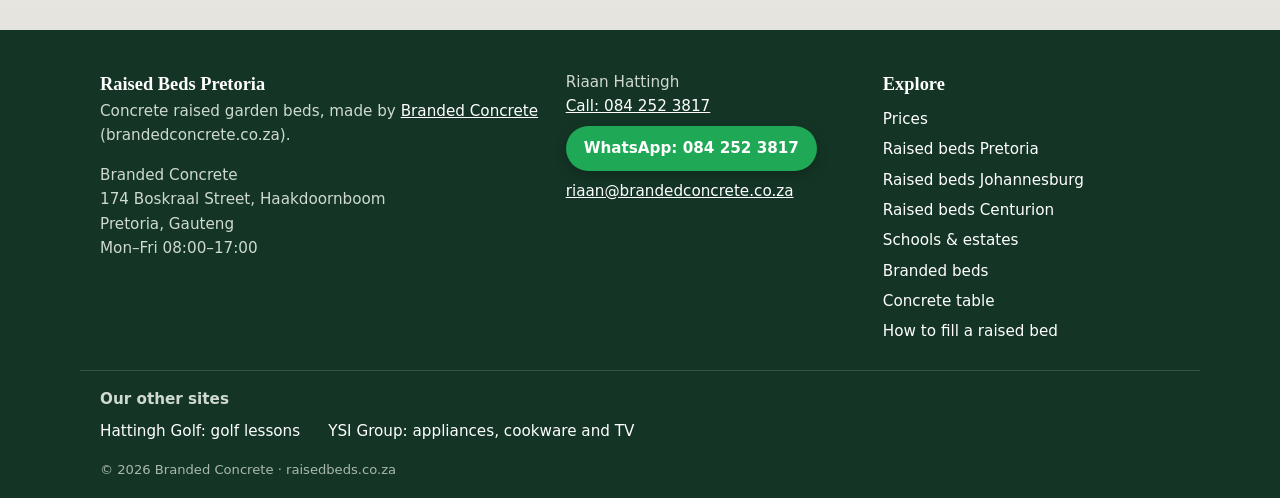
<file: raised-beds-centurion/index.html>
<!doctype html>
<html lang="en-ZA">
<head>
<meta charset="utf-8">
<meta name="viewport" content="width=device-width, initial-scale=1">
<title>Concrete Raised Beds Centurion: Delivered, From R650</title>
<meta name="description" content="Concrete raised garden beds delivered to Centurion for R350. Six sizes from R650, bolted panels, made in Pretoria. WhatsApp Riaan for a quote.">
<meta name="theme-color" content="#1f4d36">
<link rel="canonical" href="https://www.raisedbeds.co.za/raised-beds-centurion/">
<link rel="icon" href="/favicon.svg" type="image/svg+xml">
<link rel="icon" href="/favicon-32.png" sizes="32x32" type="image/png">
<link rel="apple-touch-icon" href="/apple-touch-icon.png">

<meta property="og:type" content="website">
<meta property="og:locale" content="en_ZA">
<meta property="og:site_name" content="Branded Concrete – Raised Beds">
<meta property="og:title" content="Concrete Raised Beds Centurion: Delivered, From R650">
<meta property="og:description" content="Concrete raised garden beds delivered to Centurion for R350. Six sizes from R650, bolted panels, made in Pretoria. WhatsApp Riaan for a quote.">
<meta property="og:url" content="https://www.raisedbeds.co.za/raised-beds-centurion/">
<meta property="og:image" content="https://www.raisedbeds.co.za/img/og-image.jpg">
<meta property="og:image:width" content="1200">
<meta property="og:image:height" content="630">
<meta property="og:image:alt" content="A row of concrete raised garden beds along an estate wall in Pretoria">
<meta name="twitter:card" content="summary_large_image">
<meta name="twitter:title" content="Concrete Raised Beds Centurion: Delivered, From R650">
<meta name="twitter:description" content="Concrete raised garden beds delivered to Centurion for R350. Six sizes from R650, bolted panels, made in Pretoria. WhatsApp Riaan for a quote.">
<meta name="twitter:image" content="https://www.raisedbeds.co.za/img/og-image.jpg">

<link rel="stylesheet" href="/styles.css">
<script type="application/ld+json">
{"@context":"https://schema.org","@type":"BreadcrumbList","itemListElement":[{"@type":"ListItem","position":1,"name":"Home","item":"https://www.raisedbeds.co.za/"},{"@type":"ListItem","position":2,"name":"Raised beds Centurion","item":"https://www.raisedbeds.co.za/raised-beds-centurion/"}]}
</script>
</head>
<body>
<a class="skip" href="#main">Skip to content</a>

<header class="site-header" id="top">
  <div class="wrap bar">
    <a class="brand" href="/" aria-label="Branded Concrete raised beds – home">
      <svg viewBox="0 0 48 48" width="34" height="34" aria-hidden="true"><rect width="48" height="48" rx="11" fill="#1f4d36"/><path d="M9 22h30l-2.5 15h-25z" fill="#c9c7c0"/><path d="M9 22h30" stroke="#e9e7e1" stroke-width="3"/><path d="M24 20c0-6 3-9 8-10-.5 6-3 9-8 10zM24 20c0-5-2.500-8-7-9 .500 5 3 8 7 9z" fill="#7bbf6a"/></svg>
      <span><b>Branded Concrete</b><small>Raised Beds</small></span>
    </a>
    <nav class="nav" aria-label="Main">
      <a href="/#why">Why concrete</a><a href="/prices/">Prices</a><a href="/#gallery">Gallery</a><a href="/how-to-fill-a-raised-bed/">How to fill a bed</a><a href="/#faq">FAQ</a>
    </nav>
    <a class="btn btn-wa btn-sm" href="https://wa.me/27842523817?text=Hi%20Riaan%2C%20I%27d%20like%20a%20quote%20for%20a%20concrete%20raised%20bed." target="_blank" rel="noopener">WhatsApp</a>
  </div>
</header>

<main id="main">

<section class="page-hero">
  <div class="wrap page-hero-in">
    <div class="page-hero-text">
      <nav class="crumbs" aria-label="Breadcrumb"><a href="/">Home</a> / <span>Raised beds Centurion</span></nav>
      <p class="eyebrow">Delivered to Centurion</p>
      <h1>Concrete raised beds in Centurion</h1>
      <p class="lead">Made in Pretoria and delivered to Centurion for R350. Pick a size, send Riaan your suburb and get a quote on WhatsApp.</p>
    </div>
    <figure class="page-hero-photo"><img src="/img/tomato-bed-sm.webp" srcset="/img/tomato-bed-sm.webp 640w, /img/tomato-bed.webp 1200w" sizes="(min-width: 900px) 40vw, 100vw" width="1200" height="1600" alt="Tomato plants growing strongly in a concrete raised bed with trellis mesh" fetchpriority="high"></figure>
  </div>
</section>

<section class="section prose-section">
  <div class="wrap prose">
    <h2>Raised beds for Centurion gardens</h2>
    <p>Centurion is one of the areas we regularly deliver to, together with Pretoria and Midrand. Our concrete raised beds are made in Pretoria, and delivery is R350 across Pretoria and Gauteng, Centurion included.</p>
    <p>Each bed is built from solid concrete panels that are bolted together, so assembly is easy. Concrete does not rot or rust, and it stands up to sun, rain and frost without any treating or painting.</p>

    <h2>Sizes and prices</h2>
    <p>All beds are 350mm high, which is plenty of depth for vegetables, herbs and flowers. Prices are per bed:</p>
    <div class="table-wrap">
      <table class="prices prices-2">
        <caption class="sr">Concrete raised bed sizes and prices (all 350mm high)</caption>
        <thead><tr><th scope="col">Size (mm)</th><th scope="col">Price</th></tr></thead>
        <tbody>
          <tr><th scope="row">700 × 1000</th><td class="price">R650</td></tr>
          <tr><th scope="row">700 × 1200</th><td class="price">R750</td></tr>
          <tr><th scope="row">1000 × 1000</th><td class="price">R950</td></tr>
          <tr><th scope="row">700 × 1500</th><td class="price">R1,000</td></tr>
          <tr><th scope="row">1000 × 1500</th><td class="price">R1,350</td></tr>
          <tr><th scope="row">1500 × 1500</th><td class="price">R2,050</td></tr>
        </tbody>
      </table>
    </div>

    <h2>How to order in Centurion</h2>
    <ol class="steps">
      <li>Measure the spot you have in mind and choose the closest size.</li>
      <li>WhatsApp Riaan on 084 252 3817 with the size and your Centurion suburb.</li>
      <li>He sends you a quote, including delivery.</li>
    </ol>
    <p>If your space is an awkward shape, ask about a custom size. Custom sizes and bulk orders are available on request.</p>

    <h2>Quick answers</h2>
    <p><b>How deep are the beds?</b> Every bed is 350mm high.</p>
    <p><b>Is assembly difficult?</b> No. The panels are bolted together, so the beds are easy to assemble.</p>
    <p><b>Can I get a custom size?</b> Yes, on request. WhatsApp Riaan with the size you need.</p>

    <h2>Estates and complexes</h2>
    <p>Neat rows of beds along a wall or walkway suit residential estates and complexes. We have supplied rows of beds like that, as you can see on the <a href="/#gallery">gallery</a>. If you manage an estate, read about <a href="/schools-and-estates/">schools and estates</a>.</p>

    <h2>Once your bed arrives</h2>
    <p>Level the ground, fill with topsoil and compost, water well and let it settle. The <a href="/how-to-fill-a-raised-bed/">filling guide</a> shows you how much soil each size takes. See also <a href="/prices/">all prices</a>, <a href="/raised-beds-pretoria/">Pretoria</a> and <a href="/raised-beds-johannesburg/">Johannesburg</a>.</p>
  </div>
</section>

<section class="section contact" id="contact">
  <div class="wrap">
    <div class="contact-card">
      <div>
        <p class="eyebrow">Get a quote</p>
        <h2>Chat to Riaan</h2>
        <p>Tell him the size you’re after and your suburb, and he’ll come back to you with a quote.</p>
        <address class="addr">Branded Concrete<br>174 Boskraal Street, Haakdoornboom<br>Pretoria, Gauteng<br>Mon–Fri 08:00–17:00</address>
      </div>
      <div class="contact-actions">
        <a class="btn btn-wa btn-lg" href="https://wa.me/27842523817?text=Hi%20Riaan%2C%20I%27d%20like%20a%20quote%20for%20a%20concrete%20raised%20bed." target="_blank" rel="noopener">WhatsApp 084 252 3817</a>
        <a class="btn btn-ghost btn-lg" href="tel:+27842523817">Call 084 252 3817</a>
        <a class="mail" href="mailto:riaan@brandedconcrete.co.za">riaan@brandedconcrete.co.za</a>
      </div>
    </div>
  </div>
</section>

</main>

<footer class="site-footer">
  <div class="wrap foot">
    <div>
      <b>Raised Beds Pretoria</b>
      <p>Concrete raised garden beds, made by <a href="https://brandedconcrete.co.za" target="_blank" rel="noopener">Branded Concrete</a> (brandedconcrete.co.za).</p>
      <address>Branded Concrete<br>174 Boskraal Street, Haakdoornboom<br>Pretoria, Gauteng<br>Mon–Fri 08:00–17:00</address>
    </div>
    <div>
      <p>Riaan Hattingh<br><a href="tel:+27842523817">Call: 084 252 3817</a><br><a class="foot-wa" href="https://wa.me/27842523817" target="_blank" rel="noopener">WhatsApp: 084 252 3817</a><br><a href="mailto:riaan@brandedconcrete.co.za">riaan@brandedconcrete.co.za</a></p>
    </div>
    <nav aria-label="Pages">
      <b>Explore</b>
      <ul class="foot-links"><li><a href="/prices/">Prices</a></li><li><a href="/raised-beds-pretoria/">Raised beds Pretoria</a></li><li><a href="/raised-beds-johannesburg/">Raised beds Johannesburg</a></li><li><a href="/raised-beds-centurion/">Raised beds Centurion</a></li><li><a href="/schools-and-estates/">Schools &amp; estates</a></li><li><a href="/branded-beds/">Branded beds</a></li><li><a href="/concrete-table/">Concrete table</a></li><li><a href="/how-to-fill-a-raised-bed/">How to fill a raised bed</a></li></ul>
    </nav>
  </div>
  <nav class="wrap other-sites" aria-label="Our other sites">
    <b>Our other sites</b>
    <ul class="foot-links other-sites-list">
      <li><a href="https://www.hattinghgolf.com">Hattingh Golf: golf lessons</a></li>
      <li><a href="https://www.ysigroup.co.za">YSI Group: appliances, cookware and TV</a></li>
    </ul>
  </nav>
  <p class="wrap copy">© <span id="yr">2026</span> Branded Concrete · raisedbeds.co.za</p>
</footer>

<a class="fab" href="https://wa.me/27842523817?text=Hi%20Riaan%2C%20I%27d%20like%20a%20quote%20for%20a%20concrete%20raised%20bed." target="_blank" rel="noopener" aria-label="Chat on WhatsApp">
  <svg viewBox="0 0 24 24" width="26" height="26" aria-hidden="true"><path fill="currentColor" d="M17.472 14.382c-.297-.149-1.758-.867-2.03-.967-.273-.099-.471-.148-.67.15-.197.297-.767.966-.94 1.164-.173.199-.347.223-.644.075-.297-.15-1.255-.463-2.39-1.475-.883-.788-1.48-1.761-1.653-2.059-.173-.297-.018-.458.13-.606.134-.133.298-.347.446-.52.149-.174.198-.298.298-.497.099-.198.05-.371-.025-.52-.075-.149-.669-1.612-.916-2.207-.242-.579-.487-.5-.669-.51-.173-.008-.371-.01-.57-.01-.198 0-.52.074-.792.372-.272.297-1.04 1.016-1.04 2.479 0 1.462 1.065 2.875 1.213 3.074.149.198 2.096 3.2 5.077 4.487.709.306 1.262.489 1.694.625.712.227 1.36.195 1.871.118.571-.085 1.758-.719 2.006-1.413.248-.694.248-1.289.173-1.413-.074-.124-.272-.198-.57-.347m-5.421 7.403h-.004a9.87 9.87 0 01-5.031-1.378l-.361-.214-3.741.982.998-3.648-.235-.374a9.86 9.86 0 01-1.51-5.26c.001-5.45 4.436-9.884 9.888-9.884 2.64 0 5.122 1.03 6.988 2.898a9.825 9.825 0 012.893 6.994c-.003 5.45-4.437 9.884-9.885 9.884m8.413-18.297A11.815 11.815 0 0012.05 0C5.495 0 .16 5.335.157 11.892c0 2.096.547 4.142 1.588 5.945L.057 24l6.305-1.654a11.882 11.882 0 005.683 1.448h.005c6.554 0 11.89-5.335 11.893-11.893a11.821 11.821 0 00-3.48-8.413Z"/></svg>
  <span>WhatsApp</span>
</a>

<script src="/script.js" defer></script>
</body>
</html>
</file>
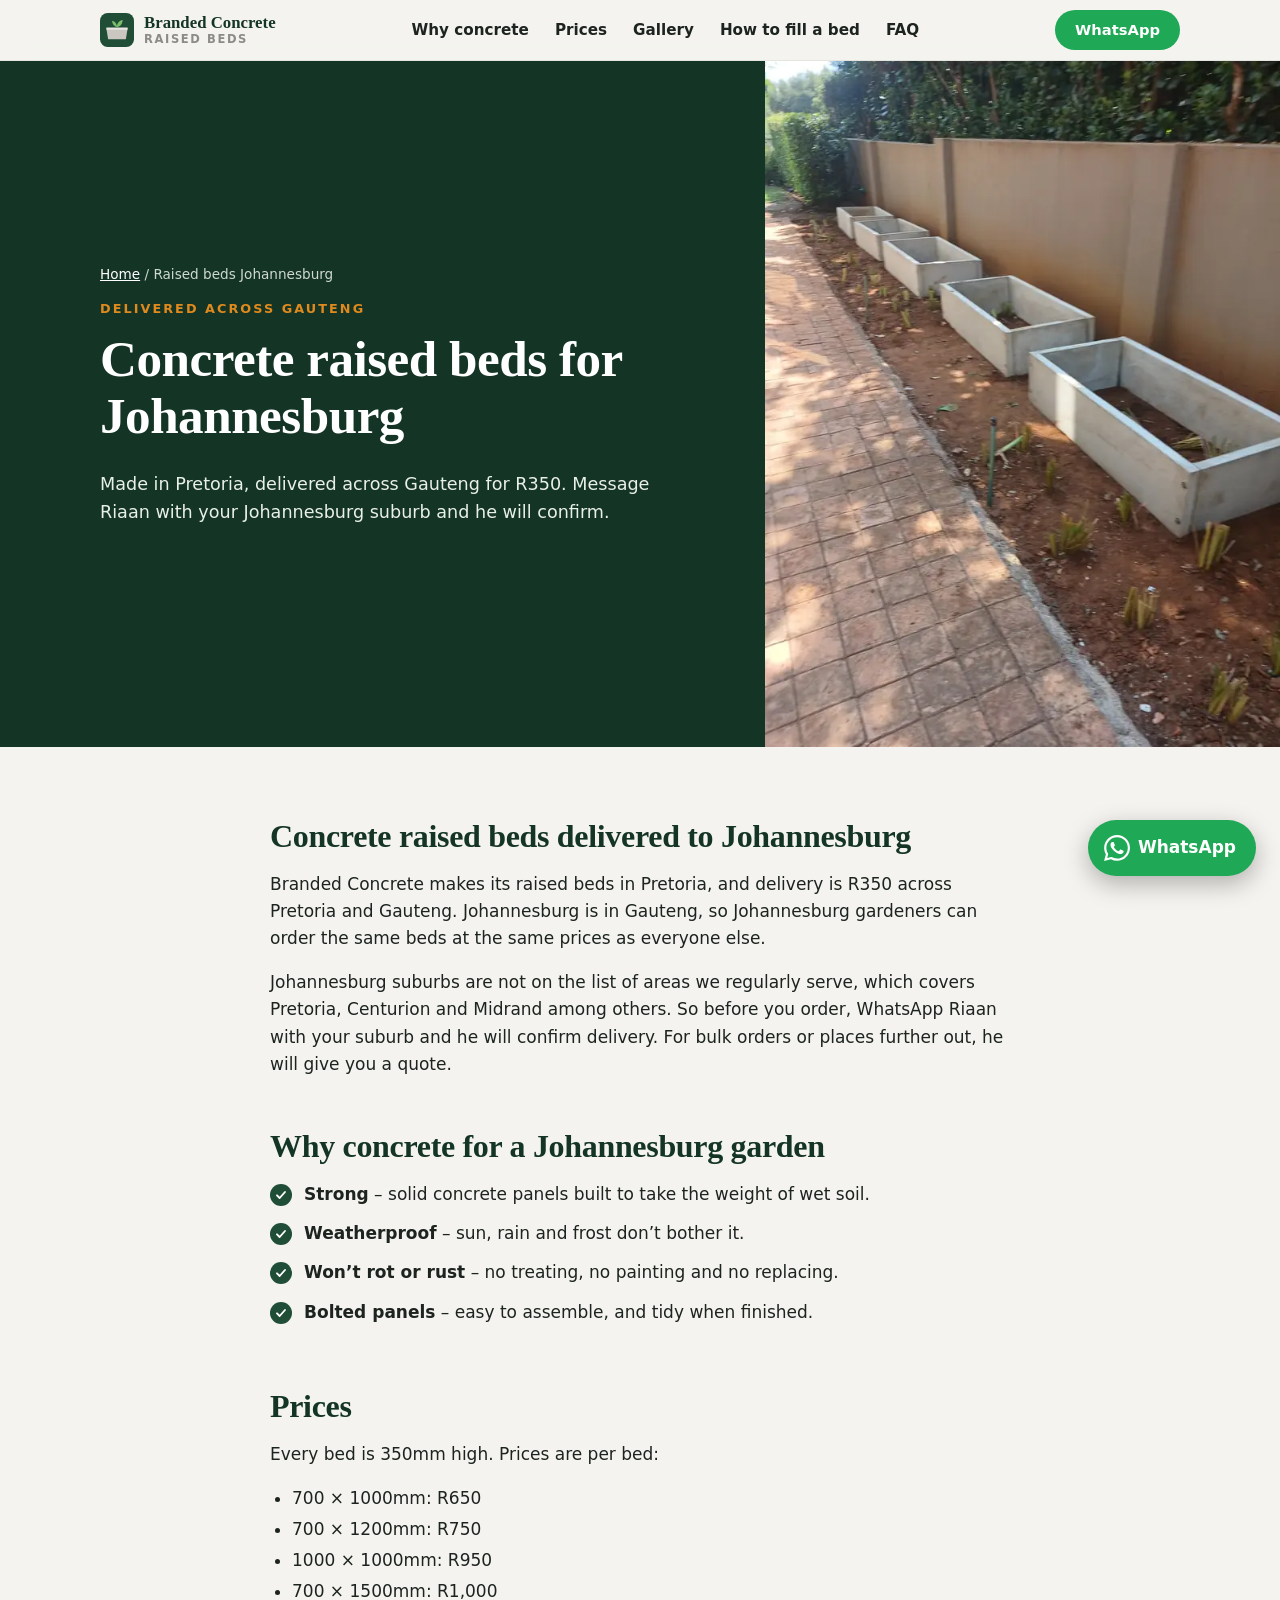
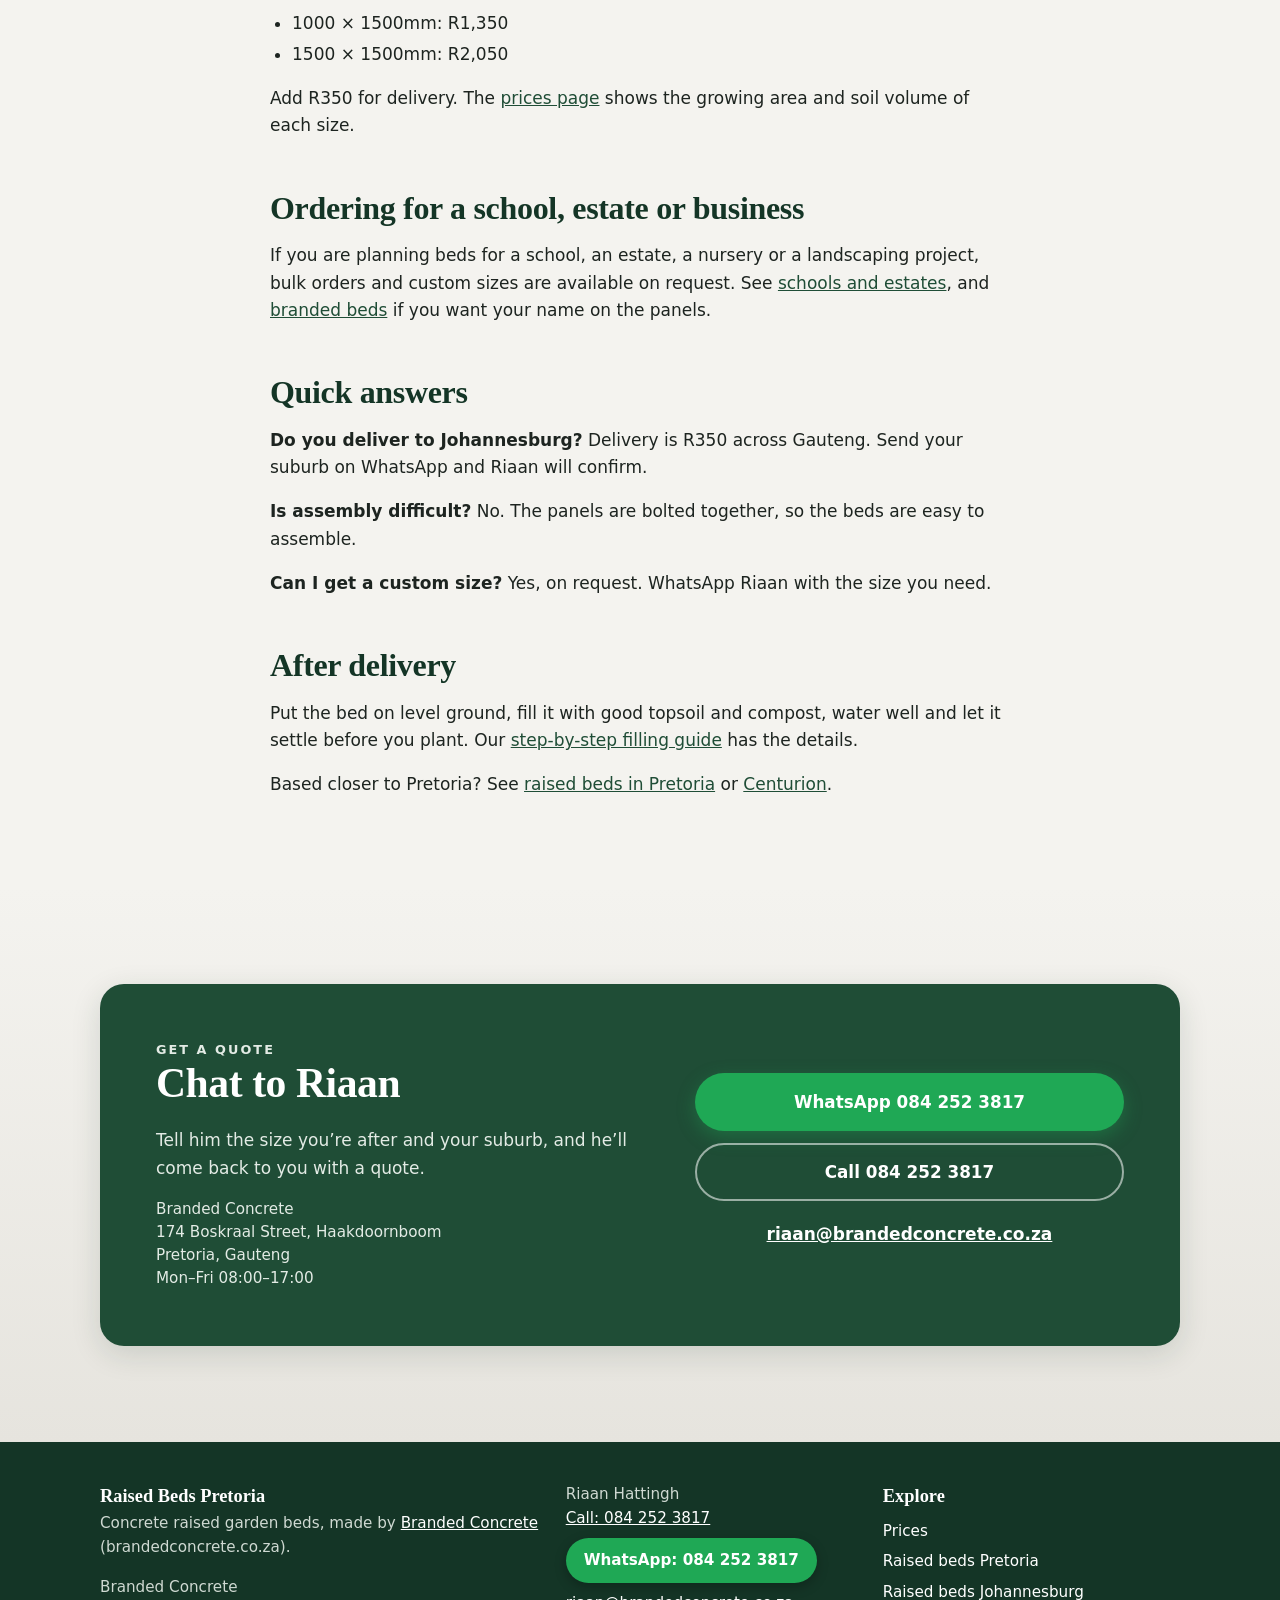
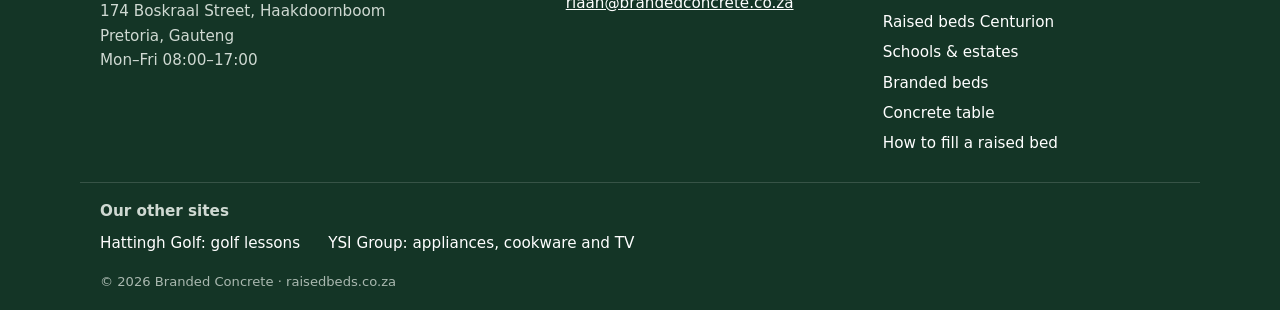
<file: raised-beds-johannesburg/index.html>
<!doctype html>
<html lang="en-ZA">
<head>
<meta charset="utf-8">
<meta name="viewport" content="width=device-width, initial-scale=1">
<title>Concrete Raised Beds Johannesburg: Delivered from Pretoria</title>
<meta name="description" content="Concrete raised garden beds for Johannesburg, made in Pretoria. Sizes from R650, delivery R350 across Gauteng. WhatsApp Riaan to confirm your suburb.">
<meta name="theme-color" content="#1f4d36">
<link rel="canonical" href="https://www.raisedbeds.co.za/raised-beds-johannesburg/">
<link rel="icon" href="/favicon.svg" type="image/svg+xml">
<link rel="icon" href="/favicon-32.png" sizes="32x32" type="image/png">
<link rel="apple-touch-icon" href="/apple-touch-icon.png">

<meta property="og:type" content="website">
<meta property="og:locale" content="en_ZA">
<meta property="og:site_name" content="Branded Concrete – Raised Beds">
<meta property="og:title" content="Concrete Raised Beds Johannesburg: Delivered from Pretoria">
<meta property="og:description" content="Concrete raised garden beds for Johannesburg, made in Pretoria. Sizes from R650, delivery R350 across Gauteng. WhatsApp Riaan to confirm your suburb.">
<meta property="og:url" content="https://www.raisedbeds.co.za/raised-beds-johannesburg/">
<meta property="og:image" content="https://www.raisedbeds.co.za/img/og-image.jpg">
<meta property="og:image:width" content="1200">
<meta property="og:image:height" content="630">
<meta property="og:image:alt" content="A row of concrete raised garden beds along an estate wall in Pretoria">
<meta name="twitter:card" content="summary_large_image">
<meta name="twitter:title" content="Concrete Raised Beds Johannesburg: Delivered from Pretoria">
<meta name="twitter:description" content="Concrete raised garden beds for Johannesburg, made in Pretoria. Sizes from R650, delivery R350 across Gauteng. WhatsApp Riaan to confirm your suburb.">
<meta name="twitter:image" content="https://www.raisedbeds.co.za/img/og-image.jpg">

<link rel="stylesheet" href="/styles.css">
<script type="application/ld+json">
{"@context":"https://schema.org","@type":"BreadcrumbList","itemListElement":[{"@type":"ListItem","position":1,"name":"Home","item":"https://www.raisedbeds.co.za/"},{"@type":"ListItem","position":2,"name":"Raised beds Johannesburg","item":"https://www.raisedbeds.co.za/raised-beds-johannesburg/"}]}
</script>
</head>
<body>
<a class="skip" href="#main">Skip to content</a>

<header class="site-header" id="top">
  <div class="wrap bar">
    <a class="brand" href="/" aria-label="Branded Concrete raised beds – home">
      <svg viewBox="0 0 48 48" width="34" height="34" aria-hidden="true"><rect width="48" height="48" rx="11" fill="#1f4d36"/><path d="M9 22h30l-2.5 15h-25z" fill="#c9c7c0"/><path d="M9 22h30" stroke="#e9e7e1" stroke-width="3"/><path d="M24 20c0-6 3-9 8-10-.5 6-3 9-8 10zM24 20c0-5-2.500-8-7-9 .500 5 3 8 7 9z" fill="#7bbf6a"/></svg>
      <span><b>Branded Concrete</b><small>Raised Beds</small></span>
    </a>
    <nav class="nav" aria-label="Main">
      <a href="/#why">Why concrete</a><a href="/prices/">Prices</a><a href="/#gallery">Gallery</a><a href="/how-to-fill-a-raised-bed/">How to fill a bed</a><a href="/#faq">FAQ</a>
    </nav>
    <a class="btn btn-wa btn-sm" href="https://wa.me/27842523817?text=Hi%20Riaan%2C%20I%27d%20like%20a%20quote%20for%20a%20concrete%20raised%20bed." target="_blank" rel="noopener">WhatsApp</a>
  </div>
</header>

<main id="main">

<section class="page-hero">
  <div class="wrap page-hero-in">
    <div class="page-hero-text">
      <nav class="crumbs" aria-label="Breadcrumb"><a href="/">Home</a> / <span>Raised beds Johannesburg</span></nav>
      <p class="eyebrow">Delivered across Gauteng</p>
      <h1>Concrete raised beds for Johannesburg</h1>
      <p class="lead">Made in Pretoria, delivered across Gauteng for R350. Message Riaan with your Johannesburg suburb and he will confirm.</p>
    </div>
    <figure class="page-hero-photo"><img src="/img/beds-along-wall-sm.webp" srcset="/img/beds-along-wall-sm.webp 640w, /img/beds-along-wall.webp 1200w" sizes="(min-width: 900px) 40vw, 100vw" width="1200" height="1600" alt="Concrete raised beds lined up along an estate wall and paved walkway" fetchpriority="high"></figure>
  </div>
</section>

<section class="section prose-section">
  <div class="wrap prose">
    <h2>Concrete raised beds delivered to Johannesburg</h2>
    <p>Branded Concrete makes its raised beds in Pretoria, and delivery is R350 across Pretoria and Gauteng. Johannesburg is in Gauteng, so Johannesburg gardeners can order the same beds at the same prices as everyone else.</p>
    <p>Johannesburg suburbs are not on the list of areas we regularly serve, which covers Pretoria, Centurion and Midrand among others. So before you order, WhatsApp Riaan with your suburb and he will confirm delivery. For bulk orders or places further out, he will give you a quote.</p>

    <h2>Why concrete for a Johannesburg garden</h2>
    <ul class="ticks">
      <li><b>Strong</b> – solid concrete panels built to take the weight of wet soil.</li>
      <li><b>Weatherproof</b> – sun, rain and frost don’t bother it.</li>
      <li><b>Won’t rot or rust</b> – no treating, no painting and no replacing.</li>
      <li><b>Bolted panels</b> – easy to assemble, and tidy when finished.</li>
    </ul>

    <h2>Prices</h2>
    <p>Every bed is 350mm high. Prices are per bed:</p>
    <ul class="plain">
      <li>700 × 1000mm: R650</li>
      <li>700 × 1200mm: R750</li>
      <li>1000 × 1000mm: R950</li>
      <li>700 × 1500mm: R1,000</li>
      <li>1000 × 1500mm: R1,350</li>
      <li>1500 × 1500mm: R2,050</li>
    </ul>
    <p>Add R350 for delivery. The <a href="/prices/">prices page</a> shows the growing area and soil volume of each size.</p>

    <h2>Ordering for a school, estate or business</h2>
    <p>If you are planning beds for a school, an estate, a nursery or a landscaping project, bulk orders and custom sizes are available on request. See <a href="/schools-and-estates/">schools and estates</a>, and <a href="/branded-beds/">branded beds</a> if you want your name on the panels.</p>

    <h2>Quick answers</h2>
    <p><b>Do you deliver to Johannesburg?</b> Delivery is R350 across Gauteng. Send your suburb on WhatsApp and Riaan will confirm.</p>
    <p><b>Is assembly difficult?</b> No. The panels are bolted together, so the beds are easy to assemble.</p>
    <p><b>Can I get a custom size?</b> Yes, on request. WhatsApp Riaan with the size you need.</p>

    <h2>After delivery</h2>
    <p>Put the bed on level ground, fill it with good topsoil and compost, water well and let it settle before you plant. Our <a href="/how-to-fill-a-raised-bed/">step-by-step filling guide</a> has the details.</p>
    <p>Based closer to Pretoria? See <a href="/raised-beds-pretoria/">raised beds in Pretoria</a> or <a href="/raised-beds-centurion/">Centurion</a>.</p>
  </div>
</section>

<section class="section contact" id="contact">
  <div class="wrap">
    <div class="contact-card">
      <div>
        <p class="eyebrow">Get a quote</p>
        <h2>Chat to Riaan</h2>
        <p>Tell him the size you’re after and your suburb, and he’ll come back to you with a quote.</p>
        <address class="addr">Branded Concrete<br>174 Boskraal Street, Haakdoornboom<br>Pretoria, Gauteng<br>Mon–Fri 08:00–17:00</address>
      </div>
      <div class="contact-actions">
        <a class="btn btn-wa btn-lg" href="https://wa.me/27842523817?text=Hi%20Riaan%2C%20I%27d%20like%20a%20quote%20for%20a%20concrete%20raised%20bed." target="_blank" rel="noopener">WhatsApp 084 252 3817</a>
        <a class="btn btn-ghost btn-lg" href="tel:+27842523817">Call 084 252 3817</a>
        <a class="mail" href="mailto:riaan@brandedconcrete.co.za">riaan@brandedconcrete.co.za</a>
      </div>
    </div>
  </div>
</section>

</main>

<footer class="site-footer">
  <div class="wrap foot">
    <div>
      <b>Raised Beds Pretoria</b>
      <p>Concrete raised garden beds, made by <a href="https://brandedconcrete.co.za" target="_blank" rel="noopener">Branded Concrete</a> (brandedconcrete.co.za).</p>
      <address>Branded Concrete<br>174 Boskraal Street, Haakdoornboom<br>Pretoria, Gauteng<br>Mon–Fri 08:00–17:00</address>
    </div>
    <div>
      <p>Riaan Hattingh<br><a href="tel:+27842523817">Call: 084 252 3817</a><br><a class="foot-wa" href="https://wa.me/27842523817" target="_blank" rel="noopener">WhatsApp: 084 252 3817</a><br><a href="mailto:riaan@brandedconcrete.co.za">riaan@brandedconcrete.co.za</a></p>
    </div>
    <nav aria-label="Pages">
      <b>Explore</b>
      <ul class="foot-links"><li><a href="/prices/">Prices</a></li><li><a href="/raised-beds-pretoria/">Raised beds Pretoria</a></li><li><a href="/raised-beds-johannesburg/">Raised beds Johannesburg</a></li><li><a href="/raised-beds-centurion/">Raised beds Centurion</a></li><li><a href="/schools-and-estates/">Schools &amp; estates</a></li><li><a href="/branded-beds/">Branded beds</a></li><li><a href="/concrete-table/">Concrete table</a></li><li><a href="/how-to-fill-a-raised-bed/">How to fill a raised bed</a></li></ul>
    </nav>
  </div>
  <nav class="wrap other-sites" aria-label="Our other sites">
    <b>Our other sites</b>
    <ul class="foot-links other-sites-list">
      <li><a href="https://www.hattinghgolf.com">Hattingh Golf: golf lessons</a></li>
      <li><a href="https://www.ysigroup.co.za">YSI Group: appliances, cookware and TV</a></li>
    </ul>
  </nav>
  <p class="wrap copy">© <span id="yr">2026</span> Branded Concrete · raisedbeds.co.za</p>
</footer>

<a class="fab" href="https://wa.me/27842523817?text=Hi%20Riaan%2C%20I%27d%20like%20a%20quote%20for%20a%20concrete%20raised%20bed." target="_blank" rel="noopener" aria-label="Chat on WhatsApp">
  <svg viewBox="0 0 24 24" width="26" height="26" aria-hidden="true"><path fill="currentColor" d="M17.472 14.382c-.297-.149-1.758-.867-2.03-.967-.273-.099-.471-.148-.67.15-.197.297-.767.966-.94 1.164-.173.199-.347.223-.644.075-.297-.15-1.255-.463-2.39-1.475-.883-.788-1.48-1.761-1.653-2.059-.173-.297-.018-.458.13-.606.134-.133.298-.347.446-.52.149-.174.198-.298.298-.497.099-.198.05-.371-.025-.52-.075-.149-.669-1.612-.916-2.207-.242-.579-.487-.5-.669-.51-.173-.008-.371-.01-.57-.01-.198 0-.52.074-.792.372-.272.297-1.04 1.016-1.04 2.479 0 1.462 1.065 2.875 1.213 3.074.149.198 2.096 3.2 5.077 4.487.709.306 1.262.489 1.694.625.712.227 1.36.195 1.871.118.571-.085 1.758-.719 2.006-1.413.248-.694.248-1.289.173-1.413-.074-.124-.272-.198-.57-.347m-5.421 7.403h-.004a9.87 9.87 0 01-5.031-1.378l-.361-.214-3.741.982.998-3.648-.235-.374a9.86 9.86 0 01-1.51-5.26c.001-5.45 4.436-9.884 9.888-9.884 2.64 0 5.122 1.03 6.988 2.898a9.825 9.825 0 012.893 6.994c-.003 5.45-4.437 9.884-9.885 9.884m8.413-18.297A11.815 11.815 0 0012.05 0C5.495 0 .16 5.335.157 11.892c0 2.096.547 4.142 1.588 5.945L.057 24l6.305-1.654a11.882 11.882 0 005.683 1.448h.005c6.554 0 11.89-5.335 11.893-11.893a11.821 11.821 0 00-3.48-8.413Z"/></svg>
  <span>WhatsApp</span>
</a>

<script src="/script.js" defer></script>
</body>
</html>
</file>
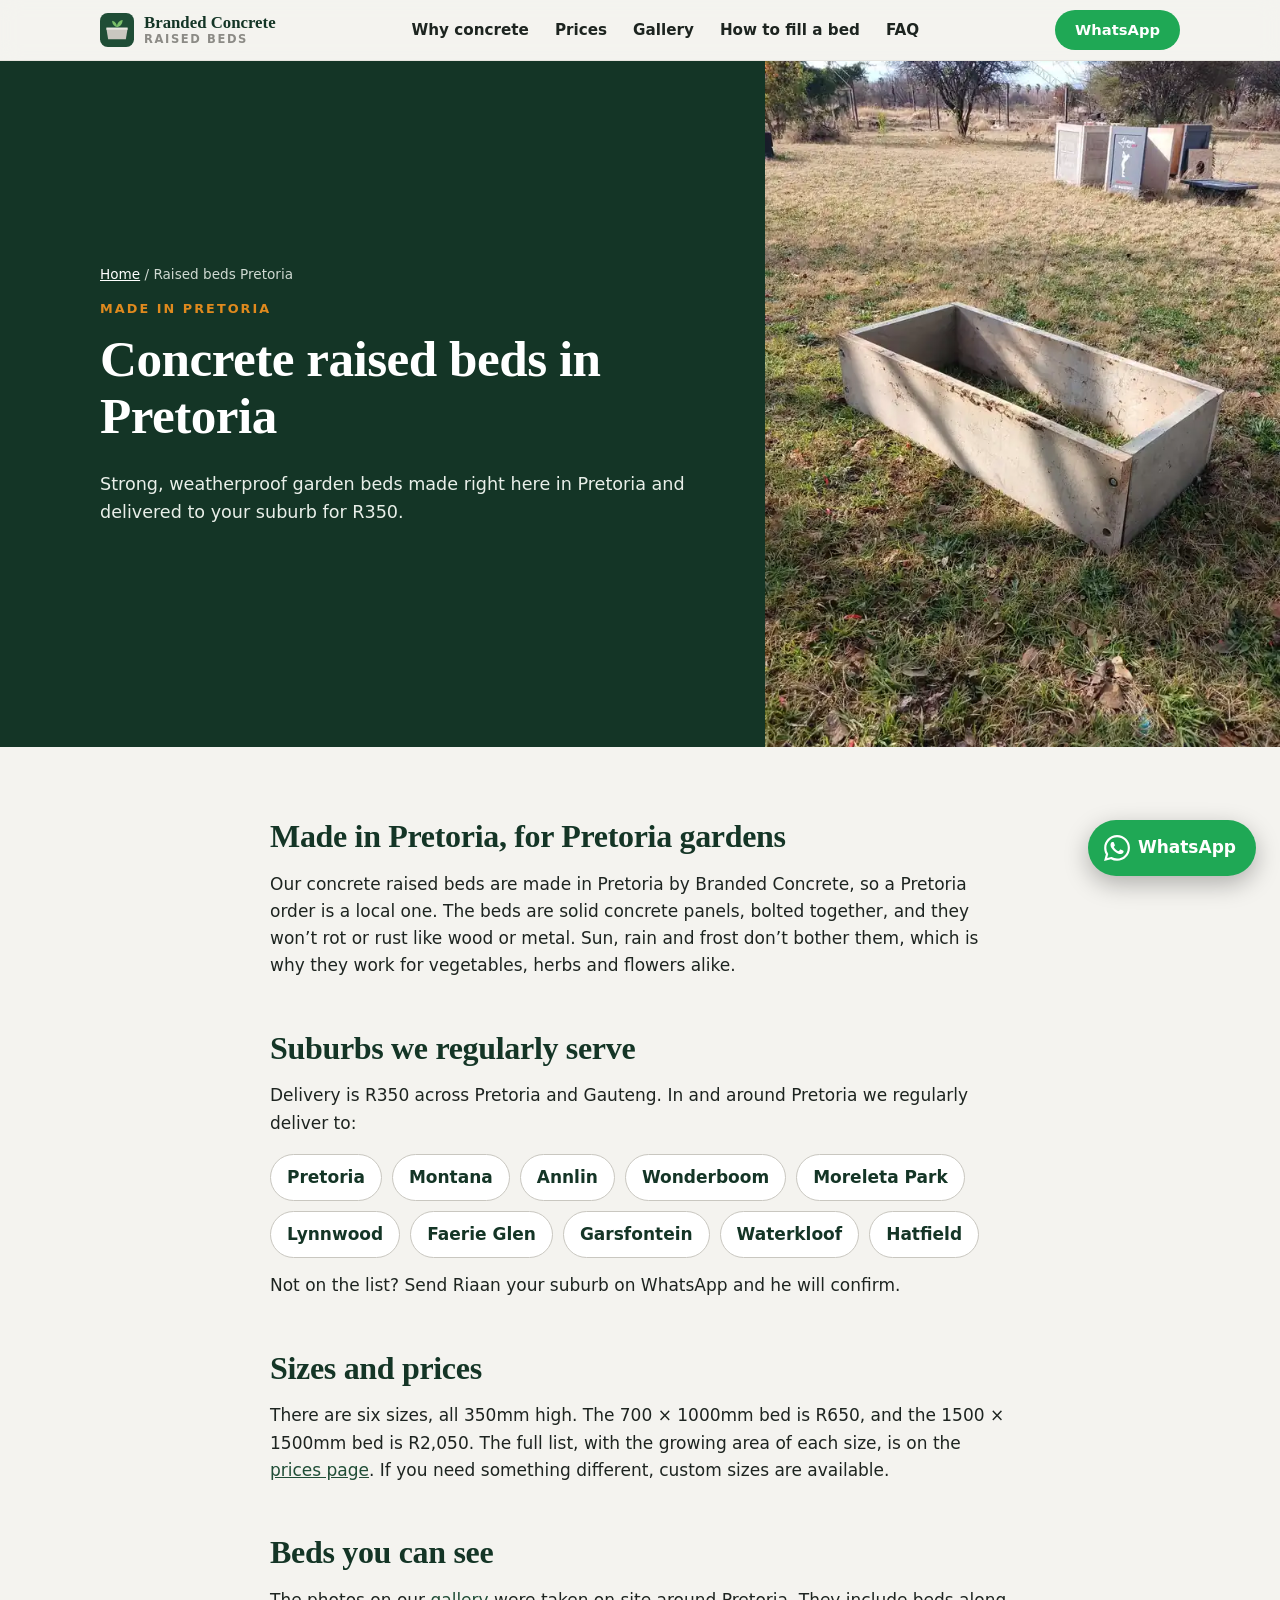
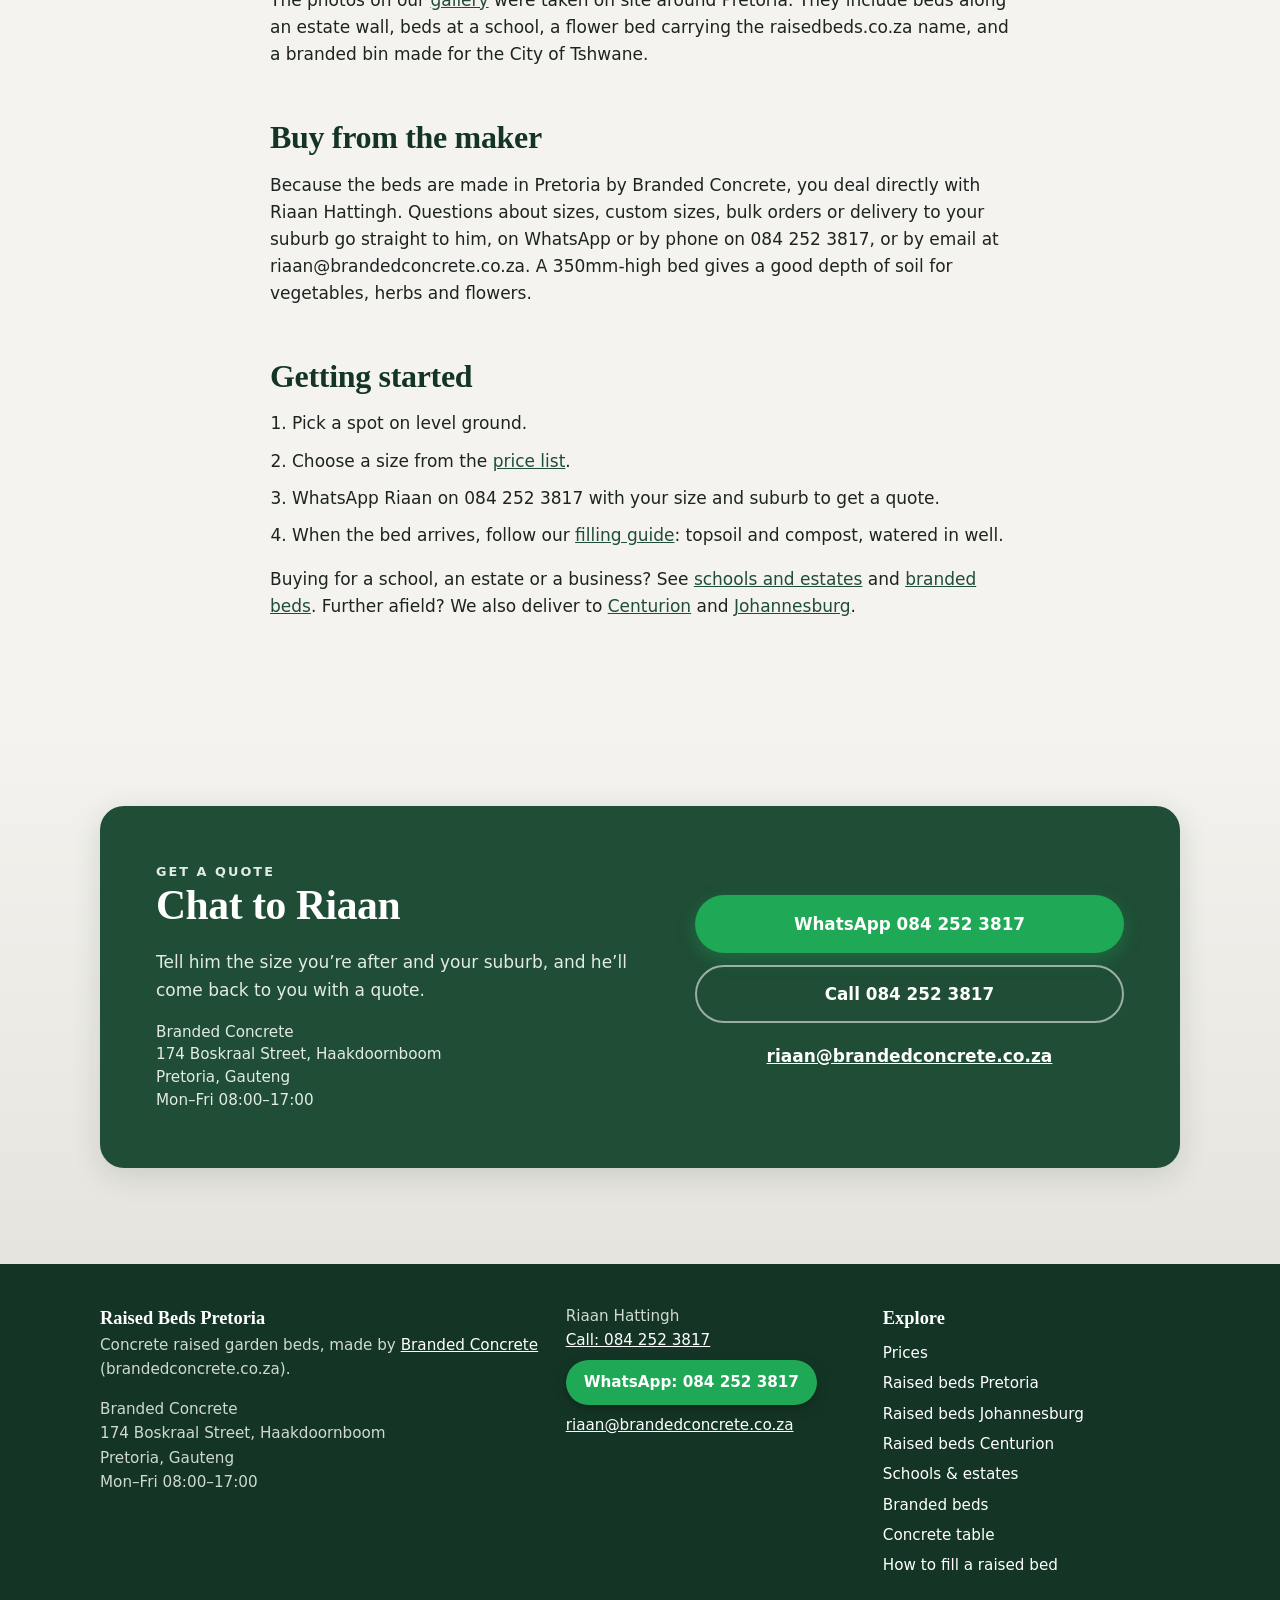
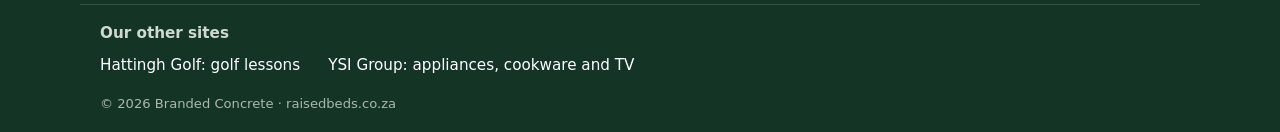
<file: raised-beds-pretoria/index.html>
<!doctype html>
<html lang="en-ZA">
<head>
<meta charset="utf-8">
<meta name="viewport" content="width=device-width, initial-scale=1">
<title>Raised Beds Pretoria: Concrete Garden Beds Made Locally</title>
<meta name="description" content="Concrete raised garden beds made in Pretoria by Branded Concrete. Six sizes from R650, delivery R350 to Montana, Lynnwood, Waterkloof, Hatfield and more.">
<meta name="theme-color" content="#1f4d36">
<link rel="canonical" href="https://www.raisedbeds.co.za/raised-beds-pretoria/">
<link rel="icon" href="/favicon.svg" type="image/svg+xml">
<link rel="icon" href="/favicon-32.png" sizes="32x32" type="image/png">
<link rel="apple-touch-icon" href="/apple-touch-icon.png">

<meta property="og:type" content="website">
<meta property="og:locale" content="en_ZA">
<meta property="og:site_name" content="Branded Concrete – Raised Beds">
<meta property="og:title" content="Raised Beds Pretoria: Concrete Garden Beds Made Locally">
<meta property="og:description" content="Concrete raised garden beds made in Pretoria by Branded Concrete. Six sizes from R650, delivery R350 to Montana, Lynnwood, Waterkloof, Hatfield and more.">
<meta property="og:url" content="https://www.raisedbeds.co.za/raised-beds-pretoria/">
<meta property="og:image" content="https://www.raisedbeds.co.za/img/og-image.jpg">
<meta property="og:image:width" content="1200">
<meta property="og:image:height" content="630">
<meta property="og:image:alt" content="A row of concrete raised garden beds along an estate wall in Pretoria">
<meta name="twitter:card" content="summary_large_image">
<meta name="twitter:title" content="Raised Beds Pretoria: Concrete Garden Beds Made Locally">
<meta name="twitter:description" content="Concrete raised garden beds made in Pretoria by Branded Concrete. Six sizes from R650, delivery R350 to Montana, Lynnwood, Waterkloof, Hatfield and more.">
<meta name="twitter:image" content="https://www.raisedbeds.co.za/img/og-image.jpg">

<link rel="stylesheet" href="/styles.css">
<script type="application/ld+json">
{"@context":"https://schema.org","@type":"BreadcrumbList","itemListElement":[{"@type":"ListItem","position":1,"name":"Home","item":"https://www.raisedbeds.co.za/"},{"@type":"ListItem","position":2,"name":"Raised beds Pretoria","item":"https://www.raisedbeds.co.za/raised-beds-pretoria/"}]}
</script>
</head>
<body>
<a class="skip" href="#main">Skip to content</a>

<header class="site-header" id="top">
  <div class="wrap bar">
    <a class="brand" href="/" aria-label="Branded Concrete raised beds – home">
      <svg viewBox="0 0 48 48" width="34" height="34" aria-hidden="true"><rect width="48" height="48" rx="11" fill="#1f4d36"/><path d="M9 22h30l-2.5 15h-25z" fill="#c9c7c0"/><path d="M9 22h30" stroke="#e9e7e1" stroke-width="3"/><path d="M24 20c0-6 3-9 8-10-.5 6-3 9-8 10zM24 20c0-5-2.500-8-7-9 .500 5 3 8 7 9z" fill="#7bbf6a"/></svg>
      <span><b>Branded Concrete</b><small>Raised Beds</small></span>
    </a>
    <nav class="nav" aria-label="Main">
      <a href="/#why">Why concrete</a><a href="/prices/">Prices</a><a href="/#gallery">Gallery</a><a href="/how-to-fill-a-raised-bed/">How to fill a bed</a><a href="/#faq">FAQ</a>
    </nav>
    <a class="btn btn-wa btn-sm" href="https://wa.me/27842523817?text=Hi%20Riaan%2C%20I%27d%20like%20a%20quote%20for%20a%20concrete%20raised%20bed." target="_blank" rel="noopener">WhatsApp</a>
  </div>
</header>

<main id="main">

<section class="page-hero">
  <div class="wrap page-hero-in">
    <div class="page-hero-text">
      <nav class="crumbs" aria-label="Breadcrumb"><a href="/">Home</a> / <span>Raised beds Pretoria</span></nav>
      <p class="eyebrow">Made in Pretoria</p>
      <h1>Concrete raised beds in Pretoria</h1>
      <p class="lead">Strong, weatherproof garden beds made right here in Pretoria and delivered to your suburb for R350.</p>
    </div>
    <figure class="page-hero-photo"><img src="/img/bed-on-lawn-sm.webp" srcset="/img/bed-on-lawn-sm.webp 640w, /img/bed-on-lawn.webp 1200w" sizes="(min-width: 900px) 40vw, 100vw" width="1200" height="1600" alt="A finished concrete raised bed on a lawn, ready for soil" fetchpriority="high"></figure>
  </div>
</section>

<section class="section prose-section">
  <div class="wrap prose">
    <h2>Made in Pretoria, for Pretoria gardens</h2>
    <p>Our concrete raised beds are made in Pretoria by Branded Concrete, so a Pretoria order is a local one. The beds are solid concrete panels, bolted together, and they won’t rot or rust like wood or metal. Sun, rain and frost don’t bother them, which is why they work for vegetables, herbs and flowers alike.</p>

    <h2>Suburbs we regularly serve</h2>
    <p>Delivery is R350 across Pretoria and Gauteng. In and around Pretoria we regularly deliver to:</p>
    <ul class="areas">
      <li>Pretoria</li><li>Montana</li><li>Annlin</li><li>Wonderboom</li><li>Moreleta Park</li><li>Lynnwood</li><li>Faerie Glen</li><li>Garsfontein</li><li>Waterkloof</li><li>Hatfield</li>
    </ul>
    <p>Not on the list? Send Riaan your suburb on WhatsApp and he will confirm.</p>

    <h2>Sizes and prices</h2>
    <p>There are six sizes, all 350mm high. The 700 × 1000mm bed is R650, and the 1500 × 1500mm bed is R2,050. The full list, with the growing area of each size, is on the <a href="/prices/">prices page</a>. If you need something different, custom sizes are available.</p>

    <h2>Beds you can see</h2>
    <p>The photos on our <a href="/#gallery">gallery</a> were taken on site around Pretoria. They include beds along an estate wall, beds at a school, a flower bed carrying the raisedbeds.co.za name, and a branded bin made for the City of Tshwane.</p>

    <h2>Buy from the maker</h2>
    <p>Because the beds are made in Pretoria by Branded Concrete, you deal directly with Riaan Hattingh. Questions about sizes, custom sizes, bulk orders or delivery to your suburb go straight to him, on WhatsApp or by phone on 084 252 3817, or by email at riaan@brandedconcrete.co.za. A 350mm-high bed gives a good depth of soil for vegetables, herbs and flowers.</p>

    <h2>Getting started</h2>
    <ol class="steps">
      <li>Pick a spot on level ground.</li>
      <li>Choose a size from the <a href="/prices/">price list</a>.</li>
      <li>WhatsApp Riaan on 084 252 3817 with your size and suburb to get a quote.</li>
      <li>When the bed arrives, follow our <a href="/how-to-fill-a-raised-bed/">filling guide</a>: topsoil and compost, watered in well.</li>
    </ol>
    <p>Buying for a school, an estate or a business? See <a href="/schools-and-estates/">schools and estates</a> and <a href="/branded-beds/">branded beds</a>. Further afield? We also deliver to <a href="/raised-beds-centurion/">Centurion</a> and <a href="/raised-beds-johannesburg/">Johannesburg</a>.</p>
  </div>
</section>

<section class="section contact" id="contact">
  <div class="wrap">
    <div class="contact-card">
      <div>
        <p class="eyebrow">Get a quote</p>
        <h2>Chat to Riaan</h2>
        <p>Tell him the size you’re after and your suburb, and he’ll come back to you with a quote.</p>
        <address class="addr">Branded Concrete<br>174 Boskraal Street, Haakdoornboom<br>Pretoria, Gauteng<br>Mon–Fri 08:00–17:00</address>
      </div>
      <div class="contact-actions">
        <a class="btn btn-wa btn-lg" href="https://wa.me/27842523817?text=Hi%20Riaan%2C%20I%27d%20like%20a%20quote%20for%20a%20concrete%20raised%20bed." target="_blank" rel="noopener">WhatsApp 084 252 3817</a>
        <a class="btn btn-ghost btn-lg" href="tel:+27842523817">Call 084 252 3817</a>
        <a class="mail" href="mailto:riaan@brandedconcrete.co.za">riaan@brandedconcrete.co.za</a>
      </div>
    </div>
  </div>
</section>

</main>

<footer class="site-footer">
  <div class="wrap foot">
    <div>
      <b>Raised Beds Pretoria</b>
      <p>Concrete raised garden beds, made by <a href="https://brandedconcrete.co.za" target="_blank" rel="noopener">Branded Concrete</a> (brandedconcrete.co.za).</p>
      <address>Branded Concrete<br>174 Boskraal Street, Haakdoornboom<br>Pretoria, Gauteng<br>Mon–Fri 08:00–17:00</address>
    </div>
    <div>
      <p>Riaan Hattingh<br><a href="tel:+27842523817">Call: 084 252 3817</a><br><a class="foot-wa" href="https://wa.me/27842523817" target="_blank" rel="noopener">WhatsApp: 084 252 3817</a><br><a href="mailto:riaan@brandedconcrete.co.za">riaan@brandedconcrete.co.za</a></p>
    </div>
    <nav aria-label="Pages">
      <b>Explore</b>
      <ul class="foot-links"><li><a href="/prices/">Prices</a></li><li><a href="/raised-beds-pretoria/">Raised beds Pretoria</a></li><li><a href="/raised-beds-johannesburg/">Raised beds Johannesburg</a></li><li><a href="/raised-beds-centurion/">Raised beds Centurion</a></li><li><a href="/schools-and-estates/">Schools &amp; estates</a></li><li><a href="/branded-beds/">Branded beds</a></li><li><a href="/concrete-table/">Concrete table</a></li><li><a href="/how-to-fill-a-raised-bed/">How to fill a raised bed</a></li></ul>
    </nav>
  </div>
  <nav class="wrap other-sites" aria-label="Our other sites">
    <b>Our other sites</b>
    <ul class="foot-links other-sites-list">
      <li><a href="https://www.hattinghgolf.com">Hattingh Golf: golf lessons</a></li>
      <li><a href="https://www.ysigroup.co.za">YSI Group: appliances, cookware and TV</a></li>
    </ul>
  </nav>
  <p class="wrap copy">© <span id="yr">2026</span> Branded Concrete · raisedbeds.co.za</p>
</footer>

<a class="fab" href="https://wa.me/27842523817?text=Hi%20Riaan%2C%20I%27d%20like%20a%20quote%20for%20a%20concrete%20raised%20bed." target="_blank" rel="noopener" aria-label="Chat on WhatsApp">
  <svg viewBox="0 0 24 24" width="26" height="26" aria-hidden="true"><path fill="currentColor" d="M17.472 14.382c-.297-.149-1.758-.867-2.03-.967-.273-.099-.471-.148-.67.15-.197.297-.767.966-.94 1.164-.173.199-.347.223-.644.075-.297-.15-1.255-.463-2.39-1.475-.883-.788-1.48-1.761-1.653-2.059-.173-.297-.018-.458.13-.606.134-.133.298-.347.446-.52.149-.174.198-.298.298-.497.099-.198.05-.371-.025-.52-.075-.149-.669-1.612-.916-2.207-.242-.579-.487-.5-.669-.51-.173-.008-.371-.01-.57-.01-.198 0-.52.074-.792.372-.272.297-1.04 1.016-1.04 2.479 0 1.462 1.065 2.875 1.213 3.074.149.198 2.096 3.2 5.077 4.487.709.306 1.262.489 1.694.625.712.227 1.36.195 1.871.118.571-.085 1.758-.719 2.006-1.413.248-.694.248-1.289.173-1.413-.074-.124-.272-.198-.57-.347m-5.421 7.403h-.004a9.87 9.87 0 01-5.031-1.378l-.361-.214-3.741.982.998-3.648-.235-.374a9.86 9.86 0 01-1.51-5.26c.001-5.45 4.436-9.884 9.888-9.884 2.64 0 5.122 1.03 6.988 2.898a9.825 9.825 0 012.893 6.994c-.003 5.45-4.437 9.884-9.885 9.884m8.413-18.297A11.815 11.815 0 0012.05 0C5.495 0 .16 5.335.157 11.892c0 2.096.547 4.142 1.588 5.945L.057 24l6.305-1.654a11.882 11.882 0 005.683 1.448h.005c6.554 0 11.89-5.335 11.893-11.893a11.821 11.821 0 00-3.48-8.413Z"/></svg>
  <span>WhatsApp</span>
</a>

<script src="/script.js" defer></script>
</body>
</html>
</file>
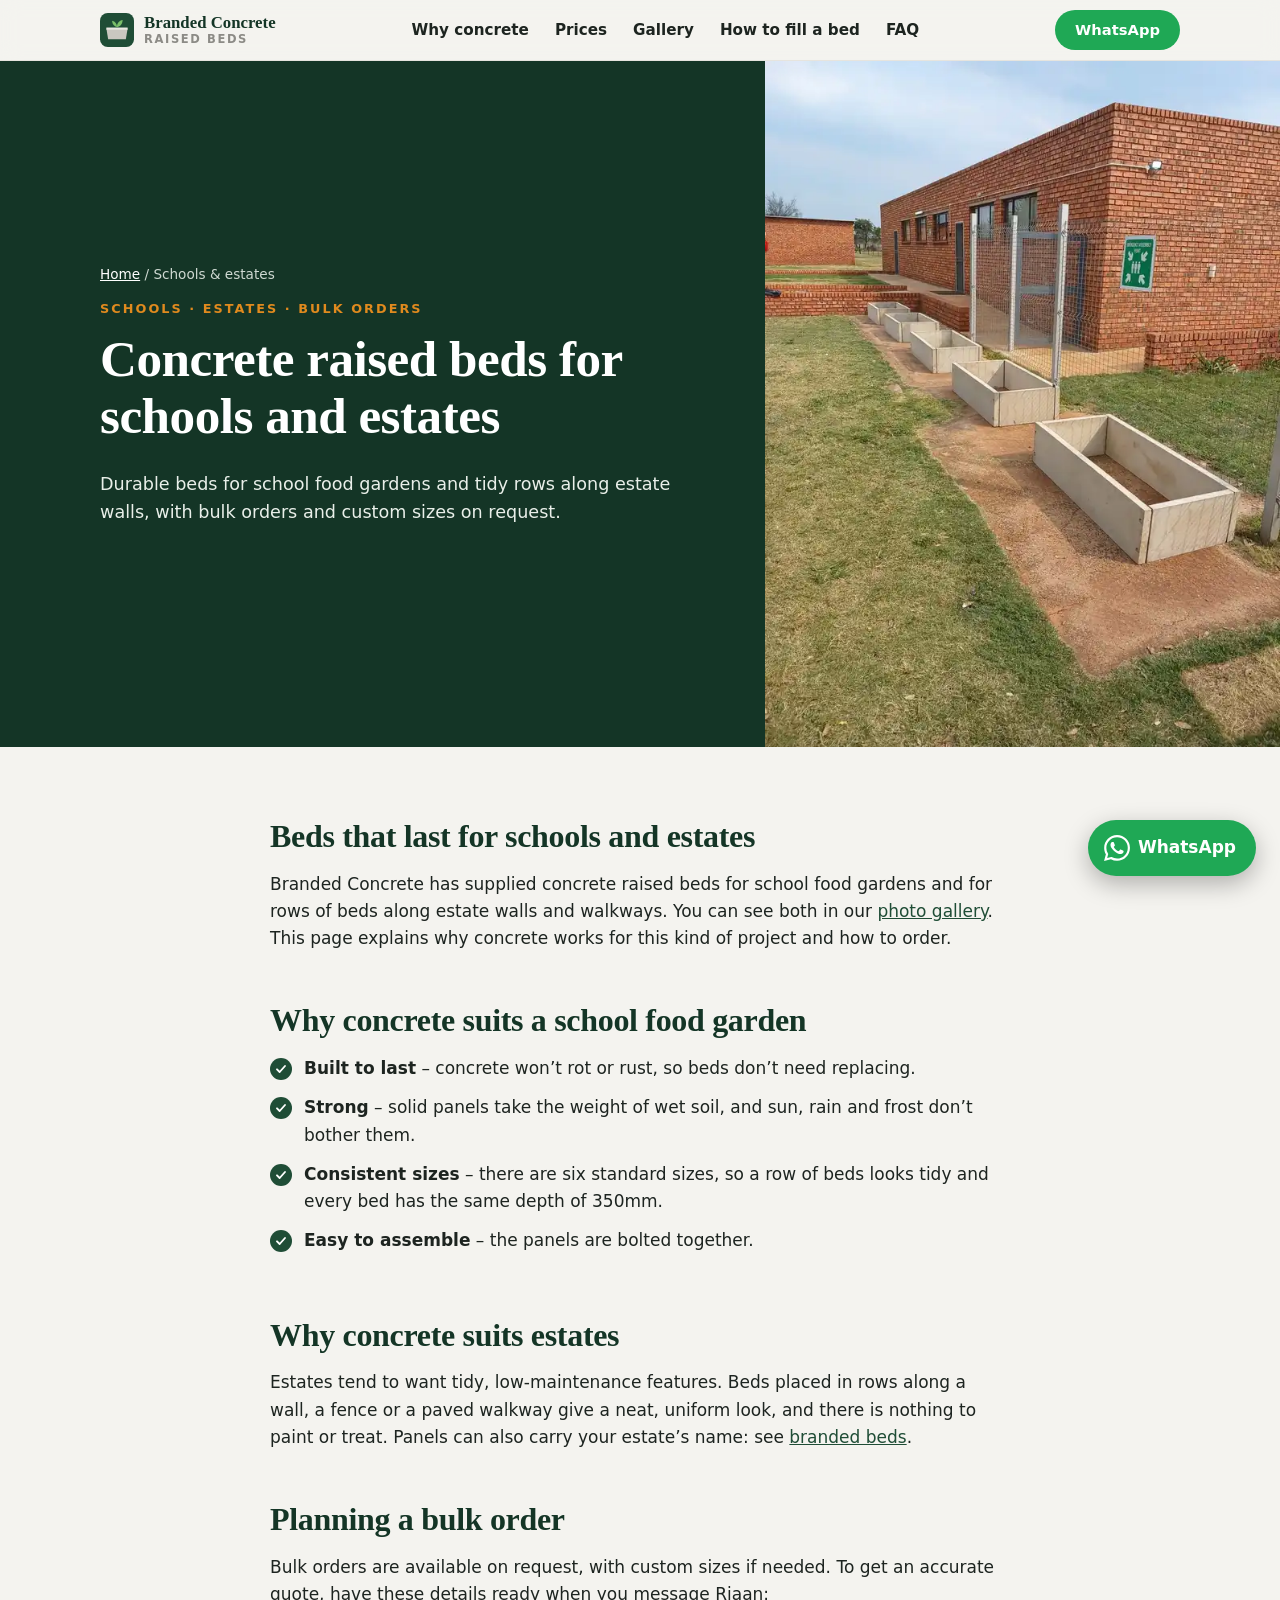
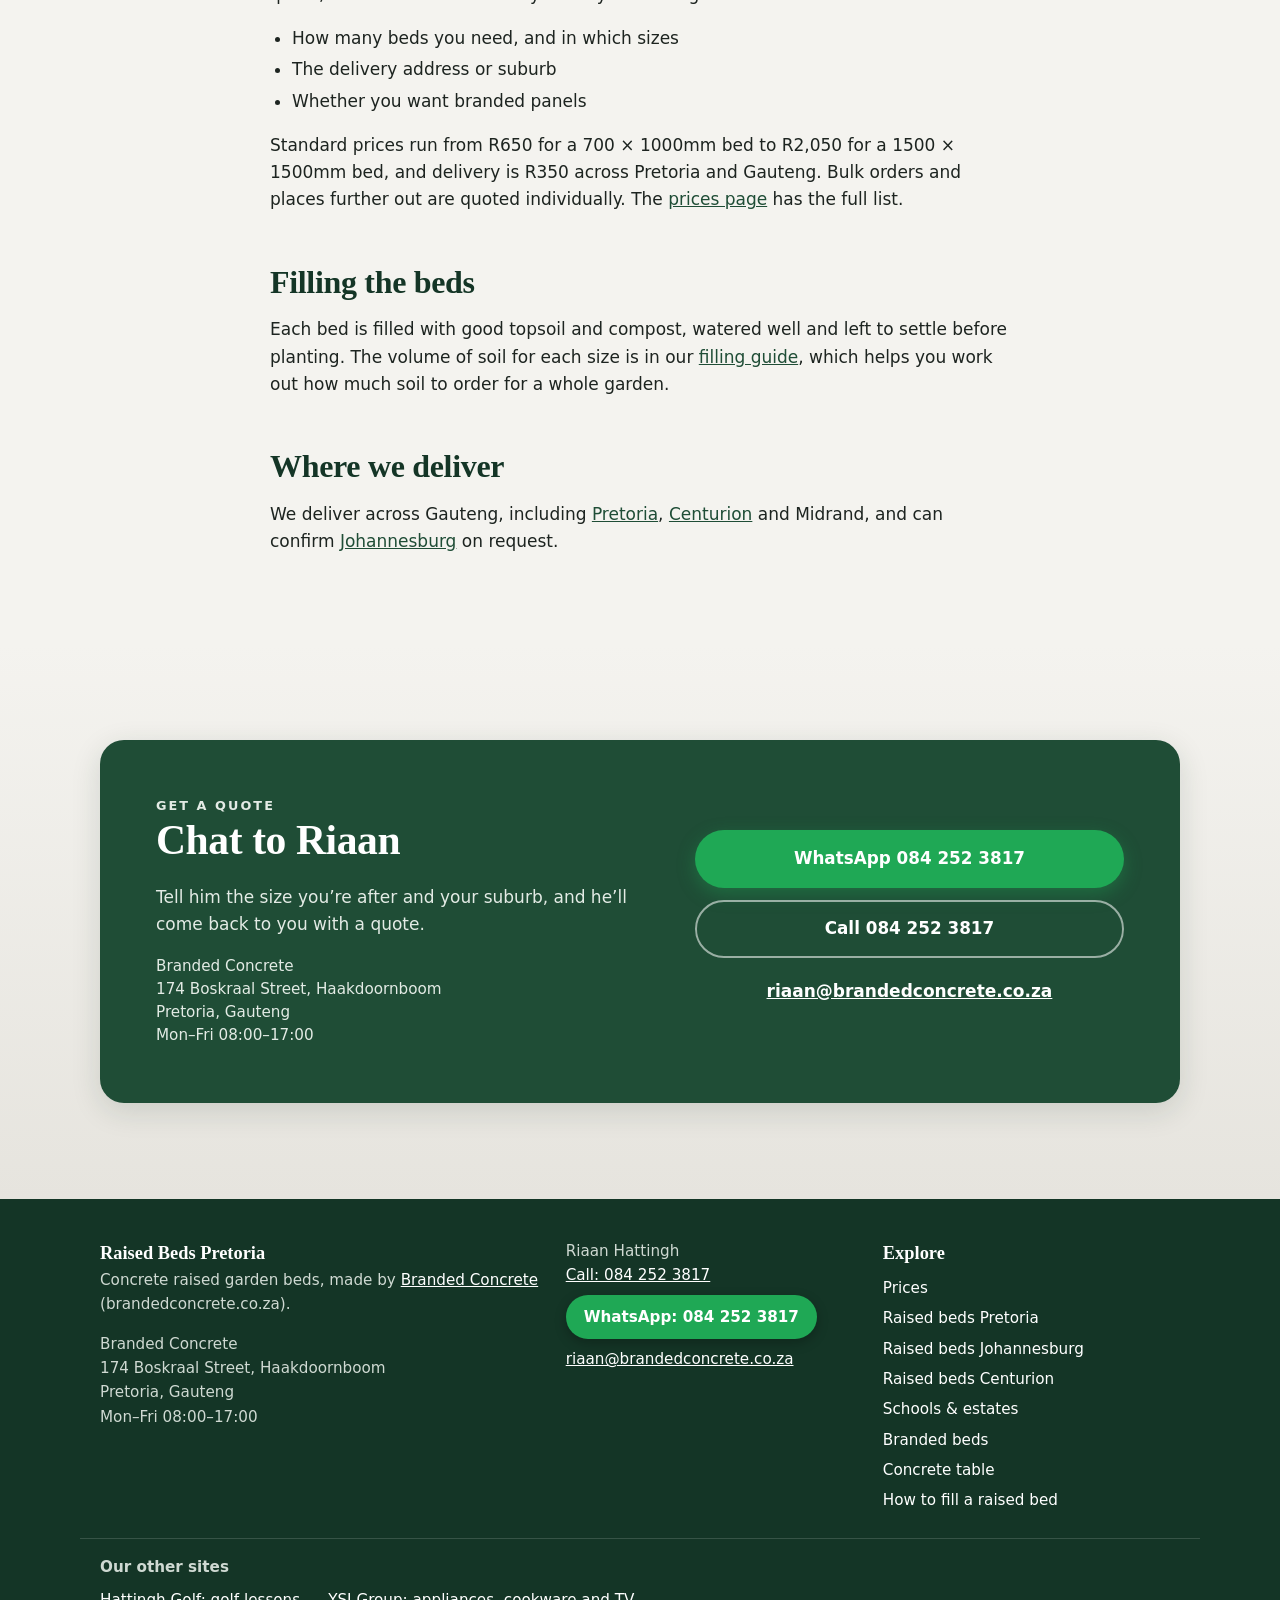
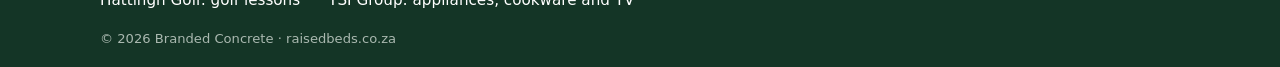
<file: schools-and-estates/index.html>
<!doctype html>
<html lang="en-ZA">
<head>
<meta charset="utf-8">
<meta name="viewport" content="width=device-width, initial-scale=1">
<title>Raised Beds for Schools &amp; Estates: Bulk Concrete Beds</title>
<meta name="description" content="Bulk concrete raised beds for schools, school food gardens and estates. Six sizes from R650, custom sizes on request, delivery across Gauteng.">
<meta name="theme-color" content="#1f4d36">
<link rel="canonical" href="https://www.raisedbeds.co.za/schools-and-estates/">
<link rel="icon" href="/favicon.svg" type="image/svg+xml">
<link rel="icon" href="/favicon-32.png" sizes="32x32" type="image/png">
<link rel="apple-touch-icon" href="/apple-touch-icon.png">

<meta property="og:type" content="website">
<meta property="og:locale" content="en_ZA">
<meta property="og:site_name" content="Branded Concrete – Raised Beds">
<meta property="og:title" content="Raised Beds for Schools &amp; Estates: Bulk Concrete Beds">
<meta property="og:description" content="Bulk concrete raised beds for schools, school food gardens and estates. Six sizes from R650, custom sizes on request, delivery across Gauteng.">
<meta property="og:url" content="https://www.raisedbeds.co.za/schools-and-estates/">
<meta property="og:image" content="https://www.raisedbeds.co.za/img/og-image.jpg">
<meta property="og:image:width" content="1200">
<meta property="og:image:height" content="630">
<meta property="og:image:alt" content="A row of concrete raised garden beds along an estate wall in Pretoria">
<meta name="twitter:card" content="summary_large_image">
<meta name="twitter:title" content="Raised Beds for Schools &amp; Estates: Bulk Concrete Beds">
<meta name="twitter:description" content="Bulk concrete raised beds for schools, school food gardens and estates. Six sizes from R650, custom sizes on request, delivery across Gauteng.">
<meta name="twitter:image" content="https://www.raisedbeds.co.za/img/og-image.jpg">

<link rel="stylesheet" href="/styles.css">
<script type="application/ld+json">
{"@context":"https://schema.org","@type":"BreadcrumbList","itemListElement":[{"@type":"ListItem","position":1,"name":"Home","item":"https://www.raisedbeds.co.za/"},{"@type":"ListItem","position":2,"name":"Schools &amp; estates","item":"https://www.raisedbeds.co.za/schools-and-estates/"}]}
</script>
</head>
<body>
<a class="skip" href="#main">Skip to content</a>

<header class="site-header" id="top">
  <div class="wrap bar">
    <a class="brand" href="/" aria-label="Branded Concrete raised beds – home">
      <svg viewBox="0 0 48 48" width="34" height="34" aria-hidden="true"><rect width="48" height="48" rx="11" fill="#1f4d36"/><path d="M9 22h30l-2.5 15h-25z" fill="#c9c7c0"/><path d="M9 22h30" stroke="#e9e7e1" stroke-width="3"/><path d="M24 20c0-6 3-9 8-10-.5 6-3 9-8 10zM24 20c0-5-2.500-8-7-9 .500 5 3 8 7 9z" fill="#7bbf6a"/></svg>
      <span><b>Branded Concrete</b><small>Raised Beds</small></span>
    </a>
    <nav class="nav" aria-label="Main">
      <a href="/#why">Why concrete</a><a href="/prices/">Prices</a><a href="/#gallery">Gallery</a><a href="/how-to-fill-a-raised-bed/">How to fill a bed</a><a href="/#faq">FAQ</a>
    </nav>
    <a class="btn btn-wa btn-sm" href="https://wa.me/27842523817?text=Hi%20Riaan%2C%20I%27d%20like%20a%20quote%20for%20a%20concrete%20raised%20bed." target="_blank" rel="noopener">WhatsApp</a>
  </div>
</header>

<main id="main">

<section class="page-hero">
  <div class="wrap page-hero-in">
    <div class="page-hero-text">
      <nav class="crumbs" aria-label="Breadcrumb"><a href="/">Home</a> / <span>Schools &amp; estates</span></nav>
      <p class="eyebrow">Schools · Estates · Bulk orders</p>
      <h1>Concrete raised beds for schools and estates</h1>
      <p class="lead">Durable beds for school food gardens and tidy rows along estate walls, with bulk orders and custom sizes on request.</p>
    </div>
    <figure class="page-hero-photo"><img src="/img/school-beds-sm.webp" srcset="/img/school-beds-sm.webp 640w, /img/school-beds.webp 1200w" sizes="(min-width: 900px) 40vw, 100vw" width="1200" height="1600" alt="Concrete raised beds laid out beside a school building" fetchpriority="high"></figure>
  </div>
</section>

<section class="section prose-section">
  <div class="wrap prose">
    <h2>Beds that last for schools and estates</h2>
    <p>Branded Concrete has supplied concrete raised beds for school food gardens and for rows of beds along estate walls and walkways. You can see both in our <a href="/#gallery">photo gallery</a>. This page explains why concrete works for this kind of project and how to order.</p>

    <h2>Why concrete suits a school food garden</h2>
    <ul class="ticks">
      <li><b>Built to last</b> – concrete won’t rot or rust, so beds don’t need replacing.</li>
      <li><b>Strong</b> – solid panels take the weight of wet soil, and sun, rain and frost don’t bother them.</li>
      <li><b>Consistent sizes</b> – there are six standard sizes, so a row of beds looks tidy and every bed has the same depth of 350mm.</li>
      <li><b>Easy to assemble</b> – the panels are bolted together.</li>
    </ul>

    <h2>Why concrete suits estates</h2>
    <p>Estates tend to want tidy, low-maintenance features. Beds placed in rows along a wall, a fence or a paved walkway give a neat, uniform look, and there is nothing to paint or treat. Panels can also carry your estate’s name: see <a href="/branded-beds/">branded beds</a>.</p>

    <h2>Planning a bulk order</h2>
    <p>Bulk orders are available on request, with custom sizes if needed. To get an accurate quote, have these details ready when you message Riaan:</p>
    <ul class="plain">
      <li>How many beds you need, and in which sizes</li>
      <li>The delivery address or suburb</li>
      <li>Whether you want branded panels</li>
    </ul>
    <p>Standard prices run from R650 for a 700 × 1000mm bed to R2,050 for a 1500 × 1500mm bed, and delivery is R350 across Pretoria and Gauteng. Bulk orders and places further out are quoted individually. The <a href="/prices/">prices page</a> has the full list.</p>

    <h2>Filling the beds</h2>
    <p>Each bed is filled with good topsoil and compost, watered well and left to settle before planting. The volume of soil for each size is in our <a href="/how-to-fill-a-raised-bed/">filling guide</a>, which helps you work out how much soil to order for a whole garden.</p>

    <h2>Where we deliver</h2>
    <p>We deliver across Gauteng, including <a href="/raised-beds-pretoria/">Pretoria</a>, <a href="/raised-beds-centurion/">Centurion</a> and Midrand, and can confirm <a href="/raised-beds-johannesburg/">Johannesburg</a> on request.</p>
  </div>
</section>

<section class="section contact" id="contact">
  <div class="wrap">
    <div class="contact-card">
      <div>
        <p class="eyebrow">Get a quote</p>
        <h2>Chat to Riaan</h2>
        <p>Tell him the size you’re after and your suburb, and he’ll come back to you with a quote.</p>
        <address class="addr">Branded Concrete<br>174 Boskraal Street, Haakdoornboom<br>Pretoria, Gauteng<br>Mon–Fri 08:00–17:00</address>
      </div>
      <div class="contact-actions">
        <a class="btn btn-wa btn-lg" href="https://wa.me/27842523817?text=Hi%20Riaan%2C%20I%27d%20like%20a%20quote%20for%20a%20concrete%20raised%20bed." target="_blank" rel="noopener">WhatsApp 084 252 3817</a>
        <a class="btn btn-ghost btn-lg" href="tel:+27842523817">Call 084 252 3817</a>
        <a class="mail" href="mailto:riaan@brandedconcrete.co.za">riaan@brandedconcrete.co.za</a>
      </div>
    </div>
  </div>
</section>

</main>

<footer class="site-footer">
  <div class="wrap foot">
    <div>
      <b>Raised Beds Pretoria</b>
      <p>Concrete raised garden beds, made by <a href="https://brandedconcrete.co.za" target="_blank" rel="noopener">Branded Concrete</a> (brandedconcrete.co.za).</p>
      <address>Branded Concrete<br>174 Boskraal Street, Haakdoornboom<br>Pretoria, Gauteng<br>Mon–Fri 08:00–17:00</address>
    </div>
    <div>
      <p>Riaan Hattingh<br><a href="tel:+27842523817">Call: 084 252 3817</a><br><a class="foot-wa" href="https://wa.me/27842523817" target="_blank" rel="noopener">WhatsApp: 084 252 3817</a><br><a href="mailto:riaan@brandedconcrete.co.za">riaan@brandedconcrete.co.za</a></p>
    </div>
    <nav aria-label="Pages">
      <b>Explore</b>
      <ul class="foot-links"><li><a href="/prices/">Prices</a></li><li><a href="/raised-beds-pretoria/">Raised beds Pretoria</a></li><li><a href="/raised-beds-johannesburg/">Raised beds Johannesburg</a></li><li><a href="/raised-beds-centurion/">Raised beds Centurion</a></li><li><a href="/schools-and-estates/">Schools &amp; estates</a></li><li><a href="/branded-beds/">Branded beds</a></li><li><a href="/concrete-table/">Concrete table</a></li><li><a href="/how-to-fill-a-raised-bed/">How to fill a raised bed</a></li></ul>
    </nav>
  </div>
  <nav class="wrap other-sites" aria-label="Our other sites">
    <b>Our other sites</b>
    <ul class="foot-links other-sites-list">
      <li><a href="https://www.hattinghgolf.com">Hattingh Golf: golf lessons</a></li>
      <li><a href="https://www.ysigroup.co.za">YSI Group: appliances, cookware and TV</a></li>
    </ul>
  </nav>
  <p class="wrap copy">© <span id="yr">2026</span> Branded Concrete · raisedbeds.co.za</p>
</footer>

<a class="fab" href="https://wa.me/27842523817?text=Hi%20Riaan%2C%20I%27d%20like%20a%20quote%20for%20a%20concrete%20raised%20bed." target="_blank" rel="noopener" aria-label="Chat on WhatsApp">
  <svg viewBox="0 0 24 24" width="26" height="26" aria-hidden="true"><path fill="currentColor" d="M17.472 14.382c-.297-.149-1.758-.867-2.03-.967-.273-.099-.471-.148-.67.15-.197.297-.767.966-.94 1.164-.173.199-.347.223-.644.075-.297-.15-1.255-.463-2.39-1.475-.883-.788-1.48-1.761-1.653-2.059-.173-.297-.018-.458.13-.606.134-.133.298-.347.446-.52.149-.174.198-.298.298-.497.099-.198.05-.371-.025-.52-.075-.149-.669-1.612-.916-2.207-.242-.579-.487-.5-.669-.51-.173-.008-.371-.01-.57-.01-.198 0-.52.074-.792.372-.272.297-1.04 1.016-1.04 2.479 0 1.462 1.065 2.875 1.213 3.074.149.198 2.096 3.2 5.077 4.487.709.306 1.262.489 1.694.625.712.227 1.36.195 1.871.118.571-.085 1.758-.719 2.006-1.413.248-.694.248-1.289.173-1.413-.074-.124-.272-.198-.57-.347m-5.421 7.403h-.004a9.87 9.87 0 01-5.031-1.378l-.361-.214-3.741.982.998-3.648-.235-.374a9.86 9.86 0 01-1.51-5.26c.001-5.45 4.436-9.884 9.888-9.884 2.64 0 5.122 1.03 6.988 2.898a9.825 9.825 0 012.893 6.994c-.003 5.45-4.437 9.884-9.885 9.884m8.413-18.297A11.815 11.815 0 0012.05 0C5.495 0 .16 5.335.157 11.892c0 2.096.547 4.142 1.588 5.945L.057 24l6.305-1.654a11.882 11.882 0 005.683 1.448h.005c6.554 0 11.89-5.335 11.893-11.893a11.821 11.821 0 00-3.48-8.413Z"/></svg>
  <span>WhatsApp</span>
</a>

<script src="/script.js" defer></script>
</body>
</html>
</file>
<file: styles.css>
:root{
  --green:#1f4d36; --green-d:#143526; --green-l:#2f6b4c; --leaf:#7bbf6a;
  --c1:#f4f3ef; --c2:#e6e4de; --c3:#c9c7c0; --c4:#8c8b86; --ink:#1d2420;
  --accent:#e08a1e; --accent-d:#c4730f; --wa:#1fa855; --wa-d:#168a45;
  --r:16px; --shadow:0 8px 30px rgba(20,53,38,.14);
  --serif: ui-serif, "Iowan Old Style", "Palatino Linotype", Georgia, serif;
  --sans: system-ui, -apple-system, "Segoe UI", Roboto, "Helvetica Neue", Arial, sans-serif;
}
*{box-sizing:border-box}
html{scroll-behavior:smooth;-webkit-text-size-adjust:100%;scroll-padding-top:64px}
body{margin:0;font-family:var(--sans);color:var(--ink);background:var(--c1);line-height:1.6;font-size:17px;padding-bottom:84px}
img{max-width:100%;height:auto;display:block}
a{color:var(--green)}
h1,h2{font-family:var(--serif);line-height:1.12;letter-spacing:-.01em;margin:0 0 .5em}
h1{font-size:clamp(2.2rem,8.5vw,3.9rem);font-weight:700}
h2{font-size:clamp(1.7rem,6vw,2.6rem);font-weight:700;color:var(--green-d)}
p{margin:0 0 1em}
.wrap{width:100%;max-width:1120px;margin:0 auto;padding:0 20px}
.sr{position:absolute;width:1px;height:1px;overflow:hidden;clip:rect(0 0 0 0);white-space:nowrap}
.skip{position:absolute;left:-999px;top:0;background:#fff;padding:10px 14px;z-index:100}
.skip:focus{left:8px;top:8px}

/* header */
.site-header{position:sticky;top:0;z-index:50;background:rgba(244,243,239,.92);backdrop-filter:saturate(1.4) blur(10px);-webkit-backdrop-filter:saturate(1.4) blur(10px);border-bottom:1px solid var(--c2)}
.bar{display:flex;align-items:center;justify-content:space-between;height:60px;gap:12px}
.brand{display:flex;align-items:center;gap:10px;text-decoration:none;color:var(--green-d)}
.brand span{display:flex;flex-direction:column;line-height:1.1}
.brand b{font-family:var(--serif);font-size:1.05rem}
.brand small{font-size:.72rem;letter-spacing:.14em;text-transform:uppercase;color:var(--c4);font-weight:600}
.nav{display:none;gap:26px}
.nav a{text-decoration:none;color:var(--ink);font-weight:600;font-size:.95rem}
.nav a:hover{color:var(--green-l)}

/* buttons */
.btn{display:inline-flex;align-items:center;justify-content:center;gap:10px;min-height:52px;padding:0 24px;border-radius:999px;font-weight:700;font-size:1rem;text-decoration:none;border:2px solid transparent;transition:transform .15s,background .15s,box-shadow .15s;cursor:pointer}
.btn:active{transform:scale(.98)}
.btn-wa{background:var(--wa);color:#fff;box-shadow:0 6px 18px rgba(31,168,85,.35)}
.btn-wa:hover{background:var(--wa-d)}
.btn-ghost{border-color:rgba(255,255,255,.55);color:#fff}
.btn-ghost:hover{background:rgba(255,255,255,.12)}
.btn-sm{min-height:40px;padding:0 18px;font-size:.92rem;box-shadow:none}
.btn-lg{min-height:58px;font-size:1.05rem;width:100%}

/* hero */
.hero{background:var(--green-d);color:#fff;display:flex;flex-direction:column-reverse}
.hero-photo{margin:0;position:relative;height:56vh;min-height:320px;max-height:520px;overflow:hidden}
.hero-photo img{width:100%;height:100%;object-fit:cover;object-position:50% 58%}
.hero-photo::after{content:"";position:absolute;inset:0;background:linear-gradient(to top,var(--green-d) 0,rgba(20,53,38,0) 35%)}
.hero-text{padding-top:6px;padding-bottom:36px;margin-top:-36px;position:relative;z-index:2}
.eyebrow{font-size:.8rem;font-weight:800;letter-spacing:.16em;text-transform:uppercase;color:var(--accent);margin:0 0 .8em}
.eyebrow.dark{color:var(--accent-d)}
.lead{font-size:1.1rem;color:#e9efe9;max-width:34em}
.cta-row{display:flex;flex-direction:column;gap:12px;margin:1.4em 0 1.2em}
.hero-points{list-style:none;padding:0;margin:0;display:flex;flex-wrap:wrap;gap:8px}
.hero-points li{background:rgba(255,255,255,.1);border:1px solid rgba(255,255,255,.2);padding:6px 14px;border-radius:999px;font-size:.88rem;font-weight:600}

/* strip */
.strip{background:var(--c2);border-bottom:1px solid var(--c3)}
.strip-list{list-style:none;margin:0 auto;padding:18px 20px;display:grid;grid-template-columns:1fr 1fr;gap:14px 18px}
.strip-list li{display:flex;flex-direction:column;font-size:.88rem;line-height:1.3;color:var(--c4);border-left:3px solid var(--accent);padding-left:10px}
.strip-list b{color:var(--green-d);font-size:.98rem}

/* sections */
.section{padding:64px 0}
.section.tint{background:var(--c2)}
.section.dark{background:var(--green);color:#fff}
.section.dark h2{color:#fff}
.section-lead{font-size:1.08rem;color:#4a524d;max-width:38em}
.split{display:grid;gap:30px}
.ticks{list-style:none;padding:0;margin:1.2em 0 0}
.ticks li{position:relative;padding:0 0 12px 34px}
.ticks li::before{content:"";position:absolute;left:0;top:3px;width:22px;height:22px;border-radius:50%;background:var(--green) url("data:image/svg+xml,%3Csvg xmlns='http://www.w3.org/2000/svg' viewBox='0 0 24 24'%3E%3Cpath d='M6 12.500l4 4 8-9' fill='none' stroke='%23fff' stroke-width='2.800' stroke-linecap='round' stroke-linejoin='round'/%3E%3C/svg%3E") center/16px no-repeat}
.photo-pair{display:grid;grid-template-columns:1fr 1fr;gap:12px;align-items:start}
.photo-pair img{border-radius:var(--r);box-shadow:var(--shadow);aspect-ratio:3/4;object-fit:cover;width:100%}
.photo-pair img:nth-child(2){margin-top:28px}

/* Play Box (landscape product photo) */
.playbox-photo{margin:0}
.playbox-photo img{width:100%;height:auto;border-radius:var(--r);box-shadow:var(--shadow);aspect-ratio:4/3;object-fit:cover;display:block}

/* prices */
.table-wrap{margin-top:26px;background:#fff;border-radius:var(--r);box-shadow:var(--shadow);overflow:hidden}
.prices{width:100%;border-collapse:collapse}
.prices th,.prices td{padding:16px 14px;text-align:left;border-bottom:1px solid var(--c2)}
.prices thead th{background:var(--green);color:#fff;font-size:.78rem;letter-spacing:.1em;text-transform:uppercase;padding:13px 14px}
.prices tbody th{font-weight:700;color:var(--green-d);white-space:nowrap}
.prices td{color:var(--c4);font-size:.92rem}
.prices td.price{font-family:var(--serif);font-weight:700;font-size:1.3rem;color:var(--green-d)}
.prices tbody tr:last-child th,.prices tbody tr:last-child td{border-bottom:0}
.prices tbody tr:nth-child(even){background:#faf9f6}
.prices tbody tr.bundle,
.prices tbody tr.bundle th,
.prices tbody tr.bundle td{background:#fff4e4}
.price-sub{display:block;font-family:var(--sans);font-weight:700;font-size:.72rem;letter-spacing:.01em;color:var(--accent-d);line-height:1.25;margin-top:3px;white-space:normal}

/* Black Friday bundle */
.offer-top{background:var(--c2);border-bottom:1px solid var(--c3);padding:14px 0}
.offer-card{background:#fff;border-radius:var(--r);border-left:6px solid var(--accent);box-shadow:var(--shadow);padding:16px 16px 18px;display:grid;gap:8px}
.offer-kicker{margin:0;font-size:.78rem;font-weight:800;letter-spacing:.14em;text-transform:uppercase;color:var(--accent-d)}
.offer-title{margin:0;font-family:var(--serif);font-size:clamp(1.45rem,4.4vw,2rem);line-height:1.15;color:var(--green-d);font-weight:700}
.offer-title span{color:var(--accent-d)}
.offer-detail{margin:0;color:#3d4640;font-size:1rem;max-width:40em}
.offer-card .btn{width:100%;margin-top:4px}
.offer-note{margin:18px 0 0;background:#fff;border-left:5px solid var(--accent);border-radius:12px;padding:14px 18px}
.offer-note p{margin:0;color:#3d4640}
.ask{display:inline-block;background:var(--wa);color:#fff;text-decoration:none;font-weight:700;font-size:.85rem;padding:8px 16px;border-radius:999px}
.ask:hover{background:var(--wa-d)}
.prices td:nth-child(2){display:none}
.prices thead th:nth-child(2){display:none}
.notes{display:grid;gap:12px;margin-top:22px}
.note{background:#fff;border-left:5px solid var(--accent);border-radius:12px;padding:14px 18px;display:flex;flex-direction:column}
.note b{color:var(--green-d)}
.note span{color:#4a524d;font-size:.95rem}

/* who */
.chips{list-style:none;padding:0;margin:26px 0 0;display:grid;gap:12px}
.chips li{background:#fff;border:1px solid var(--c2);border-radius:var(--r);padding:18px 20px;display:flex;flex-direction:column;gap:2px}
.chips b{font-family:var(--serif);font-size:1.2rem;color:var(--green-d)}
.chips span{color:#4a524d;font-size:.95rem}
.dark p{color:#e3ebe5}


/* family feature under the hero */
.section.family-feature{padding-top:48px;padding-bottom:48px}
.family-feature-in{display:flex;flex-direction:column;align-items:center;text-align:center}
.family-feature-photo{margin:0;max-width:560px;width:100%}
.family-feature-photo .g{aspect-ratio:3/4;border-radius:var(--r);box-shadow:var(--shadow)}
.family-feature-photo .g img{object-position:50% 42%}
.family-feature-photo figcaption{font-family:var(--serif);font-size:clamp(1.15rem,3.2vw,1.45rem);color:var(--green-d);margin:16px 8px 0;line-height:1.35;font-weight:600;text-wrap:balance}
.g-wide{grid-column:span 2;aspect-ratio:16/10}
.g-wide img{object-position:50% 55%}

/* mid-page scenic band */
.scenic-band{margin:0;padding:0;line-height:0;background:#1a1814}
.scenic-band img{width:100%;height:auto;display:block}

/* gallery */
.gallery{margin-top:26px;display:grid;grid-template-columns:1fr 1fr;gap:10px}
.g{display:block;width:100%;padding:0;border:0;background:var(--c2);border-radius:14px;overflow:hidden;cursor:zoom-in;position:relative;aspect-ratio:4/5}
.g img{width:100%;height:100%;object-fit:cover;transition:transform .4s}
.g:hover img{transform:scale(1.04)}
.g:focus-visible,.btn:focus-visible,a:focus-visible,summary:focus-visible{outline:3px solid var(--accent);outline-offset:3px}
dialog#lb{border:0;padding:0;background:transparent;max-width:100vw;max-height:100vh;width:100%;height:100%}
dialog#lb::backdrop{background:rgba(10,20,15,.92)}
#lb[open]{display:flex;align-items:center;justify-content:center}
#lbImg{max-width:96vw;max-height:92vh;object-fit:contain;border-radius:10px;width:auto;height:auto}
.lb-close{position:fixed;top:14px;right:14px;width:46px;height:46px;border-radius:50%;border:0;background:#fff;font-size:30px;line-height:1;cursor:pointer;z-index:3}

/* before / after */
.ba{display:grid;gap:16px;margin-top:26px}
.ba-after{display:grid;gap:12px;max-width:560px}
.ba-card{margin:0;position:relative}
.ba-card:not(:has(img)){display:none}
.ba-card .g{aspect-ratio:auto;height:auto}
.ba-card .g img{height:auto;object-fit:contain}
.ba-label{position:absolute;z-index:2;top:12px;left:12px;margin:0;background:var(--green-d);color:#fff;font-style:normal;font-weight:800;font-size:.75rem;letter-spacing:.14em;text-transform:uppercase;padding:6px 12px;border-radius:999px;box-shadow:0 4px 14px rgba(20,53,38,.25)}
@media (min-width:700px){
  .ba:has(> .ba-card img){grid-template-columns:1fr 1fr;gap:22px;align-items:start}
  .ba:has(> .ba-card img) .ba-after{max-width:none}
}

/* areas */
.areas{list-style:none;padding:0;margin:22px 0 14px;display:flex;flex-wrap:wrap;gap:10px}
.areas li{background:#fff;border:1px solid var(--c3);padding:9px 16px;border-radius:999px;font-weight:600;color:var(--green-d)}
.small{font-size:.92rem;color:#4a524d}

/* faq */
.narrow{max-width:760px}
details{background:#fff;border:1px solid var(--c2);border-radius:14px;margin:0 0 10px;padding:0 20px}
summary{cursor:pointer;font-weight:700;padding:18px 28px 18px 0;list-style:none;position:relative;color:var(--green-d)}
summary::-webkit-details-marker{display:none}
summary::after{content:"+";position:absolute;right:0;top:50%;transform:translateY(-50%);font-size:1.6rem;color:var(--accent-d);font-weight:400}
details[open] summary::after{content:"–"}
details p{color:#3d4640;margin:0 0 18px}

/* contact */
.contact{background:linear-gradient(180deg,var(--c1),var(--c2))}
.contact-card{background:var(--green);color:#fff;border-radius:24px;padding:34px 24px;display:grid;gap:24px;box-shadow:var(--shadow)}
.contact-card h2{color:#fff}
.contact-card p{color:#e3ebe5;margin:0}
.contact-actions{display:flex;flex-direction:column;gap:12px}
.mail{color:#fff;text-align:center;font-weight:600;padding:8px;word-break:break-all}

/* footer */
.site-footer{background:var(--green-d);color:#cfd9d2;padding:40px 0 18px;font-size:.95rem}
.site-footer a{color:#fff}
.foot{display:grid;gap:20px}
.site-footer address{font-style:normal;margin:0 0 .5em}
.foot-links{list-style:none;margin:8px 0 0;padding:0;display:grid;gap:6px}
.foot-links a{text-decoration:none}
.foot-links a:hover{text-decoration:underline}
.foot-wa{display:inline-block;margin:8px 0;background:var(--wa);color:#fff!important;text-decoration:none;font-weight:700;padding:10px 18px;border-radius:999px;box-shadow:0 4px 12px rgba(0,0,0,.25)}
.foot-wa:hover{background:var(--wa-d)}
.foot b{color:#fff;font-family:var(--serif);font-size:1.15rem}
.copy{margin-top:26px;padding-top:16px;border-top:1px solid rgba(255,255,255,.15);font-size:.82rem;opacity:.8}
.other-sites{margin-top:26px;padding-top:16px;border-top:1px solid rgba(255,255,255,.15)}
.other-sites b{display:block}
.other-sites-list{display:flex;flex-wrap:wrap;gap:8px 28px}
.other-sites + .copy{margin-top:16px;padding-top:0;border-top:none}

/* sticky whatsapp */
.fab{transition:opacity .25s,transform .25s;position:fixed;right:16px;bottom:calc(16px + env(safe-area-inset-bottom));z-index:60;background:var(--wa);color:#fff;text-decoration:none;font-weight:800;display:flex;align-items:center;gap:8px;padding:0 20px 0 16px;height:56px;border-radius:999px;box-shadow:0 8px 24px rgba(0,0,0,.28)}
.fab::before{content:"";position:absolute;inset:0;border-radius:inherit;box-shadow:0 0 0 0 rgba(31,168,85,.6);animation:pulse 2.6s infinite}
@keyframes pulse{70%{box-shadow:0 0 0 14px rgba(31,168,85,0)}100%{box-shadow:0 0 0 0 rgba(31,168,85,0)}}

@media (min-width:700px){
  .offer-card{grid-template-columns:1fr auto;column-gap:28px;align-items:center;padding:18px 22px}
  .offer-kicker,.offer-title,.offer-detail{grid-column:1}
  .offer-card .btn{grid-column:2;grid-row:1 / span 3;width:auto;margin-top:0;white-space:nowrap}
}
@media (min-width:600px){
  .strip-list{grid-template-columns:repeat(4,1fr)}
  .cta-row{flex-direction:row}
  .chips{grid-template-columns:1fr 1fr}
  .notes{grid-template-columns:repeat(3,1fr)}
  .gallery{grid-template-columns:repeat(3,1fr);gap:14px}
  .prices td:nth-child(2),.prices thead th:nth-child(2){display:table-cell}
  .prices th,.prices td{padding:18px 24px}
}
@media (min-width:900px){
  body{padding-bottom:0}
  .nav{display:flex}
  .section{padding:96px 0}
  .hero{flex-direction:row;align-items:stretch;min-height:640px}
  .hero-text{width:50%;max-width:none;margin:0;padding:80px 48px 80px max(20px,calc((100vw - 1120px)/2 + 20px));display:flex;flex-direction:column;justify-content:center}
  .hero-photo{width:50%;height:auto;max-height:none;min-height:640px}
  .hero-photo::after{background:linear-gradient(to right,var(--green-d) 0,rgba(20,53,38,0) 22%)}
  .hero-photo img{object-position:50% 60%}
  .split{grid-template-columns:1fr 1fr;gap:64px;align-items:center}
  .split.rev .photo-pair{order:-1}
  .chips{grid-template-columns:repeat(3,1fr)}
  .gallery{grid-template-columns:repeat(4,1fr)}
  .contact-card{grid-template-columns:1.2fr 1fr;align-items:center;padding:56px}
  .foot{grid-template-columns:1.5fr 1fr 1fr}
  .fab{right:24px;bottom:24px}
  .section.family-feature{padding-top:72px;padding-bottom:72px}
  .family-feature-photo{max-width:620px}
}
@media (prefers-reduced-motion:reduce){*{animation:none!important;transition:none!important;scroll-behavior:auto!important}}

/* sub pages */
.addr{font-style:normal;margin:1.1em 0 0;color:#e3ebe5;font-size:.95rem;line-height:1.5}
.more{margin-top:18px}
.page-hero{background:var(--green-d);color:#fff;overflow:hidden}
.page-hero-in{display:flex;flex-direction:column-reverse}
.page-hero-photo{margin:0 -20px;height:260px;overflow:hidden}
.page-hero-photo img{width:100%;height:100%;object-fit:cover;object-position:50% 55%}
.page-hero-text{padding:28px 0 40px}
.page-hero h1{font-size:clamp(2rem,7vw,3.2rem)}
.crumbs{font-size:.85rem;margin:0 0 14px;color:#cfd9d2}
.crumbs a{color:#fff}
.prose-section{padding:48px 0}
.prose{max-width:780px}
.prose h2{margin-top:1.6em;font-size:clamp(1.5rem,5vw,2rem)}
.prose h2:first-child{margin-top:0}
.prose .areas{margin:14px 0}
.prose .table-wrap{margin:20px 0}
.prose .ticks{margin:.8em 0 1em}
.plain{padding-left:22px;margin:0 0 1em}
.plain li{margin-bottom:4px}
.steps{padding-left:22px;margin:0 0 1em}
.steps li{margin-bottom:10px}
.prices.prices-2 td:nth-child(2),.prices.prices-2 thead th:nth-child(2),.prices.prices-4 td:nth-child(2),.prices.prices-4 thead th:nth-child(2){display:table-cell}
.prices-4 th,.prices-4 td{padding:14px 8px}
.prices-4 td{font-size:.85rem}
.prices-4 thead th{letter-spacing:.04em}
@media (min-width:900px){
  .page-hero-in{flex-direction:row;align-items:stretch;gap:48px}
  .page-hero-text{flex:1.2;padding:64px 0;align-self:center}
  .page-hero-photo{flex:1;height:auto;min-height:420px;margin:0 calc(-1 * max(20px,(100vw - 1120px)/2 + 20px)) 0 0;border-radius:0}
  .prose-section{padding:72px 0}
}
.fab.hide{opacity:0;transform:translateY(20px);pointer-events:none}
/* round concrete table listing */
.table-photos img{object-position:50% 36%}
.table-gallery{display:grid;grid-template-columns:1fr 1fr;gap:12px;margin:22px 0 8px}
.table-gallery img{border-radius:var(--r);box-shadow:var(--shadow);width:100%;aspect-ratio:3/4;object-fit:cover;object-position:50% 36%}
.page-hero-photo.table-hero img{object-position:50% 36%}
</file>
